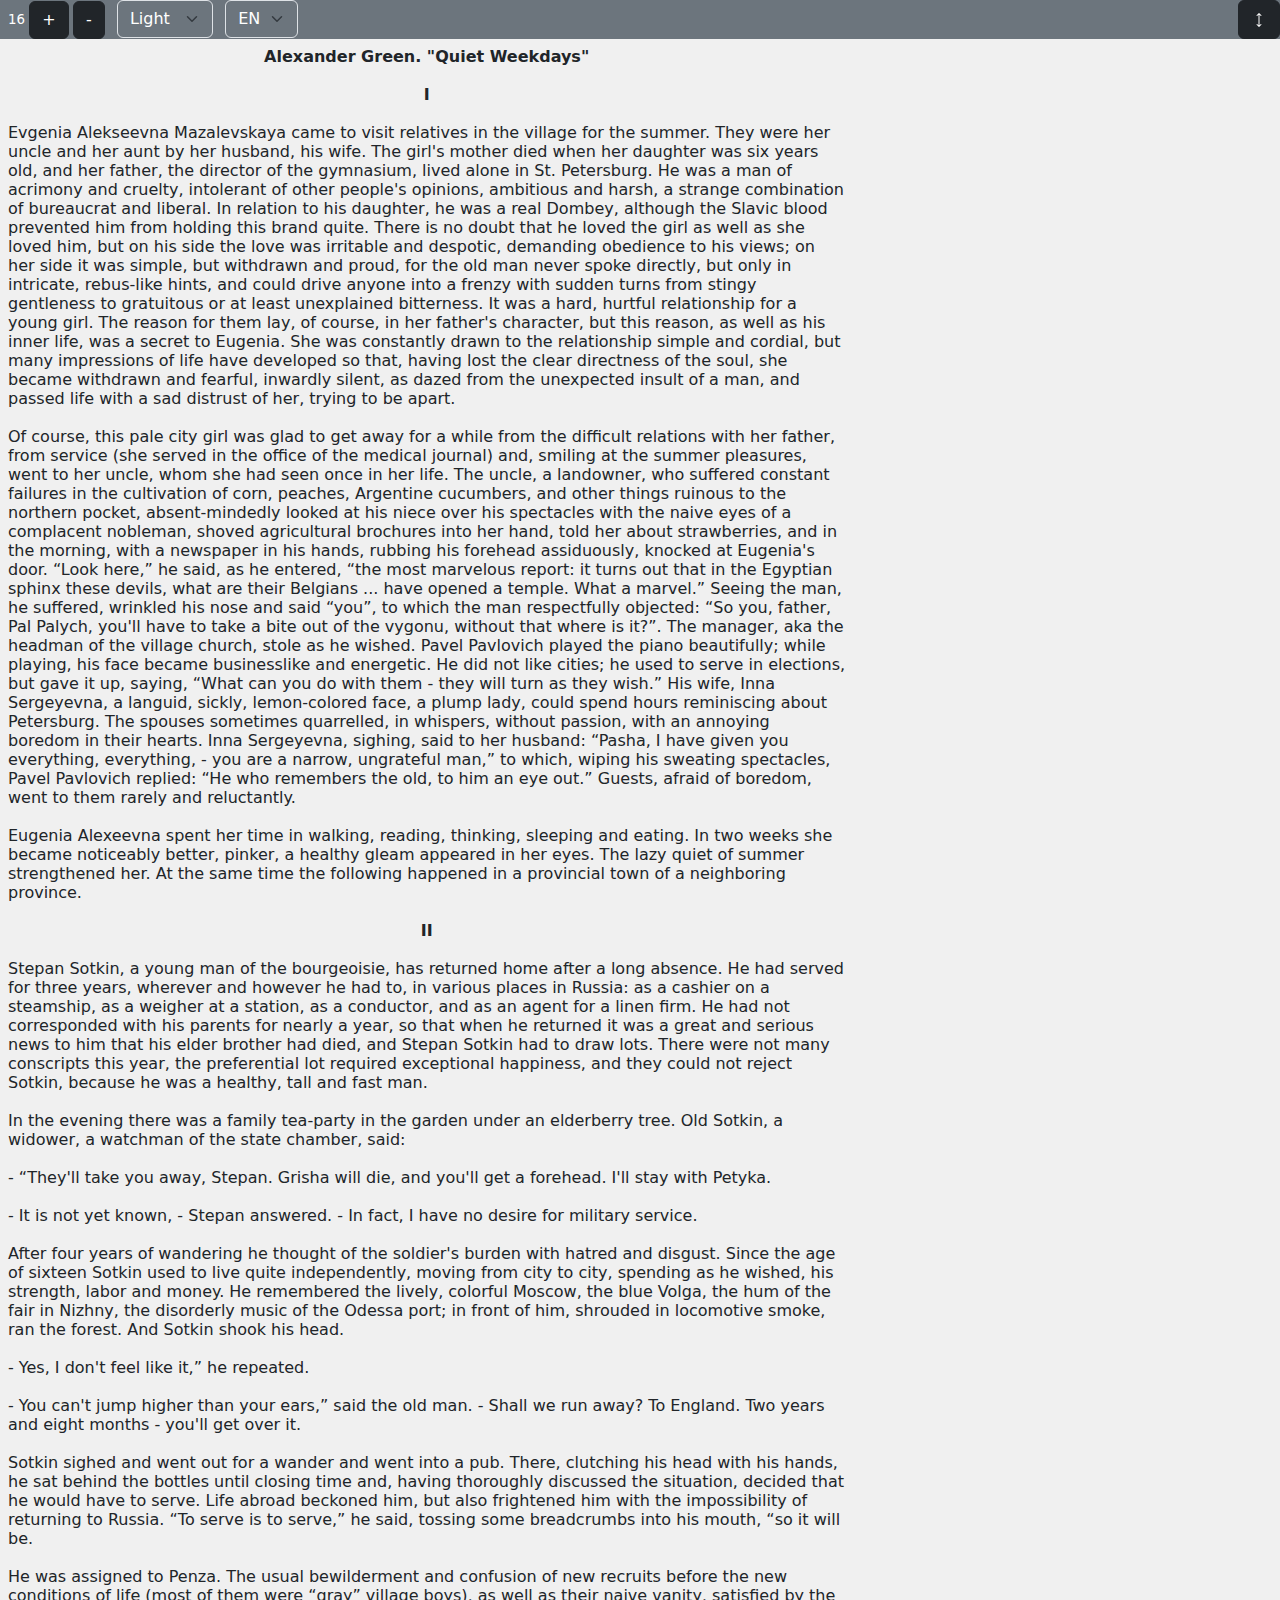
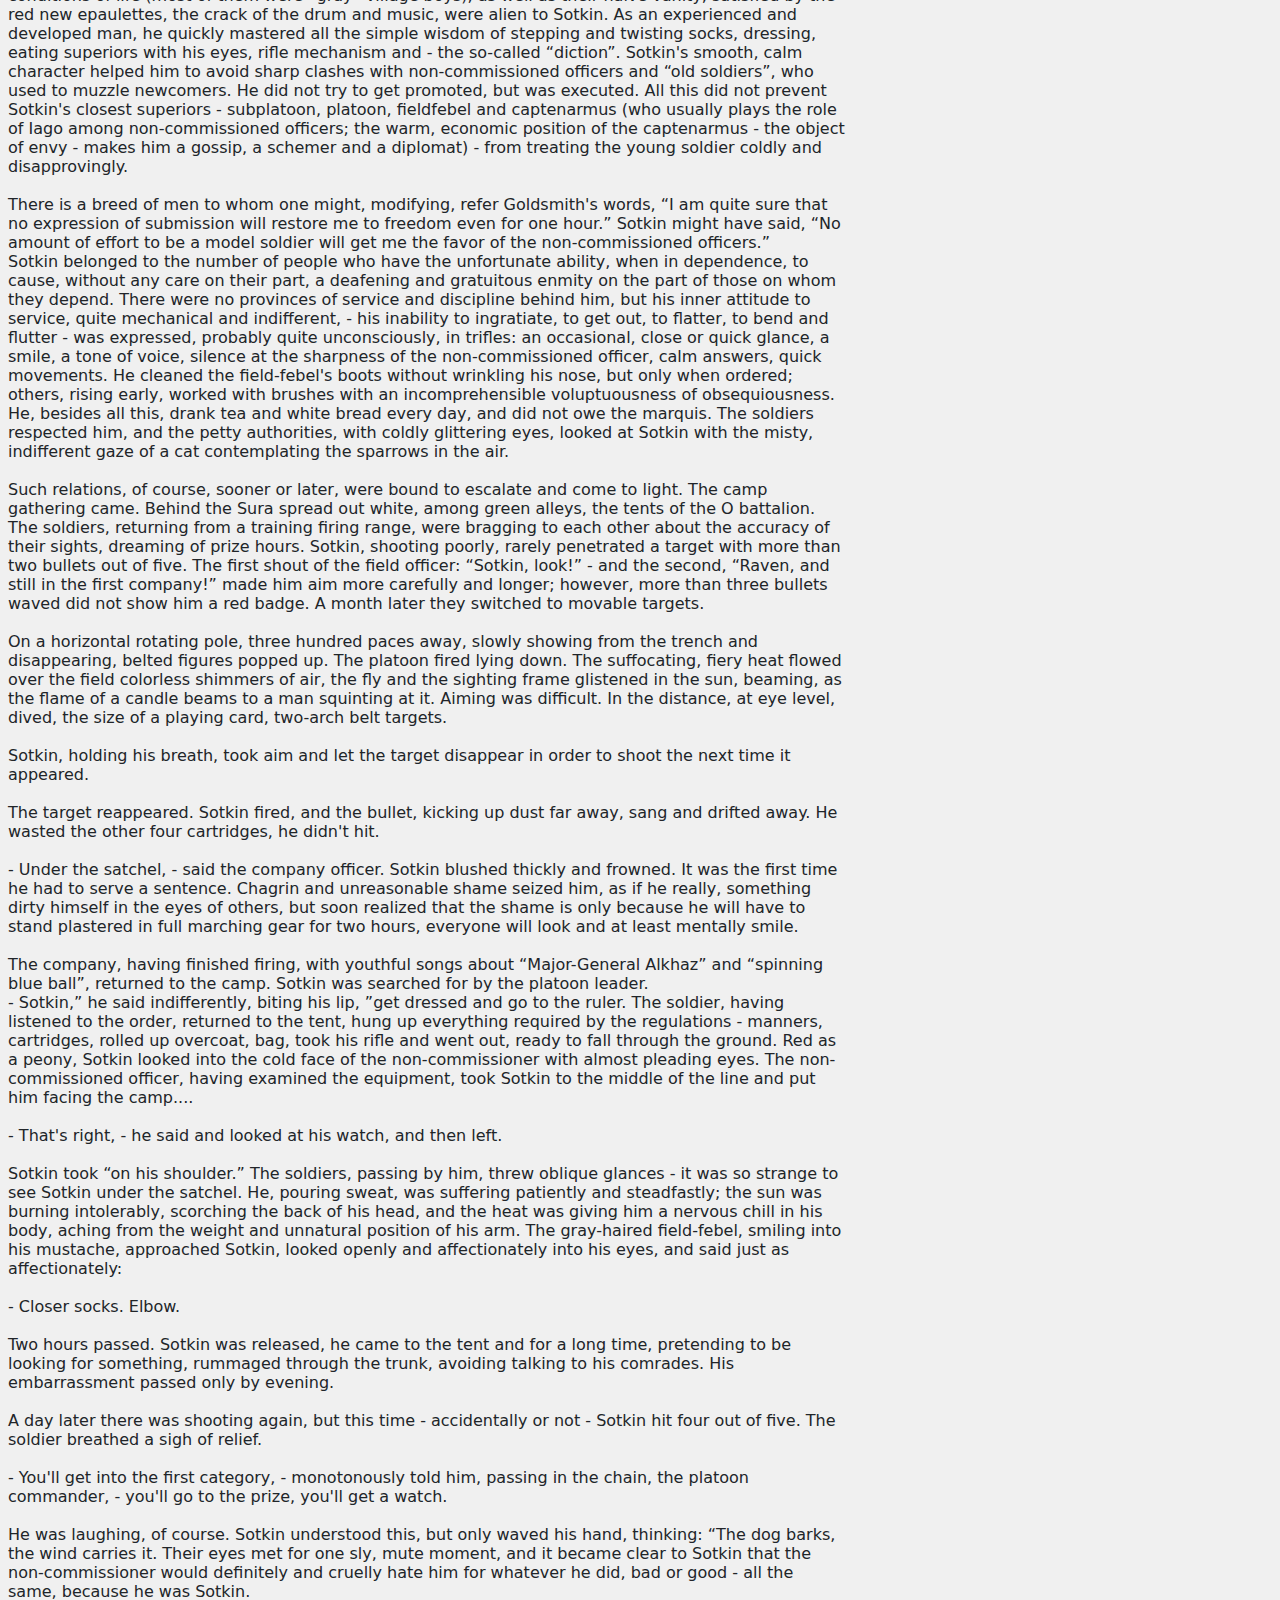
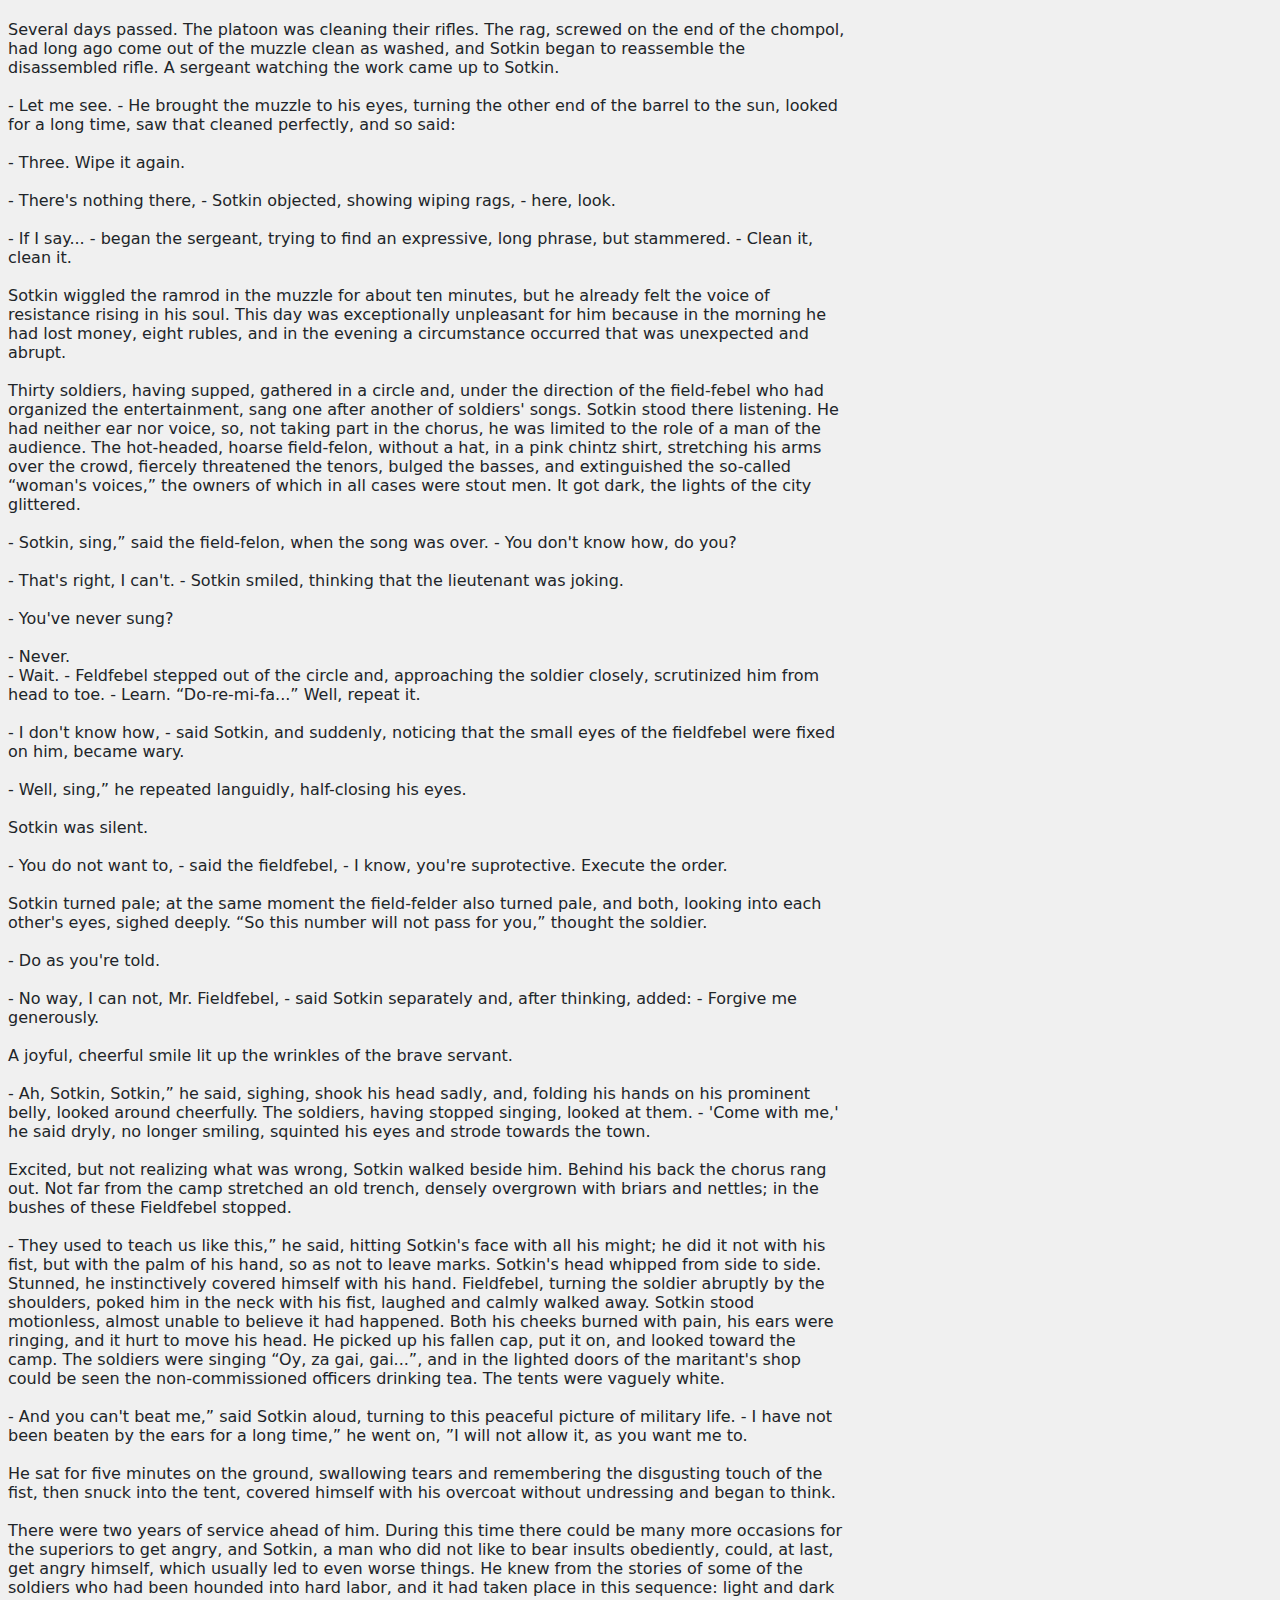
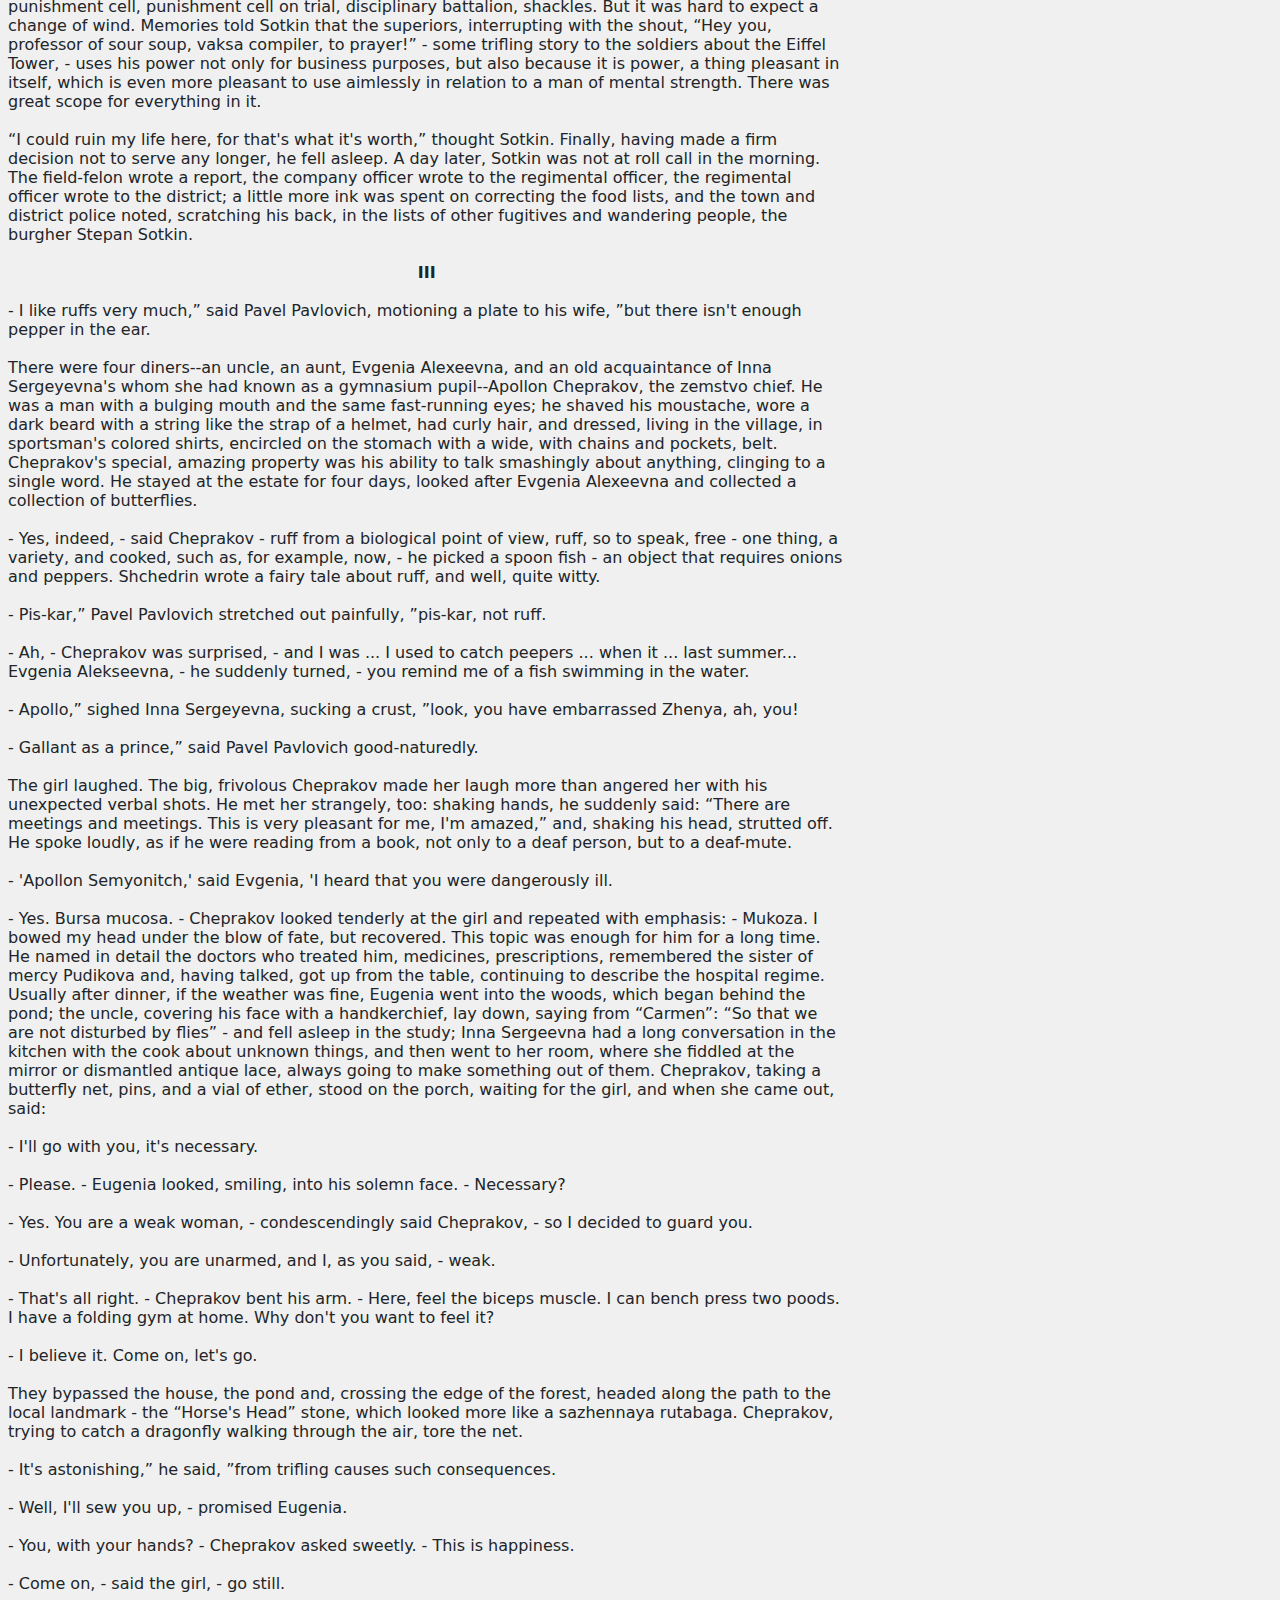
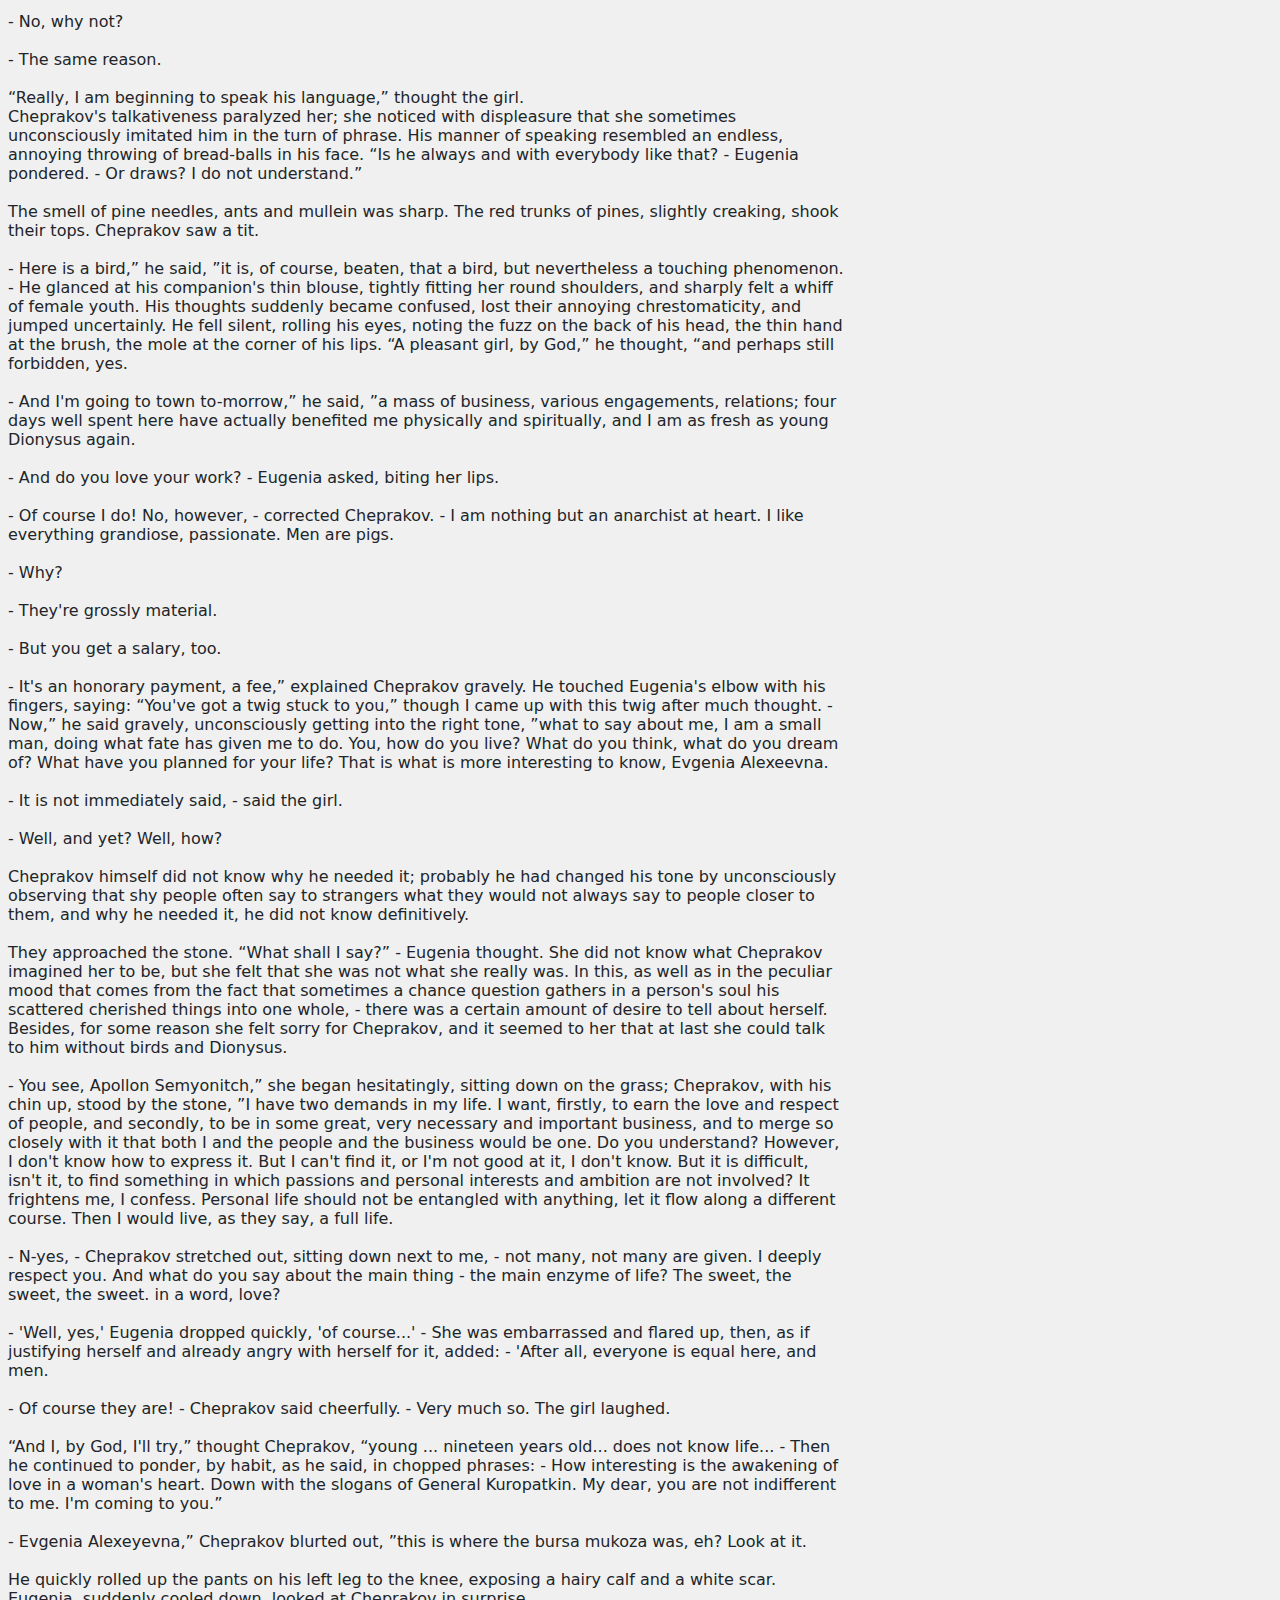
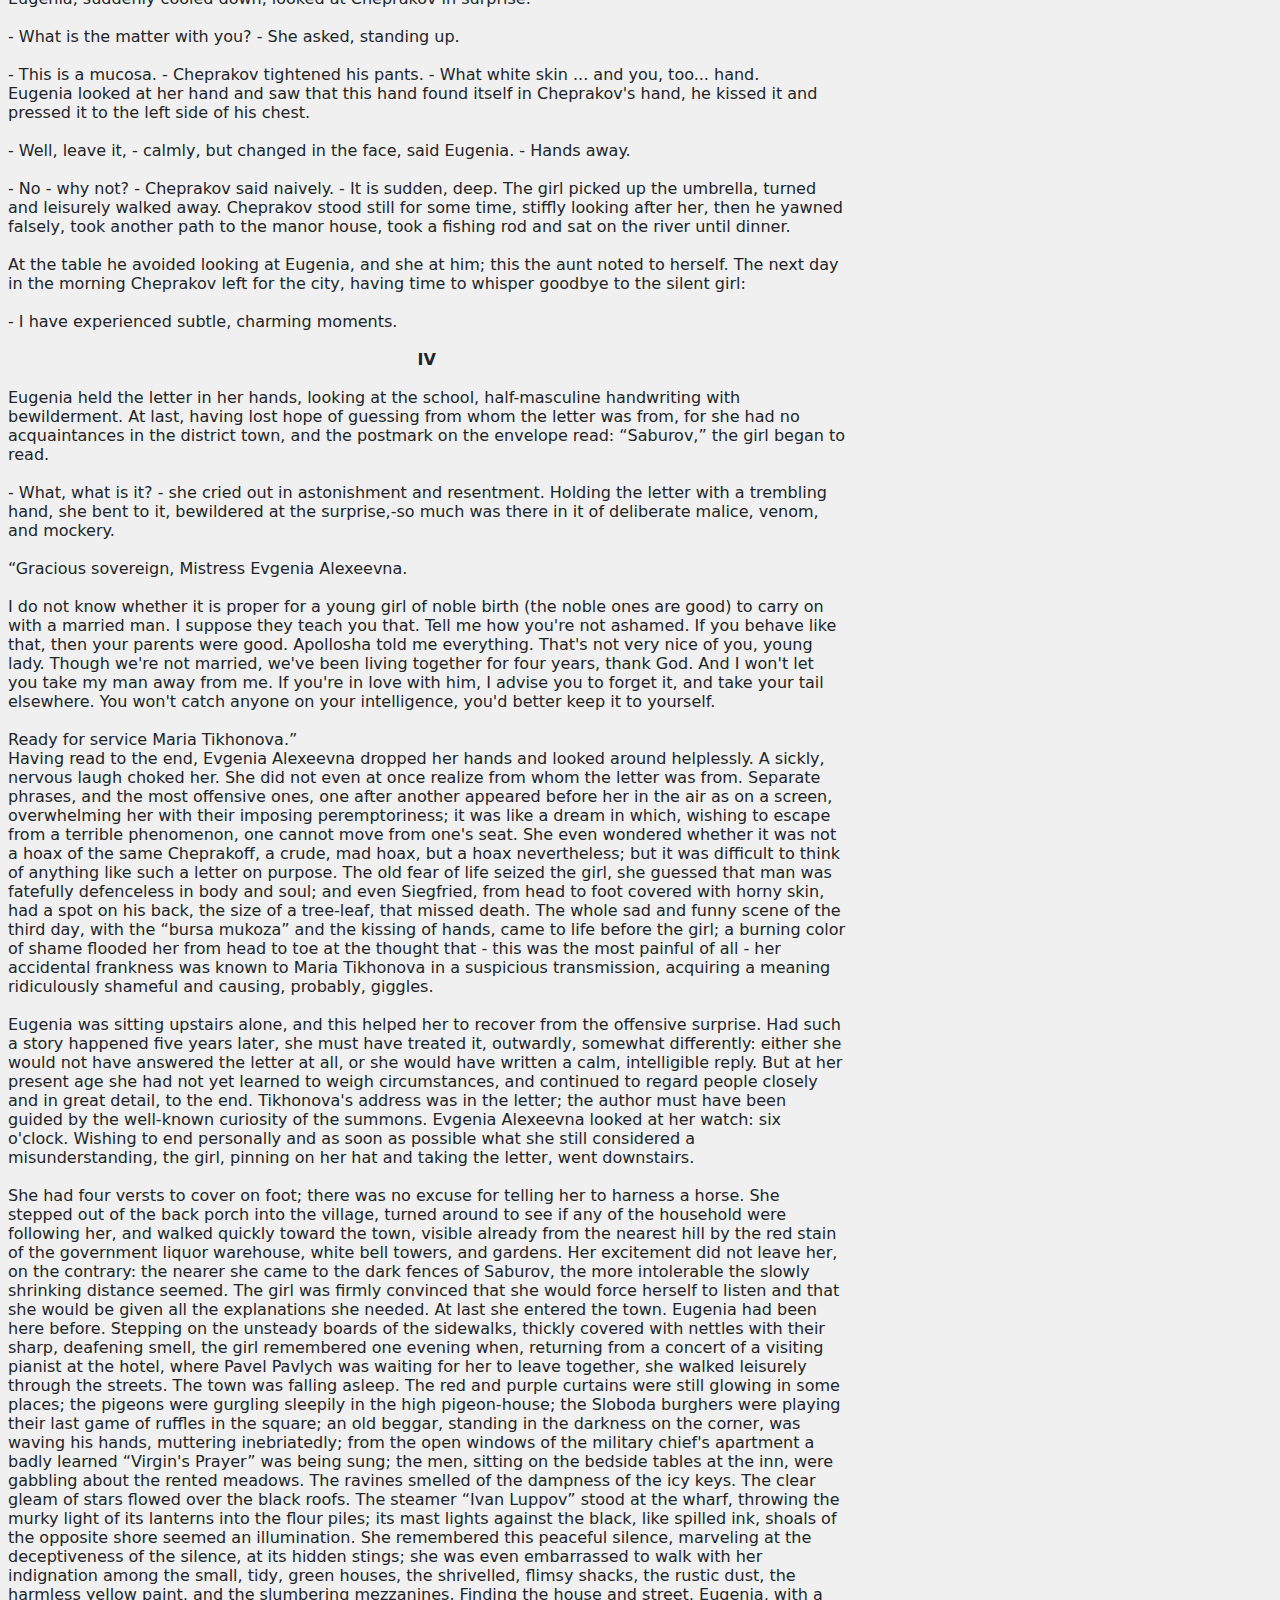
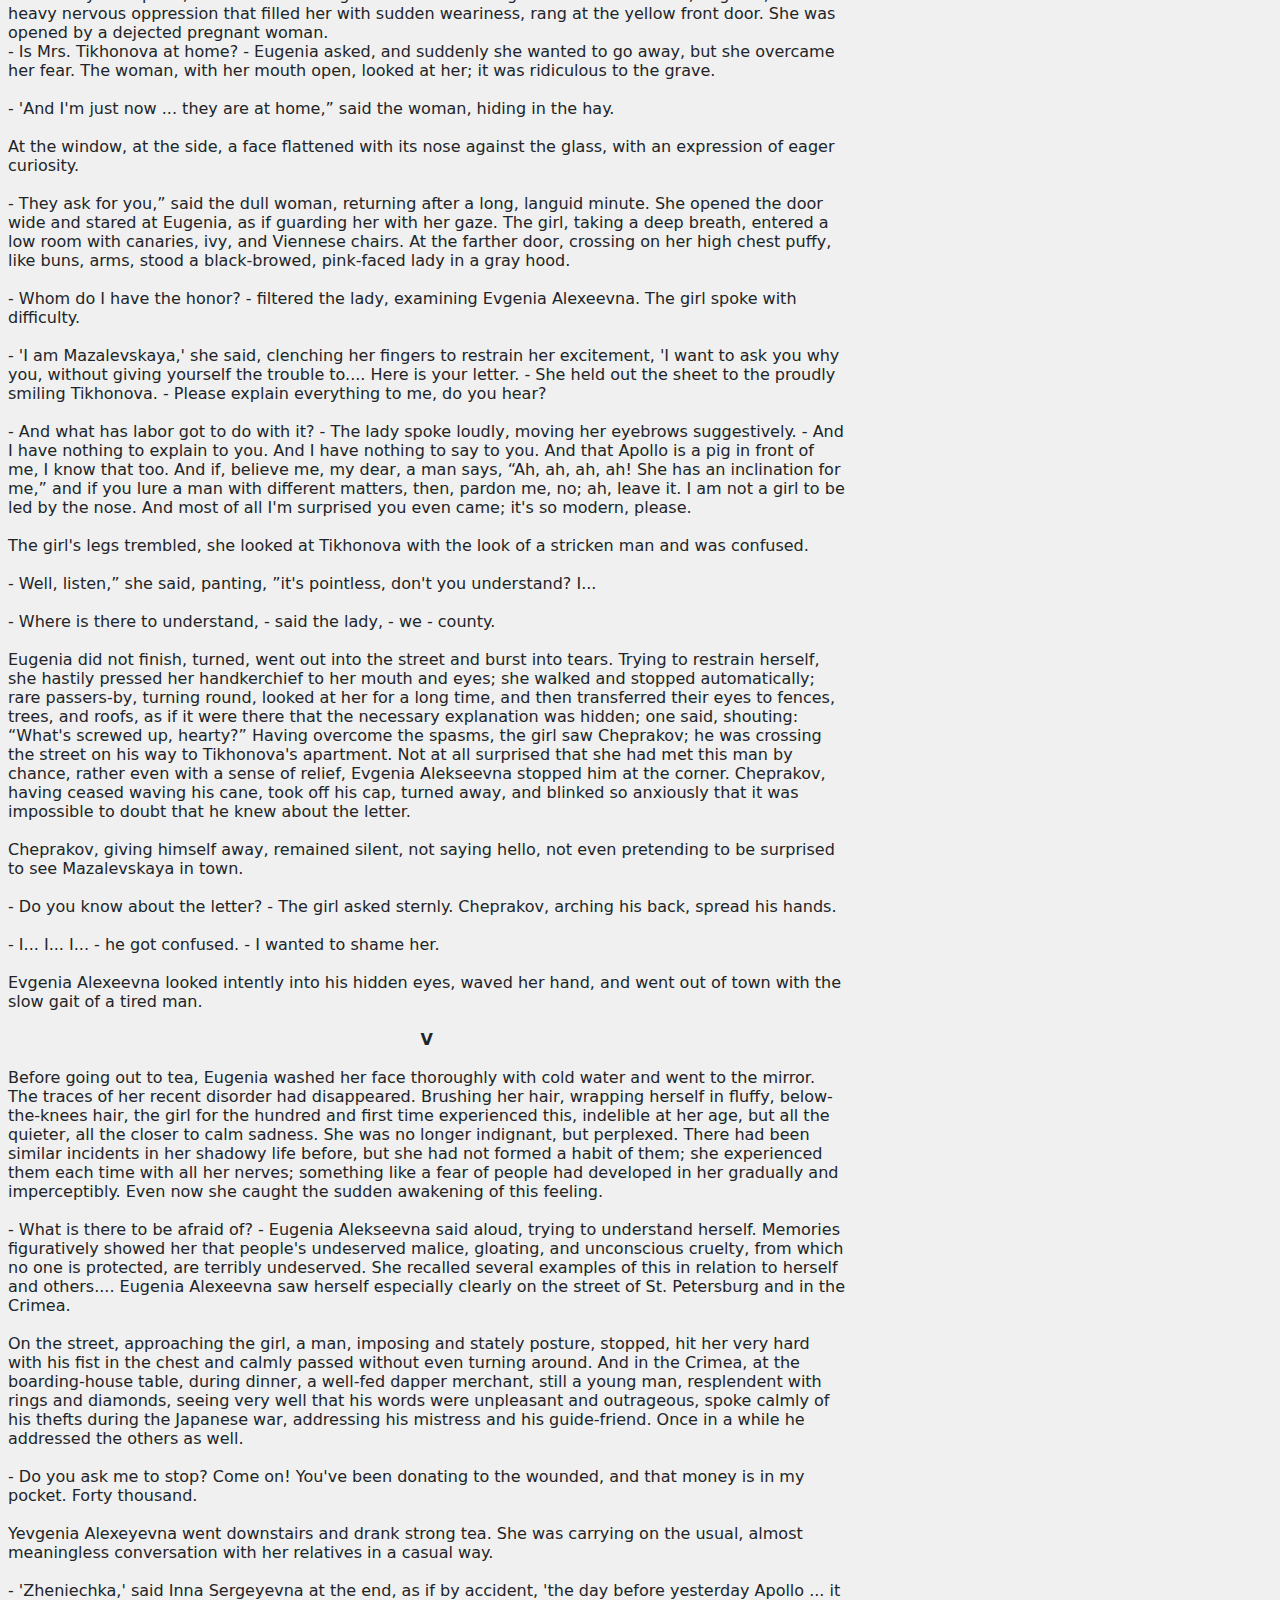
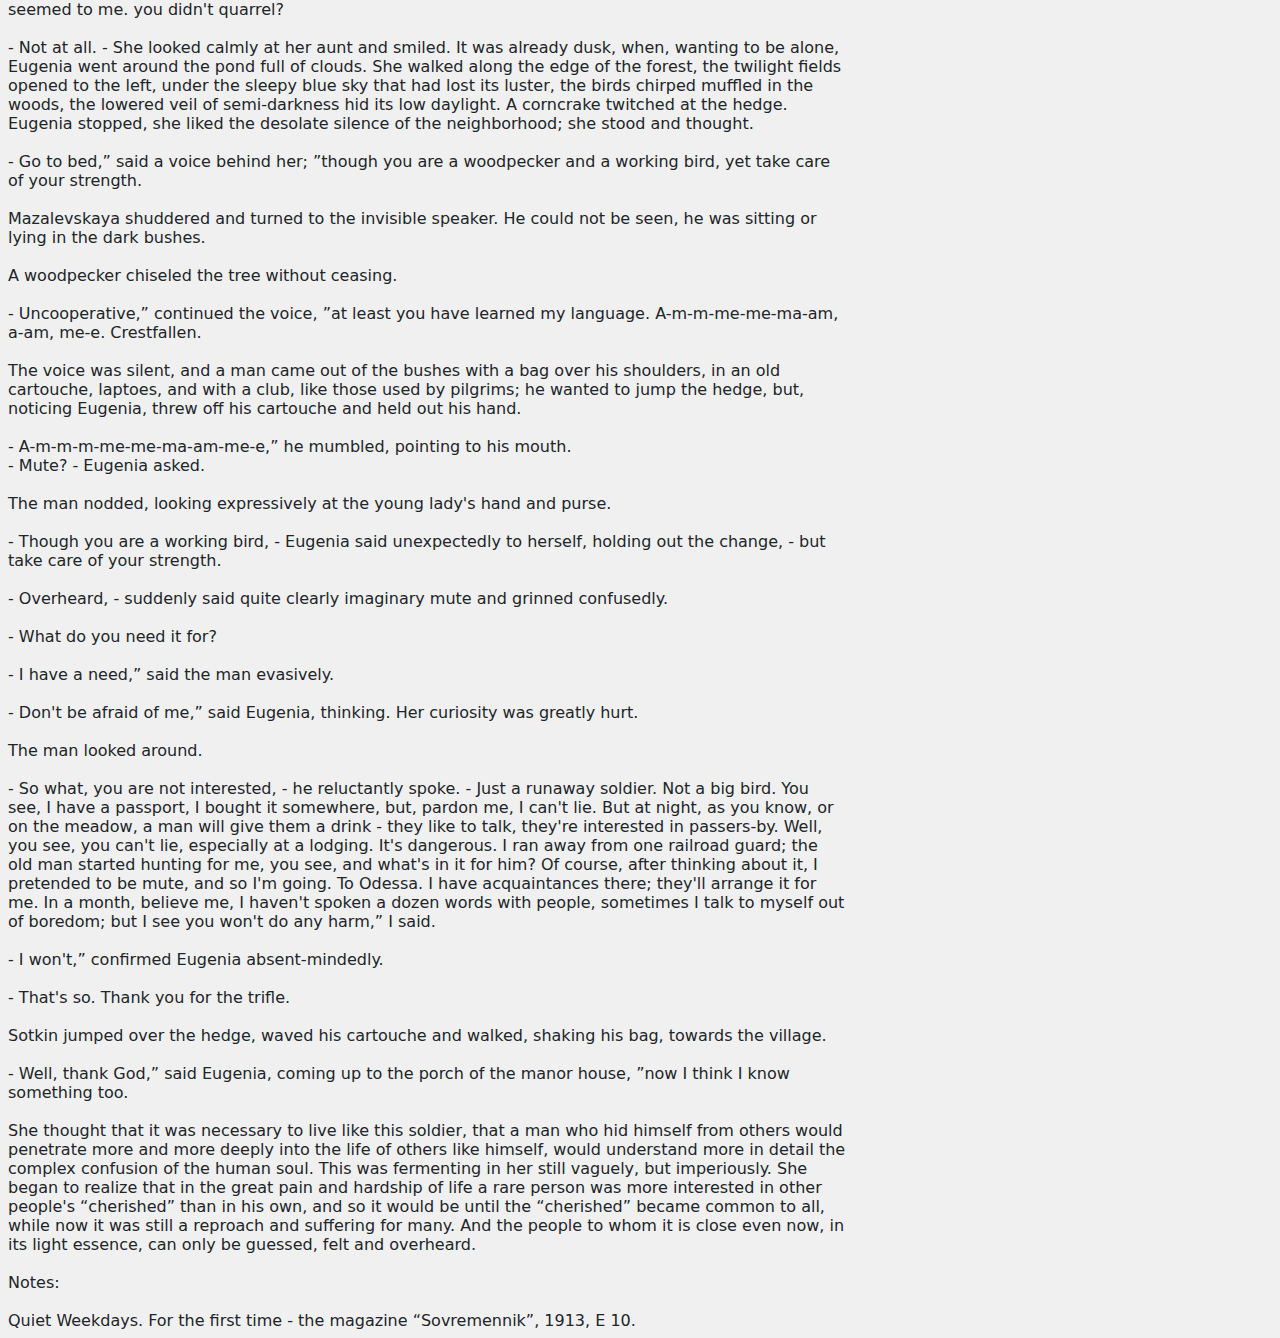
<file: Index.html>
<!DOCTYPE html>
<html lang="en">
<head>
    <meta charset="UTF-8">
    <meta name="viewport" content="width=device-width, initial-scale=1.0">
    <title>Document</title>
    <link rel="stylesheet" href="css/bootstrap.min.css">
    <link rel="stylesheet" href="css/styles.css">
    
</head>
<body>

<nav id="NavBar" class="ps-2 d-block bg-secondary sticky-top text-white d-flex">
<div>
        <span id="fontSizeDisplay">Font: 12</span>
        <button id="increaseSize" class="btn btn-dark shadow-none">+</button>
        <button id="decreaseSize" class="btn btn-dark shadow-none">-</button>
        <select id="backgroundSelector" class="form-select w-auto d-inline text-white bg-secondary ms-2" @bind="@Background">
                <option value="">Light</option>
                <option value="backgroundPaper">Paper</option>
                <option value="backgroundDark">Dark</option>
        </select>

        <select class="form-select w-auto d-inline text-white bg-secondary ms-2" @bind="@Language" @bind:after="LanguageSelect">
                <option value="EN">
                        EN
                </option>
                <option value="RU">
                        Ru
                </option>
        </select>
</div>
<button id="HiddenNavBarButton" class="btn btn-dark ms-auto shadow-none">
        <svg xmlns="http://www.w3.org/2000/svg" width="16" height="16" fill="currentColor" class="bi bi-arrows-vertical" viewBox="0 0 16 16">
                <path d="M8.354 14.854a.5.5 0 0 1-.708 0l-2-2a.5.5 0 0 1 .708-.708L7.5 13.293V2.707L6.354 3.854a.5.5 0 1 1-.708-.708l2-2a.5.5 0 0 1 .708 0l2 2a.5.5 0 0 1-.708.708L8.5 2.707v10.586l1.146-1.147a.5.5 0 0 1 .708.708z" />
        </svg>
</button>


</nav>

<button id="ShowNavBarButton" class="d-block btn btn-secondary w-100 sticky-top rounded-0 d-none"></button>

<div id="contentContainer" class="content-container backgroundLight" style="font-size: 16px">

     

<div class="p-2 col-lg-8 col-md-10" style='word-wrap:break-word'>

    <div class=WordSection1>

        <p class="MsoNormal text-center fw-bold" style='margin-bottom:0cm;line-height:normal'><span
                lang=EN-US>Alexander Green. "Quiet Weekdays"</span></p>

        <p class=MsoNormal style='margin-bottom:0cm;line-height:normal'><span
                lang=EN-US>&nbsp;</span></p>

        <p class="MsoNormal text-center" style='margin-bottom:0cm;line-height:normal'><b><span
                lang=EN-US>I</span></b></p>

        <p class=MsoNormal style='margin-bottom:0cm;line-height:normal'><span
                lang=EN-US>&nbsp;</span></p>

        <p class=MsoNormal style='margin-bottom:0cm;line-height:normal'><span
                lang=EN-US>Evgenia Alekseevna Mazalevskaya came to visit relatives in the
village for the summer. They were her uncle and her aunt by her husband, his
wife. The girl's mother died when her daughter was six years old, and her
father, the director of the gymnasium, lived alone in St. Petersburg. He was a
man of acrimony and cruelty, intolerant of other people's opinions, ambitious
and harsh, a strange combination of bureaucrat and liberal. In relation to his
daughter, he was a real Dombey, although the Slavic blood prevented him from
holding this brand quite. There is no doubt that he loved the girl as well as
she loved him, but on his side the love was irritable and despotic, demanding
obedience to his views; on her side it was simple, but withdrawn and proud, for
the old man never spoke directly, but only in intricate, rebus-like hints, and
could drive anyone into a frenzy with sudden turns from stingy gentleness to
gratuitous or at least unexplained bitterness. It was a hard, hurtful
relationship for a young girl. The reason for them lay, of course, in her
father's character, but this reason, as well as his inner life, was a secret to
Eugenia. She was constantly drawn to the relationship simple and cordial, but
many impressions of life have developed so that, having lost the clear
directness of the soul, she became withdrawn and fearful, inwardly silent, as
dazed from the unexpected insult of a man, and passed life with a sad distrust
of her, trying to be apart.</span></p>

        <p class=MsoNormal style='margin-bottom:0cm;line-height:normal'><span
                lang=EN-US>&nbsp;</span></p>

        <p class=MsoNormal style='margin-bottom:0cm;line-height:normal'><span
                lang=EN-US>Of course, this pale city girl was glad to get away for a while from
the difficult relations with her father, from service (she served in the office
of the medical journal) and, smiling at the summer pleasures, went to her
uncle, whom she had seen once in her life. The uncle, a landowner, who suffered
constant failures in the cultivation of corn, peaches, Argentine cucumbers, and
other things ruinous to the northern pocket, absent-mindedly looked at his
niece over his spectacles with the naive eyes of a complacent nobleman, shoved
agricultural brochures into her hand, told her about strawberries, and in the
morning, with a newspaper in his hands, rubbing his forehead assiduously,
knocked at Eugenia's door. “Look here,” he said, as he entered, “the most
marvelous report: it turns out that in the Egyptian sphinx these devils, what
are their Belgians ... have opened a temple. What a marvel.” Seeing the man, he
suffered, wrinkled his nose and said “you”, to which the man respectfully
objected: “So you, father, Pal Palych, you'll have to take a bite out of the
vygonu, without that where is it?”. The manager, aka the headman of the village
church, stole as he wished. Pavel Pavlovich played the piano beautifully; while
playing, his face became businesslike and energetic. He did not like cities; he
used to serve in elections, but gave it up, saying, “What can you do with them
- they will turn as they wish.” His wife, Inna Sergeyevna, a languid, sickly,
lemon-colored face, a plump lady, could spend hours reminiscing about
Petersburg. The spouses sometimes quarrelled, in whispers, without passion,
with an annoying boredom in their hearts. Inna Sergeyevna, sighing, said to her
husband: “Pasha, I have given you everything, everything, - you are a narrow,
ungrateful man,” to which, wiping his sweating spectacles, Pavel Pavlovich
replied: “He who remembers the old, to him an eye out.” Guests, afraid of
boredom, went to them rarely and reluctantly.</span></p>

        <p class=MsoNormal style='margin-bottom:0cm;line-height:normal'><span
                lang=EN-US>&nbsp;</span></p>

        <p class=MsoNormal style='margin-bottom:0cm;line-height:normal'><span
                lang=EN-US>Eugenia Alexeevna spent her time in walking, reading, thinking,
sleeping and eating. In two weeks she became noticeably better, pinker, a
healthy gleam appeared in her eyes. The lazy quiet of summer strengthened her.
At the same time the following happened in a provincial town of a neighboring
province.</span></p>

        <p class=MsoNormal style='margin-bottom:0cm;line-height:normal'><span
                lang=EN-US>&nbsp;</span></p>

        <p class="MsoNormal text-center" style='margin-bottom:0cm;line-height:normal'><b><span
                lang=EN-US>II</span></b></p>

        <p class=MsoNormal style='margin-bottom:0cm;line-height:normal'><span
                lang=EN-US>&nbsp;</span></p>

        <p class=MsoNormal style='margin-bottom:0cm;line-height:normal'><span
                lang=EN-US>Stepan Sotkin, a young man of the bourgeoisie, has returned home
after a long absence. He had served for three years, wherever and however he
had to, in various places in Russia: as a cashier on a steamship, as a weigher
at a station, as a conductor, and as an agent for a linen firm. He had not
corresponded with his parents for nearly a year, so that when he returned it
was a great and serious news to him that his elder brother had died, and Stepan
Sotkin had to draw lots. There were not many conscripts this year, the
preferential lot required exceptional happiness, and they could not reject
Sotkin, because he was a healthy, tall and fast man.</span></p>

        <p class=MsoNormal style='margin-bottom:0cm;line-height:normal'><span
                lang=EN-US>&nbsp;</span></p>

        <p class=MsoNormal style='margin-bottom:0cm;line-height:normal'><span
                lang=EN-US>In the evening there was a family tea-party in the garden under an
elderberry tree. Old Sotkin, a widower, a watchman of the state chamber, said:</span></p>

        <p class=MsoNormal style='margin-bottom:0cm;line-height:normal'><span
                lang=EN-US>&nbsp;</span></p>

        <p class=MsoNormal style='margin-bottom:0cm;line-height:normal'><span
                lang=EN-US>- “They'll take you away, Stepan. Grisha will die, and you'll get a
forehead. I'll stay with Petyka.</span></p>

        <p class=MsoNormal style='margin-bottom:0cm;line-height:normal'><span
                lang=EN-US>&nbsp;</span></p>

        <p class=MsoNormal style='margin-bottom:0cm;line-height:normal'><span
                lang=EN-US>- It is not yet known, - Stepan answered. - In fact, I have no
desire for military service.</span></p>

        <p class=MsoNormal style='margin-bottom:0cm;line-height:normal'><span
                lang=EN-US>&nbsp;</span></p>

        <p class=MsoNormal style='margin-bottom:0cm;line-height:normal'><span
                lang=EN-US>After four years of wandering he thought of the soldier's burden
with hatred and disgust. Since the age of sixteen Sotkin used to live quite
independently, moving from city to city, spending as he wished, his strength,
labor and money. He remembered the lively, colorful Moscow, the blue Volga, the
hum of the fair in Nizhny, the disorderly music of the Odessa port; in front of
him, shrouded in locomotive smoke, ran the forest. And Sotkin shook his head.</span></p>

        <p class=MsoNormal style='margin-bottom:0cm;line-height:normal'><span
                lang=EN-US>&nbsp;</span></p>

        <p class=MsoNormal style='margin-bottom:0cm;line-height:normal'><span
                lang=EN-US>- Yes, I don't feel like it,” he repeated.</span></p>

        <p class=MsoNormal style='margin-bottom:0cm;line-height:normal'><span
                lang=EN-US>&nbsp;</span></p>

        <p class=MsoNormal style='margin-bottom:0cm;line-height:normal'><span
                lang=EN-US>- You can't jump higher than your ears,” said the old man. - Shall
we run away? To England. Two years and eight months - you'll get over it.</span></p>

        <p class=MsoNormal style='margin-bottom:0cm;line-height:normal'><span
                lang=EN-US>&nbsp;</span></p>

        <p class=MsoNormal style='margin-bottom:0cm;line-height:normal'><span
                lang=EN-US>Sotkin sighed and went out for a wander and went into a pub. There,
clutching his head with his hands, he sat behind the bottles until closing time
and, having thoroughly discussed the situation, decided that he would have to
serve. Life abroad beckoned him, but also frightened him with the impossibility
of returning to Russia. “To serve is to serve,” he said, tossing some
breadcrumbs into his mouth, “so it will be.</span></p>

        <p class=MsoNormal style='margin-bottom:0cm;line-height:normal'><span
                lang=EN-US>&nbsp;</span></p>

        <p class=MsoNormal style='margin-bottom:0cm;line-height:normal'><span
                lang=EN-US>He was assigned to Penza. The usual bewilderment and confusion of
new recruits before the new conditions of life (most of them were “gray”
village boys), as well as their naive vanity, satisfied by the red new
epaulettes, the crack of the drum and music, were alien to Sotkin. As an
experienced and developed man, he quickly mastered all the simple wisdom of
stepping and twisting socks, dressing, eating superiors with his eyes, rifle
mechanism and - the so-called “diction”. Sotkin's smooth, calm character helped
him to avoid sharp clashes with non-commissioned officers and “old soldiers”,
who used to muzzle newcomers. He did not try to get promoted, but was executed.
All this did not prevent Sotkin's closest superiors - subplatoon, platoon,
fieldfebel and captenarmus (who usually plays the role of Iago among
non-commissioned officers; the warm, economic position of the captenarmus - the
object of envy - makes him a gossip, a schemer and a diplomat) - from treating
the young soldier coldly and disapprovingly.</span></p>

        <p class=MsoNormal style='margin-bottom:0cm;line-height:normal'><span
                lang=EN-US>&nbsp;</span></p>

        <p class=MsoNormal style='margin-bottom:0cm;line-height:normal'><span
                lang=EN-US>There is a breed of men to whom one might, modifying, refer
Goldsmith's words, “I am quite sure that no expression of submission will
restore me to freedom even for one hour.” Sotkin might have said, “No amount of
effort to be a model soldier will get me the favor of the non-commissioned
officers.”</span></p>

        <p class=MsoNormal style='margin-bottom:0cm;line-height:normal'><span
                lang=EN-US>Sotkin belonged to the number of people who have the unfortunate
ability, when in dependence, to cause, without any care on their part, a
deafening and gratuitous enmity on the part of those on whom they depend. There
were no provinces of service and discipline behind him, but his inner attitude
to service, quite mechanical and indifferent, - his inability to ingratiate, to
get out, to flatter, to bend and flutter - was expressed, probably quite
unconsciously, in trifles: an occasional, close or quick glance, a smile, a
tone of voice, silence at the sharpness of the non-commissioned officer, calm
answers, quick movements. He cleaned the field-febel's boots without wrinkling
his nose, but only when ordered; others, rising early, worked with brushes with
an incomprehensible voluptuousness of obsequiousness. He, besides all this,
drank tea and white bread every day, and did not owe the marquis. The soldiers
respected him, and the petty authorities, with coldly glittering eyes, looked
at Sotkin with the misty, indifferent gaze of a cat contemplating the sparrows
in the air.</span></p>

        <p class=MsoNormal style='margin-bottom:0cm;line-height:normal'><span
                lang=EN-US>&nbsp;</span></p>

        <p class=MsoNormal style='margin-bottom:0cm;line-height:normal'><span
                lang=EN-US>Such relations, of course, sooner or later, were bound to escalate
and come to light. The camp gathering came. Behind the Sura spread out white,
among green alleys, the tents of the O battalion. The soldiers, returning from
a training firing range, were bragging to each other about the accuracy of
their sights, dreaming of prize hours. Sotkin, shooting poorly, rarely
penetrated a target with more than two bullets out of five. The first shout of
the field officer: “Sotkin, look!” - and the second, “Raven, and still in the
first company!” made him aim more carefully and longer; however, more than
three bullets waved did not show him a red badge. A month later they switched
to movable targets.</span></p>

        <p class=MsoNormal style='margin-bottom:0cm;line-height:normal'><span
                lang=EN-US>&nbsp;</span></p>

        <p class=MsoNormal style='margin-bottom:0cm;line-height:normal'><span
                lang=EN-US>On a horizontal rotating pole, three hundred paces away, slowly showing
from the trench and disappearing, belted figures popped up. The platoon fired
lying down. The suffocating, fiery heat flowed over the field colorless
shimmers of air, the fly and the sighting frame glistened in the sun, beaming,
as the flame of a candle beams to a man squinting at it. Aiming was difficult.
In the distance, at eye level, dived, the size of a playing card, two-arch belt
targets.</span></p>

        <p class=MsoNormal style='margin-bottom:0cm;line-height:normal'><span
                lang=EN-US>&nbsp;</span></p>

        <p class=MsoNormal style='margin-bottom:0cm;line-height:normal'><span
                lang=EN-US>Sotkin, holding his breath, took aim and let the target disappear in
order to shoot the next time it appeared.</span></p>

        <p class=MsoNormal style='margin-bottom:0cm;line-height:normal'><span
                lang=EN-US>&nbsp;</span></p>

        <p class=MsoNormal style='margin-bottom:0cm;line-height:normal'><span
                lang=EN-US>The target reappeared. Sotkin fired, and the bullet, kicking up dust
far away, sang and drifted away. He wasted the other four cartridges, he didn't
hit.</span></p>

        <p class=MsoNormal style='margin-bottom:0cm;line-height:normal'><span
                lang=EN-US>&nbsp;</span></p>

        <p class=MsoNormal style='margin-bottom:0cm;line-height:normal'><span
                lang=EN-US>- Under the satchel, - said the company officer. Sotkin blushed
thickly and frowned. It was the first time he had to serve a sentence. Chagrin
and unreasonable shame seized him, as if he really, something dirty himself in
the eyes of others, but soon realized that the shame is only because he will
have to stand plastered in full marching gear for two hours, everyone will look
and at least mentally smile.</span></p>

        <p class=MsoNormal style='margin-bottom:0cm;line-height:normal'><span
                lang=EN-US>&nbsp;</span></p>

        <p class=MsoNormal style='margin-bottom:0cm;line-height:normal'><span
                lang=EN-US>The company, having finished firing, with youthful songs about
“Major-General Alkhaz” and “spinning blue ball”, returned to the camp. Sotkin
was searched for by the platoon leader.</span></p>

        <p class=MsoNormal style='margin-bottom:0cm;line-height:normal'><span
                lang=EN-US>- Sotkin,” he said indifferently, biting his lip, ”get dressed and
go to the ruler. The soldier, having listened to the order, returned to the
tent, hung up everything required by the regulations - manners, cartridges,
rolled up overcoat, bag, took his rifle and went out, ready to fall through the
ground. Red as a peony, Sotkin looked into the cold face of the
non-commissioner with almost pleading eyes. The non-commissioned officer,
having examined the equipment, took Sotkin to the middle of the line and put
him facing the camp....</span></p>

        <p class=MsoNormal style='margin-bottom:0cm;line-height:normal'><span
                lang=EN-US>&nbsp;</span></p>

        <p class=MsoNormal style='margin-bottom:0cm;line-height:normal'><span
                lang=EN-US>- That's right, - he said and looked at his watch, and then left.</span></p>

        <p class=MsoNormal style='margin-bottom:0cm;line-height:normal'><span
                lang=EN-US>&nbsp;</span></p>

        <p class=MsoNormal style='margin-bottom:0cm;line-height:normal'><span
                lang=EN-US>Sotkin took “on his shoulder.” The soldiers, passing by him, threw
oblique glances - it was so strange to see Sotkin under the satchel. He,
pouring sweat, was suffering patiently and steadfastly; the sun was burning
intolerably, scorching the back of his head, and the heat was giving him a
nervous chill in his body, aching from the weight and unnatural position of his
arm. The gray-haired field-febel, smiling into his mustache, approached Sotkin,
looked openly and affectionately into his eyes, and said just as
affectionately:</span></p>

        <p class=MsoNormal style='margin-bottom:0cm;line-height:normal'><span
                lang=EN-US>&nbsp;</span></p>

        <p class=MsoNormal style='margin-bottom:0cm;line-height:normal'><span
                lang=EN-US>- Closer socks. Elbow.</span></p>

        <p class=MsoNormal style='margin-bottom:0cm;line-height:normal'><span
                lang=EN-US>&nbsp;</span></p>

        <p class=MsoNormal style='margin-bottom:0cm;line-height:normal'><span
                lang=EN-US>Two hours passed. Sotkin was released, he came to the tent and for a
long time, pretending to be looking for something, rummaged through the trunk,
avoiding talking to his comrades. His embarrassment passed only by evening.</span></p>

        <p class=MsoNormal style='margin-bottom:0cm;line-height:normal'><span
                lang=EN-US>&nbsp;</span></p>

        <p class=MsoNormal style='margin-bottom:0cm;line-height:normal'><span
                lang=EN-US>A day later there was shooting again, but this time - accidentally
or not - Sotkin hit four out of five. The soldier breathed a sigh of relief.</span></p>

        <p class=MsoNormal style='margin-bottom:0cm;line-height:normal'><span
                lang=EN-US>&nbsp;</span></p>

        <p class=MsoNormal style='margin-bottom:0cm;line-height:normal'><span
                lang=EN-US>- You'll get into the first category, - monotonously told him,
passing in the chain, the platoon commander, - you'll go to the prize, you'll
get a watch.</span></p>

        <p class=MsoNormal style='margin-bottom:0cm;line-height:normal'><span
                lang=EN-US>&nbsp;</span></p>

        <p class=MsoNormal style='margin-bottom:0cm;line-height:normal'><span
                lang=EN-US>He was laughing, of course. Sotkin understood this, but only waved
his hand, thinking: “The dog barks, the wind carries it. Their eyes met for one
sly, mute moment, and it became clear to Sotkin that the non-commissioner would
definitely and cruelly hate him for whatever he did, bad or good - all the
same, because he was Sotkin.</span></p>

        <p class=MsoNormal style='margin-bottom:0cm;line-height:normal'><span
                lang=EN-US>&nbsp;</span></p>

        <p class=MsoNormal style='margin-bottom:0cm;line-height:normal'><span
                lang=EN-US>Several days passed. The platoon was cleaning their rifles. The rag,
screwed on the end of the chompol, had long ago come out of the muzzle clean as
washed, and Sotkin began to reassemble the disassembled rifle. A sergeant
watching the work came up to Sotkin.</span></p>

        <p class=MsoNormal style='margin-bottom:0cm;line-height:normal'><span
                lang=EN-US>&nbsp;</span></p>

        <p class=MsoNormal style='margin-bottom:0cm;line-height:normal'><span
                lang=EN-US>- Let me see. - He brought the muzzle to his eyes, turning the other
end of the barrel to the sun, looked for a long time, saw that cleaned
perfectly, and so said:</span></p>

        <p class=MsoNormal style='margin-bottom:0cm;line-height:normal'><span
                lang=EN-US>&nbsp;</span></p>

        <p class=MsoNormal style='margin-bottom:0cm;line-height:normal'><span
                lang=EN-US>- Three. Wipe it again.</span></p>

        <p class=MsoNormal style='margin-bottom:0cm;line-height:normal'><span
                lang=EN-US>&nbsp;</span></p>

        <p class=MsoNormal style='margin-bottom:0cm;line-height:normal'><span
                lang=EN-US>- There's nothing there, - Sotkin objected, showing wiping rags, -
here, look.</span></p>

        <p class=MsoNormal style='margin-bottom:0cm;line-height:normal'><span
                lang=EN-US>&nbsp;</span></p>

        <p class=MsoNormal style='margin-bottom:0cm;line-height:normal'><span
                lang=EN-US>- If I say... - began the sergeant, trying to find an expressive,
long phrase, but stammered. - Clean it, clean it.</span></p>

        <p class=MsoNormal style='margin-bottom:0cm;line-height:normal'><span
                lang=EN-US>&nbsp;</span></p>

        <p class=MsoNormal style='margin-bottom:0cm;line-height:normal'><span
                lang=EN-US>Sotkin wiggled the ramrod in the muzzle for about ten minutes, but
he already felt the voice of resistance rising in his soul. This day was
exceptionally unpleasant for him because in the morning he had lost money,
eight rubles, and in the evening a circumstance occurred that was unexpected
and abrupt.</span></p>

        <p class=MsoNormal style='margin-bottom:0cm;line-height:normal'><span
                lang=EN-US>&nbsp;</span></p>

        <p class=MsoNormal style='margin-bottom:0cm;line-height:normal'><span
                lang=EN-US>Thirty soldiers, having supped, gathered in a circle and, under the
direction of the field-febel who had organized the entertainment, sang one
after another of soldiers' songs. Sotkin stood there listening. He had neither
ear nor voice, so, not taking part in the chorus, he was limited to the role of
a man of the audience. The hot-headed, hoarse field-felon, without a hat, in a
pink chintz shirt, stretching his arms over the crowd, fiercely threatened the
tenors, bulged the basses, and extinguished the so-called “woman's voices,” the
owners of which in all cases were stout men. It got dark, the lights of the
city glittered.</span></p>

        <p class=MsoNormal style='margin-bottom:0cm;line-height:normal'><span
                lang=EN-US>&nbsp;</span></p>

        <p class=MsoNormal style='margin-bottom:0cm;line-height:normal'><span
                lang=EN-US>- Sotkin, sing,” said the field-felon, when the song was over. - You
don't know how, do you?</span></p>

        <p class=MsoNormal style='margin-bottom:0cm;line-height:normal'><span
                lang=EN-US>&nbsp;</span></p>

        <p class=MsoNormal style='margin-bottom:0cm;line-height:normal'><span
                lang=EN-US>- That's right, I can't. - Sotkin smiled, thinking that the
lieutenant was joking.</span></p>

        <p class=MsoNormal style='margin-bottom:0cm;line-height:normal'><span
                lang=EN-US>&nbsp;</span></p>

        <p class=MsoNormal style='margin-bottom:0cm;line-height:normal'><span
                lang=EN-US>- You've never sung?</span></p>

        <p class=MsoNormal style='margin-bottom:0cm;line-height:normal'><span
                lang=EN-US>&nbsp;</span></p>

        <p class=MsoNormal style='margin-bottom:0cm;line-height:normal'><span
                lang=EN-US>- Never.</span></p>

        <p class=MsoNormal style='margin-bottom:0cm;line-height:normal'><span
                lang=EN-US>- Wait. - Feldfebel stepped out of the circle and, approaching the
soldier closely, scrutinized him from head to toe. - Learn. “Do-re-mi-fa...”
Well, repeat it.</span></p>

        <p class=MsoNormal style='margin-bottom:0cm;line-height:normal'><span
                lang=EN-US>&nbsp;</span></p>

        <p class=MsoNormal style='margin-bottom:0cm;line-height:normal'><span
                lang=EN-US>- I don't know how, - said Sotkin, and suddenly, noticing that the
small eyes of the fieldfebel were fixed on him, became wary.</span></p>

        <p class=MsoNormal style='margin-bottom:0cm;line-height:normal'><span
                lang=EN-US>&nbsp;</span></p>

        <p class=MsoNormal style='margin-bottom:0cm;line-height:normal'><span
                lang=EN-US>- Well, sing,” he repeated languidly, half-closing his eyes.</span></p>

        <p class=MsoNormal style='margin-bottom:0cm;line-height:normal'><span
                lang=EN-US>&nbsp;</span></p>

        <p class=MsoNormal style='margin-bottom:0cm;line-height:normal'><span
                lang=EN-US>Sotkin was silent.</span></p>

        <p class=MsoNormal style='margin-bottom:0cm;line-height:normal'><span
                lang=EN-US>&nbsp;</span></p>

        <p class=MsoNormal style='margin-bottom:0cm;line-height:normal'><span
                lang=EN-US>- You do not want to, - said the fieldfebel, - I know, you're
suprotective. Execute the order.</span></p>

        <p class=MsoNormal style='margin-bottom:0cm;line-height:normal'><span
                lang=EN-US>&nbsp;</span></p>

        <p class=MsoNormal style='margin-bottom:0cm;line-height:normal'><span
                lang=EN-US>Sotkin turned pale; at the same moment the field-felder also turned
pale, and both, looking into each other's eyes, sighed deeply. “So this number
will not pass for you,” thought the soldier.</span></p>

        <p class=MsoNormal style='margin-bottom:0cm;line-height:normal'><span
                lang=EN-US>&nbsp;</span></p>

        <p class=MsoNormal style='margin-bottom:0cm;line-height:normal'><span
                lang=EN-US>- Do as you're told.</span></p>

        <p class=MsoNormal style='margin-bottom:0cm;line-height:normal'><span
                lang=EN-US>&nbsp;</span></p>

        <p class=MsoNormal style='margin-bottom:0cm;line-height:normal'><span
                lang=EN-US>- No way, I can not, Mr. Fieldfebel, - said Sotkin separately and,
after thinking, added: - Forgive me generously.</span></p>

        <p class=MsoNormal style='margin-bottom:0cm;line-height:normal'><span
                lang=EN-US>&nbsp;</span></p>

        <p class=MsoNormal style='margin-bottom:0cm;line-height:normal'><span
                lang=EN-US>A joyful, cheerful smile lit up the wrinkles of the brave servant.</span></p>

        <p class=MsoNormal style='margin-bottom:0cm;line-height:normal'><span
                lang=EN-US>&nbsp;</span></p>

        <p class=MsoNormal style='margin-bottom:0cm;line-height:normal'><span
                lang=EN-US>- Ah, Sotkin, Sotkin,” he said, sighing, shook his head sadly, and,
folding his hands on his prominent belly, looked around cheerfully. The
soldiers, having stopped singing, looked at them. - 'Come with me,' he said
dryly, no longer smiling, squinted his eyes and strode towards the town.</span></p>

        <p class=MsoNormal style='margin-bottom:0cm;line-height:normal'><span
                lang=EN-US>&nbsp;</span></p>

        <p class=MsoNormal style='margin-bottom:0cm;line-height:normal'><span
                lang=EN-US>Excited, but not realizing what was wrong, Sotkin walked beside him.
Behind his back the chorus rang out. Not far from the camp stretched an old
trench, densely overgrown with briars and nettles; in the bushes of these
Fieldfebel stopped.</span></p>

        <p class=MsoNormal style='margin-bottom:0cm;line-height:normal'><span
                lang=EN-US>&nbsp;</span></p>

        <p class=MsoNormal style='margin-bottom:0cm;line-height:normal'><span
                lang=EN-US>- They used to teach us like this,” he said, hitting Sotkin's face
with all his might; he did it not with his fist, but with the palm of his hand,
so as not to leave marks. Sotkin's head whipped from side to side. Stunned, he
instinctively covered himself with his hand. Fieldfebel, turning the soldier
abruptly by the shoulders, poked him in the neck with his fist, laughed and
calmly walked away. Sotkin stood motionless, almost unable to believe it had
happened. Both his cheeks burned with pain, his ears were ringing, and it hurt
to move his head. He picked up his fallen cap, put it on, and looked toward the
camp. The soldiers were singing “Oy, za gai, gai...”, and in the lighted doors
of the maritant's shop could be seen the non-commissioned officers drinking
tea. The tents were vaguely white.</span></p>

        <p class=MsoNormal style='margin-bottom:0cm;line-height:normal'><span
                lang=EN-US>&nbsp;</span></p>

        <p class=MsoNormal style='margin-bottom:0cm;line-height:normal'><span
                lang=EN-US>- And you can't beat me,” said Sotkin aloud, turning to this
peaceful picture of military life. - I have not been beaten by the ears for a
long time,” he went on, ”I will not allow it, as you want me to.</span></p>

        <p class=MsoNormal style='margin-bottom:0cm;line-height:normal'><span
                lang=EN-US>&nbsp;</span></p>

        <p class=MsoNormal style='margin-bottom:0cm;line-height:normal'><span
                lang=EN-US>He sat for five minutes on the ground, swallowing tears and remembering
the disgusting touch of the fist, then snuck into the tent, covered himself
with his overcoat without undressing and began to think.</span></p>

        <p class=MsoNormal style='margin-bottom:0cm;line-height:normal'><span
                lang=EN-US>&nbsp;</span></p>

        <p class=MsoNormal style='margin-bottom:0cm;line-height:normal'><span
                lang=EN-US>There were two years of service ahead of him. During this time there
could be many more occasions for the superiors to get angry, and Sotkin, a man
who did not like to bear insults obediently, could, at last, get angry himself,
which usually led to even worse things. He knew from the stories of some of the
soldiers who had been hounded into hard labor, and it had taken place in this
sequence: light and dark punishment cell, punishment cell on trial,
disciplinary battalion, shackles. But it was hard to expect a change of wind.
Memories told Sotkin that the superiors, interrupting with the shout, “Hey you,
professor of sour soup, vaksa compiler, to prayer!” - some trifling story to
the soldiers about the Eiffel Tower, - uses his power not only for business
purposes, but also because it is power, a thing pleasant in itself, which is
even more pleasant to use aimlessly in relation to a man of mental strength.
There was great scope for everything in it.</span></p>

        <p class=MsoNormal style='margin-bottom:0cm;line-height:normal'><span
                lang=EN-US>&nbsp;</span></p>

        <p class=MsoNormal style='margin-bottom:0cm;line-height:normal'><span
                lang=EN-US>“I could ruin my life here, for that's what it's worth,” thought
Sotkin. Finally, having made a firm decision not to serve any longer, he fell
asleep. A day later, Sotkin was not at roll call in the morning. The
field-felon wrote a report, the company officer wrote to the regimental
officer, the regimental officer wrote to the district; a little more ink was
spent on correcting the food lists, and the town and district police noted,
scratching his back, in the lists of other fugitives and wandering people, the
burgher Stepan Sotkin.</span></p>

        <p class=MsoNormal style='margin-bottom:0cm;line-height:normal'><span
                lang=EN-US>&nbsp;</span></p>

        <p class="MsoNormal text-center" style='margin-bottom:0cm;line-height:normal'><b><span
                lang=EN-US>III</span></b></p>

        <p class=MsoNormal style='margin-bottom:0cm;line-height:normal'><span
                lang=EN-US>&nbsp;</span></p>

        <p class=MsoNormal style='margin-bottom:0cm;line-height:normal'><span
                lang=EN-US>- I like ruffs very much,” said Pavel Pavlovich, motioning a plate
to his wife, ”but there isn't enough pepper in the ear.</span></p>

        <p class=MsoNormal style='margin-bottom:0cm;line-height:normal'><span
                lang=EN-US>&nbsp;</span></p>

        <p class=MsoNormal style='margin-bottom:0cm;line-height:normal'><span
                lang=EN-US>There were four diners--an uncle, an aunt, Evgenia Alexeevna, and an
old acquaintance of Inna Sergeyevna's whom she had known as a gymnasium
pupil--Apollon Cheprakov, the zemstvo chief. He was a man with a bulging mouth
and the same fast-running eyes; he shaved his moustache, wore a dark beard with
a string like the strap of a helmet, had curly hair, and dressed, living in the
village, in sportsman's colored shirts, encircled on the stomach with a wide,
with chains and pockets, belt. Cheprakov's special, amazing property was his
ability to talk smashingly about anything, clinging to a single word. He stayed
at the estate for four days, looked after Evgenia Alexeevna and collected a
collection of butterflies.</span></p>

        <p class=MsoNormal style='margin-bottom:0cm;line-height:normal'><span
                lang=EN-US>&nbsp;</span></p>

        <p class=MsoNormal style='margin-bottom:0cm;line-height:normal'><span
                lang=EN-US>- Yes, indeed, - said Cheprakov - ruff from a biological point of
view, ruff, so to speak, free - one thing, a variety, and cooked, such as, for
example, now, - he picked a spoon fish - an object that requires onions and
peppers. Shchedrin wrote a fairy tale about ruff, and well, quite witty.</span></p>

        <p class=MsoNormal style='margin-bottom:0cm;line-height:normal'><span
                lang=EN-US>&nbsp;</span></p>

        <p class=MsoNormal style='margin-bottom:0cm;line-height:normal'><span
                lang=EN-US>- Pis-kar,” Pavel Pavlovich stretched out painfully, ”pis-kar, not
ruff.</span></p>

        <p class=MsoNormal style='margin-bottom:0cm;line-height:normal'><span
                lang=EN-US>&nbsp;</span></p>

        <p class=MsoNormal style='margin-bottom:0cm;line-height:normal'><span
                lang=EN-US>- Ah, - Cheprakov was surprised, - and I was ... I used to catch
peepers ... when it ... last summer... Evgenia Alekseevna, - he suddenly
turned, - you remind me of a fish swimming in the water.</span></p>

        <p class=MsoNormal style='margin-bottom:0cm;line-height:normal'><span
                lang=EN-US>&nbsp;</span></p>

        <p class=MsoNormal style='margin-bottom:0cm;line-height:normal'><span
                lang=EN-US>- Apollo,” sighed Inna Sergeyevna, sucking a crust, ”look, you have
embarrassed Zhenya, ah, you!</span></p>

        <p class=MsoNormal style='margin-bottom:0cm;line-height:normal'><span
                lang=EN-US>&nbsp;</span></p>

        <p class=MsoNormal style='margin-bottom:0cm;line-height:normal'><span
                lang=EN-US>- Gallant as a prince,” said Pavel Pavlovich good-naturedly.</span></p>

        <p class=MsoNormal style='margin-bottom:0cm;line-height:normal'><span
                lang=EN-US>&nbsp;</span></p>

        <p class=MsoNormal style='margin-bottom:0cm;line-height:normal'><span
                lang=EN-US>The girl laughed. The big, frivolous Cheprakov made her laugh more
than angered her with his unexpected verbal shots. He met her strangely, too:
shaking hands, he suddenly said: “There are meetings and meetings. This is very
pleasant for me, I'm amazed,” and, shaking his head, strutted off. He spoke
loudly, as if he were reading from a book, not only to a deaf person, but to a
deaf-mute.</span></p>

        <p class=MsoNormal style='margin-bottom:0cm;line-height:normal'><span
                lang=EN-US>&nbsp;</span></p>

        <p class=MsoNormal style='margin-bottom:0cm;line-height:normal'><span
                lang=EN-US>- 'Apollon Semyonitch,' said Evgenia, 'I heard that you were
dangerously ill.</span></p>

        <p class=MsoNormal style='margin-bottom:0cm;line-height:normal'><span
                lang=EN-US>&nbsp;</span></p>

        <p class=MsoNormal style='margin-bottom:0cm;line-height:normal'><span
                lang=EN-US>- Yes. Bursa mucosa. - Cheprakov looked tenderly at the girl and
repeated with emphasis: - Mukoza. I bowed my head under the blow of fate, but
recovered. This topic was enough for him for a long time. He named in detail
the doctors who treated him, medicines, prescriptions, remembered the sister of
mercy Pudikova and, having talked, got up from the table, continuing to
describe the hospital regime. Usually after dinner, if the weather was fine, Eugenia
went into the woods, which began behind the pond; the uncle, covering his face
with a handkerchief, lay down, saying from “Carmen”: “So that we are not
disturbed by flies” - and fell asleep in the study; Inna Sergeevna had a long
conversation in the kitchen with the cook about unknown things, and then went
to her room, where she fiddled at the mirror or dismantled antique lace, always
going to make something out of them. Cheprakov, taking a butterfly net, pins,
and a vial of ether, stood on the porch, waiting for the girl, and when she
came out, said:</span></p>

        <p class=MsoNormal style='margin-bottom:0cm;line-height:normal'><span
                lang=EN-US>&nbsp;</span></p>

        <p class=MsoNormal style='margin-bottom:0cm;line-height:normal'><span
                lang=EN-US>- I'll go with you, it's necessary.</span></p>

        <p class=MsoNormal style='margin-bottom:0cm;line-height:normal'><span
                lang=EN-US>&nbsp;</span></p>

        <p class=MsoNormal style='margin-bottom:0cm;line-height:normal'><span
                lang=EN-US>- Please. - Eugenia looked, smiling, into his solemn face. -
Necessary?</span></p>

        <p class=MsoNormal style='margin-bottom:0cm;line-height:normal'><span
                lang=EN-US>&nbsp;</span></p>

        <p class=MsoNormal style='margin-bottom:0cm;line-height:normal'><span
                lang=EN-US>- Yes. You are a weak woman, - condescendingly said Cheprakov, - so
I decided to guard you.</span></p>

        <p class=MsoNormal style='margin-bottom:0cm;line-height:normal'><span
                lang=EN-US>&nbsp;</span></p>

        <p class=MsoNormal style='margin-bottom:0cm;line-height:normal'><span
                lang=EN-US>- Unfortunately, you are unarmed, and I, as you said, - weak.</span></p>

        <p class=MsoNormal style='margin-bottom:0cm;line-height:normal'><span
                lang=EN-US>&nbsp;</span></p>

        <p class=MsoNormal style='margin-bottom:0cm;line-height:normal'><span
                lang=EN-US>- That's all right. - Cheprakov bent his arm. - Here, feel the
biceps muscle. I can bench press two poods. I have a folding gym at home. Why
don't you want to feel it?</span></p>

        <p class=MsoNormal style='margin-bottom:0cm;line-height:normal'><span
                lang=EN-US>&nbsp;</span></p>

        <p class=MsoNormal style='margin-bottom:0cm;line-height:normal'><span
                lang=EN-US>- I believe it. Come on, let's go.</span></p>

        <p class=MsoNormal style='margin-bottom:0cm;line-height:normal'><span
                lang=EN-US>&nbsp;</span></p>

        <p class=MsoNormal style='margin-bottom:0cm;line-height:normal'><span
                lang=EN-US>They bypassed the house, the pond and, crossing the edge of the
forest, headed along the path to the local landmark - the “Horse's Head” stone,
which looked more like a sazhennaya rutabaga. Cheprakov, trying to catch a
dragonfly walking through the air, tore the net.</span></p>

        <p class=MsoNormal style='margin-bottom:0cm;line-height:normal'><span
                lang=EN-US>&nbsp;</span></p>

        <p class=MsoNormal style='margin-bottom:0cm;line-height:normal'><span
                lang=EN-US>- It's astonishing,” he said, ”from trifling causes such
consequences.</span></p>

        <p class=MsoNormal style='margin-bottom:0cm;line-height:normal'><span
                lang=EN-US>&nbsp;</span></p>

        <p class=MsoNormal style='margin-bottom:0cm;line-height:normal'><span
                lang=EN-US>- Well, I'll sew you up, - promised Eugenia.</span></p>

        <p class=MsoNormal style='margin-bottom:0cm;line-height:normal'><span
                lang=EN-US>&nbsp;</span></p>

        <p class=MsoNormal style='margin-bottom:0cm;line-height:normal'><span
                lang=EN-US>- You, with your hands? - Cheprakov asked sweetly. - This is
happiness.</span></p>

        <p class=MsoNormal style='margin-bottom:0cm;line-height:normal'><span
                lang=EN-US>&nbsp;</span></p>

        <p class=MsoNormal style='margin-bottom:0cm;line-height:normal'><span
                lang=EN-US>- Come on, - said the girl, - go still.</span></p>

        <p class=MsoNormal style='margin-bottom:0cm;line-height:normal'><span
                lang=EN-US>&nbsp;</span></p>

        <p class=MsoNormal style='margin-bottom:0cm;line-height:normal'><span
                lang=EN-US>- No, why not?</span></p>

        <p class=MsoNormal style='margin-bottom:0cm;line-height:normal'><span
                lang=EN-US>&nbsp;</span></p>

        <p class=MsoNormal style='margin-bottom:0cm;line-height:normal'><span
                lang=EN-US>- The same reason.</span></p>

        <p class=MsoNormal style='margin-bottom:0cm;line-height:normal'><span
                lang=EN-US>&nbsp;</span></p>

        <p class=MsoNormal style='margin-bottom:0cm;line-height:normal'><span
                lang=EN-US>“Really, I am beginning to speak his language,” thought the girl.</span></p>

        <p class=MsoNormal style='margin-bottom:0cm;line-height:normal'><span
                lang=EN-US>Cheprakov's talkativeness paralyzed her; she noticed with
displeasure that she sometimes unconsciously imitated him in the turn of
phrase. His manner of speaking resembled an endless, annoying throwing of
bread-balls in his face. “Is he always and with everybody like that? - Eugenia
pondered. - Or draws? I do not understand.”</span></p>

        <p class=MsoNormal style='margin-bottom:0cm;line-height:normal'><span
                lang=EN-US>&nbsp;</span></p>

        <p class=MsoNormal style='margin-bottom:0cm;line-height:normal'><span
                lang=EN-US>The smell of pine needles, ants and mullein was sharp. The red
trunks of pines, slightly creaking, shook their tops. Cheprakov saw a tit.</span></p>

        <p class=MsoNormal style='margin-bottom:0cm;line-height:normal'><span
                lang=EN-US>&nbsp;</span></p>

        <p class=MsoNormal style='margin-bottom:0cm;line-height:normal'><span
                lang=EN-US>- Here is a bird,” he said, ”it is, of course, beaten, that a bird,
but nevertheless a touching phenomenon. - He glanced at his companion's thin
blouse, tightly fitting her round shoulders, and sharply felt a whiff of female
youth. His thoughts suddenly became confused, lost their annoying
chrestomaticity, and jumped uncertainly. He fell silent, rolling his eyes,
noting the fuzz on the back of his head, the thin hand at the brush, the mole
at the corner of his lips. “A pleasant girl, by God,” he thought, “and perhaps
still forbidden, yes.</span></p>

        <p class=MsoNormal style='margin-bottom:0cm;line-height:normal'><span
                lang=EN-US>&nbsp;</span></p>

        <p class=MsoNormal style='margin-bottom:0cm;line-height:normal'><span
                lang=EN-US>- And I'm going to town to-morrow,” he said, ”a mass of business,
various engagements, relations; four days well spent here have actually
benefited me physically and spiritually, and I am as fresh as young Dionysus
again.</span></p>

        <p class=MsoNormal style='margin-bottom:0cm;line-height:normal'><span
                lang=EN-US>&nbsp;</span></p>

        <p class=MsoNormal style='margin-bottom:0cm;line-height:normal'><span
                lang=EN-US>- And do you love your work? - Eugenia asked, biting her lips.</span></p>

        <p class=MsoNormal style='margin-bottom:0cm;line-height:normal'><span
                lang=EN-US>&nbsp;</span></p>

        <p class=MsoNormal style='margin-bottom:0cm;line-height:normal'><span
                lang=EN-US>- Of course I do! No, however, - corrected Cheprakov. - I am nothing
but an anarchist at heart. I like everything grandiose, passionate. Men are
pigs.</span></p>

        <p class=MsoNormal style='margin-bottom:0cm;line-height:normal'><span
                lang=EN-US>&nbsp;</span></p>

        <p class=MsoNormal style='margin-bottom:0cm;line-height:normal'><span
                lang=EN-US>- Why?</span></p>

        <p class=MsoNormal style='margin-bottom:0cm;line-height:normal'><span
                lang=EN-US>&nbsp;</span></p>

        <p class=MsoNormal style='margin-bottom:0cm;line-height:normal'><span
                lang=EN-US>- They're grossly material.</span></p>

        <p class=MsoNormal style='margin-bottom:0cm;line-height:normal'><span
                lang=EN-US>&nbsp;</span></p>

        <p class=MsoNormal style='margin-bottom:0cm;line-height:normal'><span
                lang=EN-US>- But you get a salary, too.</span></p>

        <p class=MsoNormal style='margin-bottom:0cm;line-height:normal'><span
                lang=EN-US>&nbsp;</span></p>

        <p class=MsoNormal style='margin-bottom:0cm;line-height:normal'><span
                lang=EN-US>- It's an honorary payment, a fee,” explained Cheprakov gravely. He
touched Eugenia's elbow with his fingers, saying: “You've got a twig stuck to
you,” though I came up with this twig after much thought. - Now,” he said
gravely, unconsciously getting into the right tone, ”what to say about me, I am
a small man, doing what fate has given me to do. You, how do you live? What do
you think, what do you dream of? What have you planned for your life? That is
what is more interesting to know, Evgenia Alexeevna.</span></p>

        <p class=MsoNormal style='margin-bottom:0cm;line-height:normal'><span
                lang=EN-US>&nbsp;</span></p>

        <p class=MsoNormal style='margin-bottom:0cm;line-height:normal'><span
                lang=EN-US>- It is not immediately said, - said the girl.</span></p>

        <p class=MsoNormal style='margin-bottom:0cm;line-height:normal'><span
                lang=EN-US>&nbsp;</span></p>

        <p class=MsoNormal style='margin-bottom:0cm;line-height:normal'><span
                lang=EN-US>- Well, and yet? Well, how?</span></p>

        <p class=MsoNormal style='margin-bottom:0cm;line-height:normal'><span
                lang=EN-US>&nbsp;</span></p>

        <p class=MsoNormal style='margin-bottom:0cm;line-height:normal'><span
                lang=EN-US>Cheprakov himself did not know why he needed it; probably he had
changed his tone by unconsciously observing that shy people often say to
strangers what they would not always say to people closer to them, and why he
needed it, he did not know definitively.</span></p>

        <p class=MsoNormal style='margin-bottom:0cm;line-height:normal'><span
                lang=EN-US>&nbsp;</span></p>

        <p class=MsoNormal style='margin-bottom:0cm;line-height:normal'><span
                lang=EN-US>They approached the stone. “What shall I say?” - Eugenia thought.
She did not know what Cheprakov imagined her to be, but she felt that she was
not what she really was. In this, as well as in the peculiar mood that comes
from the fact that sometimes a chance question gathers in a person's soul his
scattered cherished things into one whole, - there was a certain amount of
desire to tell about herself. Besides, for some reason she felt sorry for
Cheprakov, and it seemed to her that at last she could talk to him without
birds and Dionysus.</span></p>

        <p class=MsoNormal style='margin-bottom:0cm;line-height:normal'><span
                lang=EN-US>&nbsp;</span></p>

        <p class=MsoNormal style='margin-bottom:0cm;line-height:normal'><span
                lang=EN-US>- You see, Apollon Semyonitch,” she began hesitatingly, sitting down
on the grass; Cheprakov, with his chin up, stood by the stone, ”I have two demands
in my life. I want, firstly, to earn the love and respect of people, and
secondly, to be in some great, very necessary and important business, and to
merge so closely with it that both I and the people and the business would be
one. Do you understand? However, I don't know how to express it. But I can't
find it, or I'm not good at it, I don't know. But it is difficult, isn't it, to
find something in which passions and personal interests and ambition are not
involved? It frightens me, I confess. Personal life should not be entangled
with anything, let it flow along a different course. Then I would live, as they
say, a full life.</span></p>

        <p class=MsoNormal style='margin-bottom:0cm;line-height:normal'><span
                lang=EN-US>&nbsp;</span></p>

        <p class=MsoNormal style='margin-bottom:0cm;line-height:normal'><span
                lang=EN-US>- N-yes, - Cheprakov stretched out, sitting down next to me, - not
many, not many are given. I deeply respect you. And what do you say about the
main thing - the main enzyme of life? The sweet, the sweet, the sweet. in a
word, love?</span></p>

        <p class=MsoNormal style='margin-bottom:0cm;line-height:normal'><span
                lang=EN-US>&nbsp;</span></p>

        <p class=MsoNormal style='margin-bottom:0cm;line-height:normal'><span
                lang=EN-US>- 'Well, yes,' Eugenia dropped quickly, 'of course...' - She was
embarrassed and flared up, then, as if justifying herself and already angry
with herself for it, added: - 'After all, everyone is equal here, and men.</span></p>

        <p class=MsoNormal style='margin-bottom:0cm;line-height:normal'><span
                lang=EN-US>&nbsp;</span></p>

        <p class=MsoNormal style='margin-bottom:0cm;line-height:normal'><span
                lang=EN-US>- Of course they are! - Cheprakov said cheerfully. - Very much so.
The girl laughed.</span></p>

        <p class=MsoNormal style='margin-bottom:0cm;line-height:normal'><span
                lang=EN-US>&nbsp;</span></p>

        <p class=MsoNormal style='margin-bottom:0cm;line-height:normal'><span
                lang=EN-US>“And I, by God, I'll try,” thought Cheprakov, “young ... nineteen
years old... does not know life... - Then he continued to ponder, by habit, as
he said, in chopped phrases: - How interesting is the awakening of love in a
woman's heart. Down with the slogans of General Kuropatkin. My dear, you are
not indifferent to me. I'm coming to you.”</span></p>

        <p class=MsoNormal style='margin-bottom:0cm;line-height:normal'><span
                lang=EN-US>&nbsp;</span></p>

        <p class=MsoNormal style='margin-bottom:0cm;line-height:normal'><span
                lang=EN-US>- Evgenia Alexeyevna,” Cheprakov blurted out, ”this is where the
bursa mukoza was, eh? Look at it.</span></p>

        <p class=MsoNormal style='margin-bottom:0cm;line-height:normal'><span
                lang=EN-US>&nbsp;</span></p>

        <p class=MsoNormal style='margin-bottom:0cm;line-height:normal'><span
                lang=EN-US>He quickly rolled up the pants on his left leg to the knee, exposing
a hairy calf and a white scar. Eugenia, suddenly cooled down, looked at
Cheprakov in surprise.</span></p>

        <p class=MsoNormal style='margin-bottom:0cm;line-height:normal'><span
                lang=EN-US>&nbsp;</span></p>

        <p class=MsoNormal style='margin-bottom:0cm;line-height:normal'><span
                lang=EN-US>- What is the matter with you? - She asked, standing up.</span></p>

        <p class=MsoNormal style='margin-bottom:0cm;line-height:normal'><span
                lang=EN-US>&nbsp;</span></p>

        <p class=MsoNormal style='margin-bottom:0cm;line-height:normal'><span
                lang=EN-US>- This is a mucosa. - Cheprakov tightened his pants. - What white
skin ... and you, too... hand.</span></p>

        <p class=MsoNormal style='margin-bottom:0cm;line-height:normal'><span
                lang=EN-US>Eugenia looked at her hand and saw that this hand found itself in
Cheprakov's hand, he kissed it and pressed it to the left side of his chest.</span></p>

        <p class=MsoNormal style='margin-bottom:0cm;line-height:normal'><span
                lang=EN-US>&nbsp;</span></p>

        <p class=MsoNormal style='margin-bottom:0cm;line-height:normal'><span
                lang=EN-US>- Well, leave it, - calmly, but changed in the face, said Eugenia. -
Hands away.</span></p>

        <p class=MsoNormal style='margin-bottom:0cm;line-height:normal'><span
                lang=EN-US>&nbsp;</span></p>

        <p class=MsoNormal style='margin-bottom:0cm;line-height:normal'><span
                lang=EN-US>- No - why not? - Cheprakov said naively. - It is sudden, deep. The
girl picked up the umbrella, turned and leisurely walked away. Cheprakov stood
still for some time, stiffly looking after her, then he yawned falsely, took
another path to the manor house, took a fishing rod and sat on the river until
dinner.</span></p>

        <p class=MsoNormal style='margin-bottom:0cm;line-height:normal'><span
                lang=EN-US>&nbsp;</span></p>

        <p class=MsoNormal style='margin-bottom:0cm;line-height:normal'><span
                lang=EN-US>At the table he avoided looking at Eugenia, and she at him; this the
aunt noted to herself. The next day in the morning Cheprakov left for the city,
having time to whisper goodbye to the silent girl:</span></p>

        <p class=MsoNormal style='margin-bottom:0cm;line-height:normal'><span
                lang=EN-US>&nbsp;</span></p>

        <p class=MsoNormal style='margin-bottom:0cm;line-height:normal'><span
                lang=EN-US>- I have experienced subtle, charming moments.</span></p>

        <p class=MsoNormal style='margin-bottom:0cm;line-height:normal'><span
                lang=EN-US>&nbsp;</span></p>

        <p class="MsoNormal text-center" style='margin-bottom:0cm;line-height:normal'><b><span
                lang=EN-US>IV</span></b></p>

        <p class=MsoNormal style='margin-bottom:0cm;line-height:normal'><span
                lang=EN-US>&nbsp;</span></p>

        <p class=MsoNormal style='margin-bottom:0cm;line-height:normal'><span
                lang=EN-US>Eugenia held the letter in her hands, looking at the school,
half-masculine handwriting with bewilderment. At last, having lost hope of
guessing from whom the letter was from, for she had no acquaintances in the
district town, and the postmark on the envelope read: “Saburov,” the girl began
to read.</span></p>

        <p class=MsoNormal style='margin-bottom:0cm;line-height:normal'><span
                lang=EN-US>&nbsp;</span></p>

        <p class=MsoNormal style='margin-bottom:0cm;line-height:normal'><span
                lang=EN-US>- What, what is it? - she cried out in astonishment and resentment.
Holding the letter with a trembling hand, she bent to it, bewildered at the
surprise,-so much was there in it of deliberate malice, venom, and mockery.</span></p>

        <p class=MsoNormal style='margin-bottom:0cm;line-height:normal'><span
                lang=EN-US>&nbsp;</span></p>

        <p class=MsoNormal style='margin-bottom:0cm;line-height:normal'><span
                lang=EN-US>“Gracious sovereign, Mistress Evgenia Alexeevna.</span></p>

        <p class=MsoNormal style='margin-bottom:0cm;line-height:normal'><span
                lang=EN-US>&nbsp;</span></p>

        <p class=MsoNormal style='margin-bottom:0cm;line-height:normal'><span
                lang=EN-US>I do not know whether it is proper for a young girl of noble birth
(the noble ones are good) to carry on with a married man. I suppose they teach
you that. Tell me how you're not ashamed. If you behave like that, then your
parents were good. Apollosha told me everything. That's not very nice of you,
young lady. Though we're not married, we've been living together for four
years, thank God. And I won't let you take my man away from me. If you're in love
with him, I advise you to forget it, and take your tail elsewhere. You won't
catch anyone on your intelligence, you'd better keep it to yourself.</span></p>

        <p class=MsoNormal style='margin-bottom:0cm;line-height:normal'><span
                lang=EN-US>&nbsp;</span></p>

        <p class=MsoNormal style='margin-bottom:0cm;line-height:normal'><span
                lang=EN-US>Ready for service Maria Tikhonova.”</span></p>

        <p class=MsoNormal style='margin-bottom:0cm;line-height:normal'><span
                lang=EN-US>Having read to the end, Evgenia Alexeevna dropped her hands and
looked around helplessly. A sickly, nervous laugh choked her. She did not even
at once realize from whom the letter was from. Separate phrases, and the most
offensive ones, one after another appeared before her in the air as on a
screen, overwhelming her with their imposing peremptoriness; it was like a
dream in which, wishing to escape from a terrible phenomenon, one cannot move
from one's seat. She even wondered whether it was not a hoax of the same
Cheprakoff, a crude, mad hoax, but a hoax nevertheless; but it was difficult to
think of anything like such a letter on purpose. The old fear of life seized
the girl, she guessed that man was fatefully defenceless in body and soul; and
even Siegfried, from head to foot covered with horny skin, had a spot on his
back, the size of a tree-leaf, that missed death. The whole sad and funny scene
of the third day, with the “bursa mukoza” and the kissing of hands, came to
life before the girl; a burning color of shame flooded her from head to toe at
the thought that - this was the most painful of all - her accidental frankness
was known to Maria Tikhonova in a suspicious transmission, acquiring a meaning
ridiculously shameful and causing, probably, giggles.</span></p>

        <p class=MsoNormal style='margin-bottom:0cm;line-height:normal'><span
                lang=EN-US>&nbsp;</span></p>

        <p class=MsoNormal style='margin-bottom:0cm;line-height:normal'><span
                lang=EN-US>Eugenia was sitting upstairs alone, and this helped her to recover
from the offensive surprise. Had such a story happened five years later, she
must have treated it, outwardly, somewhat differently: either she would not
have answered the letter at all, or she would have written a calm, intelligible
reply. But at her present age she had not yet learned to weigh circumstances,
and continued to regard people closely and in great detail, to the end.
Tikhonova's address was in the letter; the author must have been guided by the
well-known curiosity of the summons. Evgenia Alexeevna looked at her watch: six
o'clock. Wishing to end personally and as soon as possible what she still
considered a misunderstanding, the girl, pinning on her hat and taking the
letter, went downstairs.</span></p>

        <p class=MsoNormal style='margin-bottom:0cm;line-height:normal'><span
                lang=EN-US>&nbsp;</span></p>

        <p class=MsoNormal style='margin-bottom:0cm;line-height:normal'><span
                lang=EN-US>She had four versts to cover on foot; there was no excuse for
telling her to harness a horse. She stepped out of the back porch into the
village, turned around to see if any of the household were following her, and
walked quickly toward the town, visible already from the nearest hill by the
red stain of the government liquor warehouse, white bell towers, and gardens.
Her excitement did not leave her, on the contrary: the nearer she came to the
dark fences of Saburov, the more intolerable the slowly shrinking distance
seemed. The girl was firmly convinced that she would force herself to listen
and that she would be given all the explanations she needed. At last she
entered the town. Eugenia had been here before. Stepping on the unsteady boards
of the sidewalks, thickly covered with nettles with their sharp, deafening
smell, the girl remembered one evening when, returning from a concert of a
visiting pianist at the hotel, where Pavel Pavlych was waiting for her to leave
together, she walked leisurely through the streets. The town was falling
asleep. The red and purple curtains were still glowing in some places; the
pigeons were gurgling sleepily in the high pigeon-house; the Sloboda burghers
were playing their last game of ruffles in the square; an old beggar, standing
in the darkness on the corner, was waving his hands, muttering inebriatedly;
from the open windows of the military chief's apartment a badly learned
“Virgin's Prayer” was being sung; the men, sitting on the bedside tables at the
inn, were gabbling about the rented meadows. The ravines smelled of the dampness
of the icy keys. The clear gleam of stars flowed over the black roofs. The
steamer “Ivan Luppov” stood at the wharf, throwing the murky light of its
lanterns into the flour piles; its mast lights against the black, like spilled
ink, shoals of the opposite shore seemed an illumination. She remembered this
peaceful silence, marveling at the deceptiveness of the silence, at its hidden
stings; she was even embarrassed to walk with her indignation among the small,
tidy, green houses, the shrivelled, flimsy shacks, the rustic dust, the
harmless yellow paint, and the slumbering mezzanines. Finding the house and
street, Eugenia, with a heavy nervous oppression that filled her with sudden
weariness, rang at the yellow front door. She was opened by a dejected pregnant
woman.</span></p>

        <p class=MsoNormal style='margin-bottom:0cm;line-height:normal'><span
                lang=EN-US>- Is Mrs. Tikhonova at home? - Eugenia asked, and suddenly she
wanted to go away, but she overcame her fear. The woman, with her mouth open,
looked at her; it was ridiculous to the grave.</span></p>

        <p class=MsoNormal style='margin-bottom:0cm;line-height:normal'><span
                lang=EN-US>&nbsp;</span></p>

        <p class=MsoNormal style='margin-bottom:0cm;line-height:normal'><span
                lang=EN-US>- 'And I'm just now ... they are at home,” said the woman, hiding in
the hay.</span></p>

        <p class=MsoNormal style='margin-bottom:0cm;line-height:normal'><span
                lang=EN-US>&nbsp;</span></p>

        <p class=MsoNormal style='margin-bottom:0cm;line-height:normal'><span
                lang=EN-US>At the window, at the side, a face flattened with its nose against
the glass, with an expression of eager curiosity.</span></p>

        <p class=MsoNormal style='margin-bottom:0cm;line-height:normal'><span
                lang=EN-US>&nbsp;</span></p>

        <p class=MsoNormal style='margin-bottom:0cm;line-height:normal'><span
                lang=EN-US>- They ask for you,” said the dull woman, returning after a long,
languid minute. She opened the door wide and stared at Eugenia, as if guarding
her with her gaze. The girl, taking a deep breath, entered a low room with
canaries, ivy, and Viennese chairs. At the farther door, crossing on her high
chest puffy, like buns, arms, stood a black-browed, pink-faced lady in a gray
hood.</span></p>

        <p class=MsoNormal style='margin-bottom:0cm;line-height:normal'><span
                lang=EN-US>&nbsp;</span></p>

        <p class=MsoNormal style='margin-bottom:0cm;line-height:normal'><span
                lang=EN-US>- Whom do I have the honor? - filtered the lady, examining Evgenia
Alexeevna. The girl spoke with difficulty.</span></p>

        <p class=MsoNormal style='margin-bottom:0cm;line-height:normal'><span
                lang=EN-US>&nbsp;</span></p>

        <p class=MsoNormal style='margin-bottom:0cm;line-height:normal'><span
                lang=EN-US>- 'I am Mazalevskaya,' she said, clenching her fingers to restrain
her excitement, 'I want to ask you why you, without giving yourself the trouble
to.... Here is your letter. - She held out the sheet to the proudly smiling
Tikhonova. - Please explain everything to me, do you hear?</span></p>

        <p class=MsoNormal style='margin-bottom:0cm;line-height:normal'><span
                lang=EN-US>&nbsp;</span></p>

        <p class=MsoNormal style='margin-bottom:0cm;line-height:normal'><span
                lang=EN-US>- And what has labor got to do with it? - The lady spoke loudly,
moving her eyebrows suggestively. - And I have nothing to explain to you. And I
have nothing to say to you. And that Apollo is a pig in front of me, I know
that too. And if, believe me, my dear, a man says, “Ah, ah, ah, ah! She has an
inclination for me,” and if you lure a man with different matters, then, pardon
me, no; ah, leave it. I am not a girl to be led by the nose. And most of all
I'm surprised you even came; it's so modern, please.</span></p>

        <p class=MsoNormal style='margin-bottom:0cm;line-height:normal'><span
                lang=EN-US>&nbsp;</span></p>

        <p class=MsoNormal style='margin-bottom:0cm;line-height:normal'><span
                lang=EN-US>The girl's legs trembled, she looked at Tikhonova with the look of a
stricken man and was confused.</span></p>

        <p class=MsoNormal style='margin-bottom:0cm;line-height:normal'><span
                lang=EN-US>&nbsp;</span></p>

        <p class=MsoNormal style='margin-bottom:0cm;line-height:normal'><span
                lang=EN-US>- Well, listen,” she said, panting, ”it's pointless, don't you
understand? I...</span></p>

        <p class=MsoNormal style='margin-bottom:0cm;line-height:normal'><span
                lang=EN-US>&nbsp;</span></p>

        <p class=MsoNormal style='margin-bottom:0cm;line-height:normal'><span
                lang=EN-US>- Where is there to understand, - said the lady, - we - county.</span></p>

        <p class=MsoNormal style='margin-bottom:0cm;line-height:normal'><span
                lang=EN-US>&nbsp;</span></p>

        <p class=MsoNormal style='margin-bottom:0cm;line-height:normal'><span
                lang=EN-US>Eugenia did not finish, turned, went out into the street and burst
into tears. Trying to restrain herself, she hastily pressed her handkerchief to
her mouth and eyes; she walked and stopped automatically; rare passers-by,
turning round, looked at her for a long time, and then transferred their eyes
to fences, trees, and roofs, as if it were there that the necessary explanation
was hidden; one said, shouting: “What's screwed up, hearty?” Having overcome
the spasms, the girl saw Cheprakov; he was crossing the street on his way to
Tikhonova's apartment. Not at all surprised that she had met this man by
chance, rather even with a sense of relief, Evgenia Alekseevna stopped him at
the corner. Cheprakov, having ceased waving his cane, took off his cap, turned
away, and blinked so anxiously that it was impossible to doubt that he knew
about the letter.</span></p>

        <p class=MsoNormal style='margin-bottom:0cm;line-height:normal'><span
                lang=EN-US>&nbsp;</span></p>

        <p class=MsoNormal style='margin-bottom:0cm;line-height:normal'><span
                lang=EN-US>Cheprakov, giving himself away, remained silent, not saying hello,
not even pretending to be surprised to see Mazalevskaya in town.</span></p>

        <p class=MsoNormal style='margin-bottom:0cm;line-height:normal'><span
                lang=EN-US>&nbsp;</span></p>

        <p class=MsoNormal style='margin-bottom:0cm;line-height:normal'><span
                lang=EN-US>- Do you know about the letter? - The girl asked sternly. Cheprakov,
arching his back, spread his hands.</span></p>

        <p class=MsoNormal style='margin-bottom:0cm;line-height:normal'><span
                lang=EN-US>&nbsp;</span></p>

        <p class=MsoNormal style='margin-bottom:0cm;line-height:normal'><span
                lang=EN-US>- I... I... I... - he got confused. - I wanted to shame her.</span></p>

        <p class=MsoNormal style='margin-bottom:0cm;line-height:normal'><span
                lang=EN-US>&nbsp;</span></p>

        <p class=MsoNormal style='margin-bottom:0cm;line-height:normal'><span
                lang=EN-US>Evgenia Alexeevna looked intently into his hidden eyes, waved her
hand, and went out of town with the slow gait of a tired man.</span></p>

        <p class=MsoNormal style='margin-bottom:0cm;line-height:normal'><span
                lang=EN-US>&nbsp;</span></p>

        <p class="MsoNormal text-center" style='margin-bottom:0cm;line-height:normal'><b><span
                lang=EN-US>V</span></b></p>

        <p class=MsoNormal style='margin-bottom:0cm;line-height:normal'><span
                lang=EN-US>&nbsp;</span></p>

        <p class=MsoNormal style='margin-bottom:0cm;line-height:normal'><span
                lang=EN-US>Before going out to tea, Eugenia washed her face thoroughly with
cold water and went to the mirror. The traces of her recent disorder had
disappeared. Brushing her hair, wrapping herself in fluffy, below-the-knees
hair, the girl for the hundred and first time experienced this, indelible at
her age, but all the quieter, all the closer to calm sadness. She was no longer
indignant, but perplexed. There had been similar incidents in her shadowy life
before, but she had not formed a habit of them; she experienced them each time
with all her nerves; something like a fear of people had developed in her
gradually and imperceptibly. Even now she caught the sudden awakening of this
feeling.</span></p>

        <p class=MsoNormal style='margin-bottom:0cm;line-height:normal'><span
                lang=EN-US>&nbsp;</span></p>

        <p class=MsoNormal style='margin-bottom:0cm;line-height:normal'><span
                lang=EN-US>- What is there to be afraid of? - Eugenia Alekseevna said aloud,
trying to understand herself. Memories figuratively showed her that people's
undeserved malice, gloating, and unconscious cruelty, from which no one is
protected, are terribly undeserved. She recalled several examples of this in
relation to herself and others.... Eugenia Alexeevna saw herself especially
clearly on the street of St. Petersburg and in the Crimea.</span></p>

        <p class=MsoNormal style='margin-bottom:0cm;line-height:normal'><span
                lang=EN-US>&nbsp;</span></p>

        <p class=MsoNormal style='margin-bottom:0cm;line-height:normal'><span
                lang=EN-US>On the street, approaching the girl, a man, imposing and stately
posture, stopped, hit her very hard with his fist in the chest and calmly
passed without even turning around. And in the Crimea, at the boarding-house
table, during dinner, a well-fed dapper merchant, still a young man,
resplendent with rings and diamonds, seeing very well that his words were
unpleasant and outrageous, spoke calmly of his thefts during the Japanese war,
addressing his mistress and his guide-friend. Once in a while he addressed the
others as well.</span></p>

        <p class=MsoNormal style='margin-bottom:0cm;line-height:normal'><span
                lang=EN-US>&nbsp;</span></p>

        <p class=MsoNormal style='margin-bottom:0cm;line-height:normal'><span
                lang=EN-US>- Do you ask me to stop? Come on! You've been donating to the
wounded, and that money is in my pocket. Forty thousand.</span></p>

        <p class=MsoNormal style='margin-bottom:0cm;line-height:normal'><span
                lang=EN-US>&nbsp;</span></p>

        <p class=MsoNormal style='margin-bottom:0cm;line-height:normal'><span
                lang=EN-US>Yevgenia Alexeyevna went downstairs and drank strong tea. She was
carrying on the usual, almost meaningless conversation with her relatives in a
casual way.</span></p>

        <p class=MsoNormal style='margin-bottom:0cm;line-height:normal'><span
                lang=EN-US>&nbsp;</span></p>

        <p class=MsoNormal style='margin-bottom:0cm;line-height:normal'><span
                lang=EN-US>- 'Zheniechka,' said Inna Sergeyevna at the end, as if by accident,
'the day before yesterday Apollo ... it seemed to me. you didn't quarrel?</span></p>

        <p class=MsoNormal style='margin-bottom:0cm;line-height:normal'><span
                lang=EN-US>&nbsp;</span></p>

        <p class=MsoNormal style='margin-bottom:0cm;line-height:normal'><span
                lang=EN-US>- Not at all. - She looked calmly at her aunt and smiled. It was
already dusk, when, wanting to be alone, Eugenia went around the pond full of
clouds. She walked along the edge of the forest, the twilight fields opened to
the left, under the sleepy blue sky that had lost its luster, the birds chirped
muffled in the woods, the lowered veil of semi-darkness hid its low daylight. A
corncrake twitched at the hedge. Eugenia stopped, she liked the desolate
silence of the neighborhood; she stood and thought.</span></p>

        <p class=MsoNormal style='margin-bottom:0cm;line-height:normal'><span
                lang=EN-US>&nbsp;</span></p>

        <p class=MsoNormal style='margin-bottom:0cm;line-height:normal'><span
                lang=EN-US>- Go to bed,” said a voice behind her; ”though you are a woodpecker
and a working bird, yet take care of your strength.</span></p>

        <p class=MsoNormal style='margin-bottom:0cm;line-height:normal'><span
                lang=EN-US>&nbsp;</span></p>

        <p class=MsoNormal style='margin-bottom:0cm;line-height:normal'><span
                lang=EN-US>Mazalevskaya shuddered and turned to the invisible speaker. He could
not be seen, he was sitting or lying in the dark bushes.</span></p>

        <p class=MsoNormal style='margin-bottom:0cm;line-height:normal'><span
                lang=EN-US>&nbsp;</span></p>

        <p class=MsoNormal style='margin-bottom:0cm;line-height:normal'><span
                lang=EN-US>A woodpecker chiseled the tree without ceasing.</span></p>

        <p class=MsoNormal style='margin-bottom:0cm;line-height:normal'><span
                lang=EN-US>&nbsp;</span></p>

        <p class=MsoNormal style='margin-bottom:0cm;line-height:normal'><span
                lang=EN-US>- Uncooperative,” continued the voice, ”at least you have learned my
language. A-m-m-me-me-ma-am, a-am, me-e. Crestfallen.</span></p>

        <p class=MsoNormal style='margin-bottom:0cm;line-height:normal'><span
                lang=EN-US>&nbsp;</span></p>

        <p class=MsoNormal style='margin-bottom:0cm;line-height:normal'><span
                lang=EN-US>The voice was silent, and a man came out of the bushes with a bag
over his shoulders, in an old cartouche, laptoes, and with a club, like those
used by pilgrims; he wanted to jump the hedge, but, noticing Eugenia, threw off
his cartouche and held out his hand.</span></p>

        <p class=MsoNormal style='margin-bottom:0cm;line-height:normal'><span
                lang=EN-US>&nbsp;</span></p>

        <p class=MsoNormal style='margin-bottom:0cm;line-height:normal'><span
                lang=EN-US>- A-m-m-m-me-me-ma-am-me-e,” he mumbled, pointing to his mouth.</span></p>

        <p class=MsoNormal style='margin-bottom:0cm;line-height:normal'><span
                lang=EN-US>- Mute? - Eugenia asked.</span></p>

        <p class=MsoNormal style='margin-bottom:0cm;line-height:normal'><span
                lang=EN-US>&nbsp;</span></p>

        <p class=MsoNormal style='margin-bottom:0cm;line-height:normal'><span
                lang=EN-US>The man nodded, looking expressively at the young lady's hand and
purse.</span></p>

        <p class=MsoNormal style='margin-bottom:0cm;line-height:normal'><span
                lang=EN-US>&nbsp;</span></p>

        <p class=MsoNormal style='margin-bottom:0cm;line-height:normal'><span
                lang=EN-US>- Though you are a working bird, - Eugenia said unexpectedly to
herself, holding out the change, - but take care of your strength.</span></p>

        <p class=MsoNormal style='margin-bottom:0cm;line-height:normal'><span
                lang=EN-US>&nbsp;</span></p>

        <p class=MsoNormal style='margin-bottom:0cm;line-height:normal'><span
                lang=EN-US>- Overheard, - suddenly said quite clearly imaginary mute and
grinned confusedly.</span></p>

        <p class=MsoNormal style='margin-bottom:0cm;line-height:normal'><span
                lang=EN-US>&nbsp;</span></p>

        <p class=MsoNormal style='margin-bottom:0cm;line-height:normal'><span
                lang=EN-US>- What do you need it for?</span></p>

        <p class=MsoNormal style='margin-bottom:0cm;line-height:normal'><span
                lang=EN-US>&nbsp;</span></p>

        <p class=MsoNormal style='margin-bottom:0cm;line-height:normal'><span
                lang=EN-US>- I have a need,” said the man evasively.</span></p>

        <p class=MsoNormal style='margin-bottom:0cm;line-height:normal'><span
                lang=EN-US>&nbsp;</span></p>

        <p class=MsoNormal style='margin-bottom:0cm;line-height:normal'><span
                lang=EN-US>- Don't be afraid of me,” said Eugenia, thinking. Her curiosity was
greatly hurt.</span></p>

        <p class=MsoNormal style='margin-bottom:0cm;line-height:normal'><span
                lang=EN-US>&nbsp;</span></p>

        <p class=MsoNormal style='margin-bottom:0cm;line-height:normal'><span
                lang=EN-US>The man looked around.</span></p>

        <p class=MsoNormal style='margin-bottom:0cm;line-height:normal'><span
                lang=EN-US>&nbsp;</span></p>

        <p class=MsoNormal style='margin-bottom:0cm;line-height:normal'><span
                lang=EN-US>- So what, you are not interested, - he reluctantly spoke. - Just a
runaway soldier. Not a big bird. You see, I have a passport, I bought it
somewhere, but, pardon me, I can't lie. But at night, as you know, or on the
meadow, a man will give them a drink - they like to talk, they're interested in
passers-by. Well, you see, you can't lie, especially at a lodging. It's
dangerous. I ran away from one railroad guard; the old man started hunting for
me, you see, and what's in it for him? Of course, after thinking about it, I
pretended to be mute, and so I'm going. To Odessa. I have acquaintances there;
they'll arrange it for me. In a month, believe me, I haven't spoken a dozen
words with people, sometimes I talk to myself out of boredom; but I see you
won't do any harm,” I said.</span></p>

        <p class=MsoNormal style='margin-bottom:0cm;line-height:normal'><span
                lang=EN-US>&nbsp;</span></p>

        <p class=MsoNormal style='margin-bottom:0cm;line-height:normal'><span
                lang=EN-US>- I won't,” confirmed Eugenia absent-mindedly.</span></p>

        <p class=MsoNormal style='margin-bottom:0cm;line-height:normal'><span
                lang=EN-US>&nbsp;</span></p>

        <p class=MsoNormal style='margin-bottom:0cm;line-height:normal'><span
                lang=EN-US>- That's so. Thank you for the trifle.</span></p>

        <p class=MsoNormal style='margin-bottom:0cm;line-height:normal'><span
                lang=EN-US>&nbsp;</span></p>

        <p class=MsoNormal style='margin-bottom:0cm;line-height:normal'><span
                lang=EN-US>Sotkin jumped over the hedge, waved his cartouche and walked,
shaking his bag, towards the village.</span></p>

        <p class=MsoNormal style='margin-bottom:0cm;line-height:normal'><span
                lang=EN-US>&nbsp;</span></p>

        <p class=MsoNormal style='margin-bottom:0cm;line-height:normal'><span
                lang=EN-US>- Well, thank God,” said Eugenia, coming up to the porch of the
manor house, ”now I think I know something too.</span></p>

        <p class=MsoNormal style='margin-bottom:0cm;line-height:normal'><span
                lang=EN-US>&nbsp;</span></p>

        <p class=MsoNormal style='margin-bottom:0cm;line-height:normal'><span
                lang=EN-US>She thought that it was necessary to live like this soldier, that a
man who hid himself from others would penetrate more and more deeply into the
life of others like himself, would understand more in detail the complex
confusion of the human soul. This was fermenting in her still vaguely, but
imperiously. She began to realize that in the great pain and hardship of life a
rare person was more interested in other people's “cherished” than in his own,
and so it would be until the “cherished” became common to all, while now it was
still a reproach and suffering for many. And the people to whom it is close
even now, in its light essence, can only be guessed, felt and overheard.</span></p>

        <p class=MsoNormal style='margin-bottom:0cm;line-height:normal'><span
                lang=EN-US>&nbsp;</span></p>

        <p class=MsoNormal style='margin-bottom:0cm;line-height:normal'><span
                lang=EN-US>Notes:</span></p>

        <p class=MsoNormal style='margin-bottom:0cm;line-height:normal'><span
                lang=EN-US>&nbsp;</span></p>

        <p class=MsoNormal style='margin-bottom:0cm;line-height:normal'><span
                lang=EN-US>Quiet Weekdays. For the first time - the magazine “Sovremennik”,
1913, E 10.</span></p>

    </div>
</div>

</div>
<script src="js/bootstrap.bundle.min.js"></script>
<script src="js/scripts.js"></script>
</body>
</html>
</file>
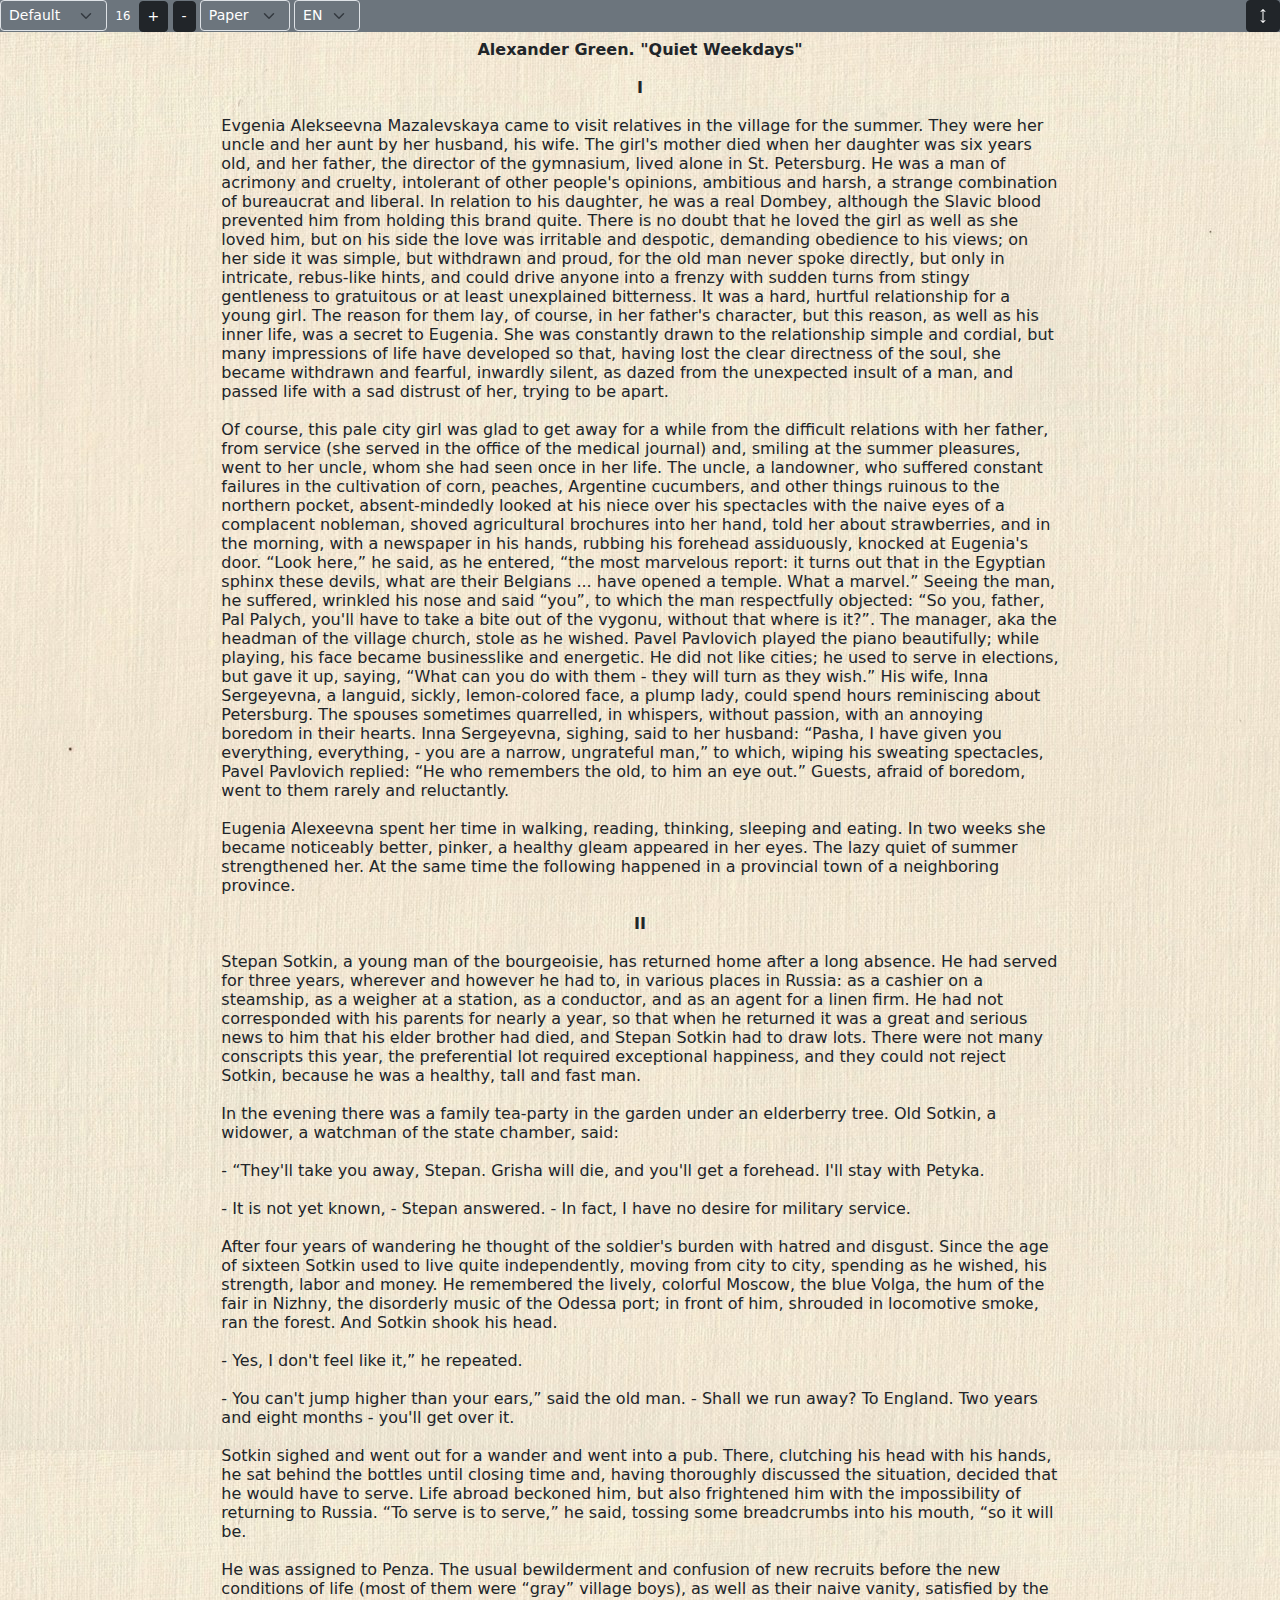
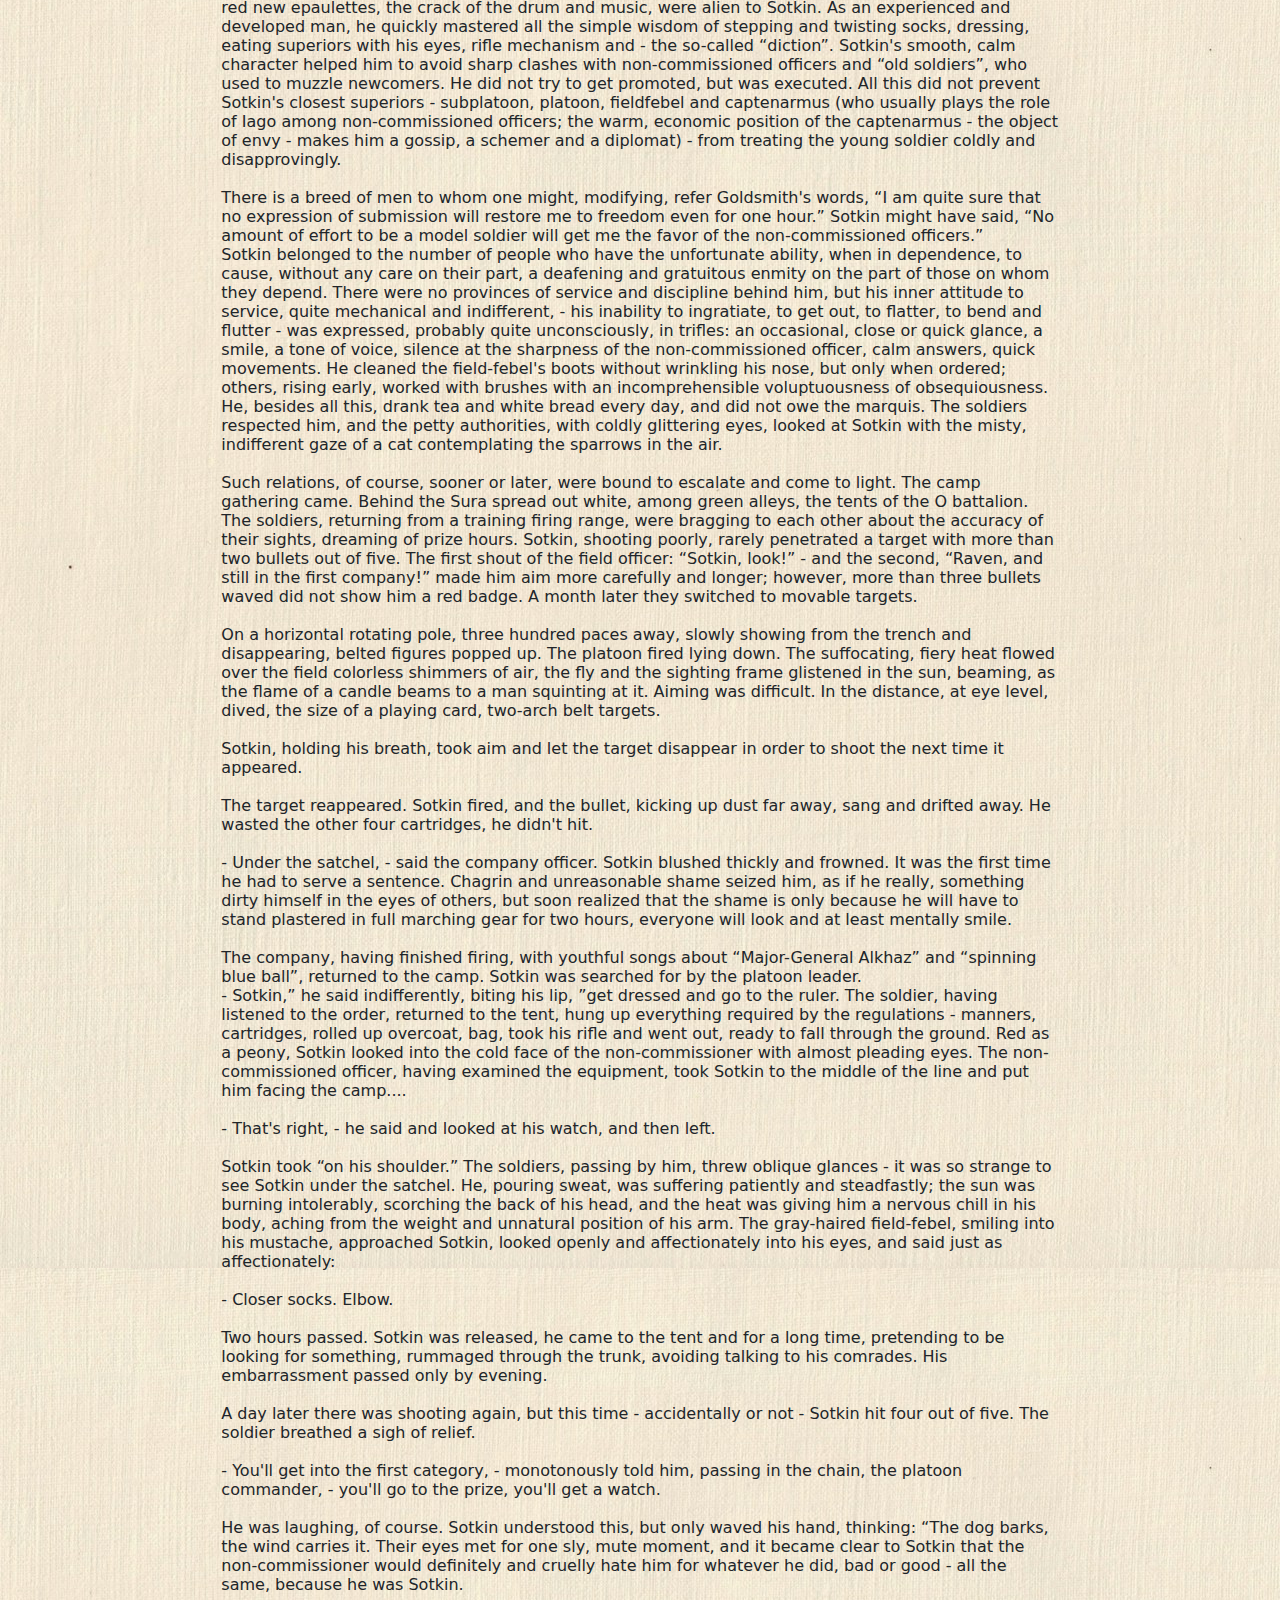
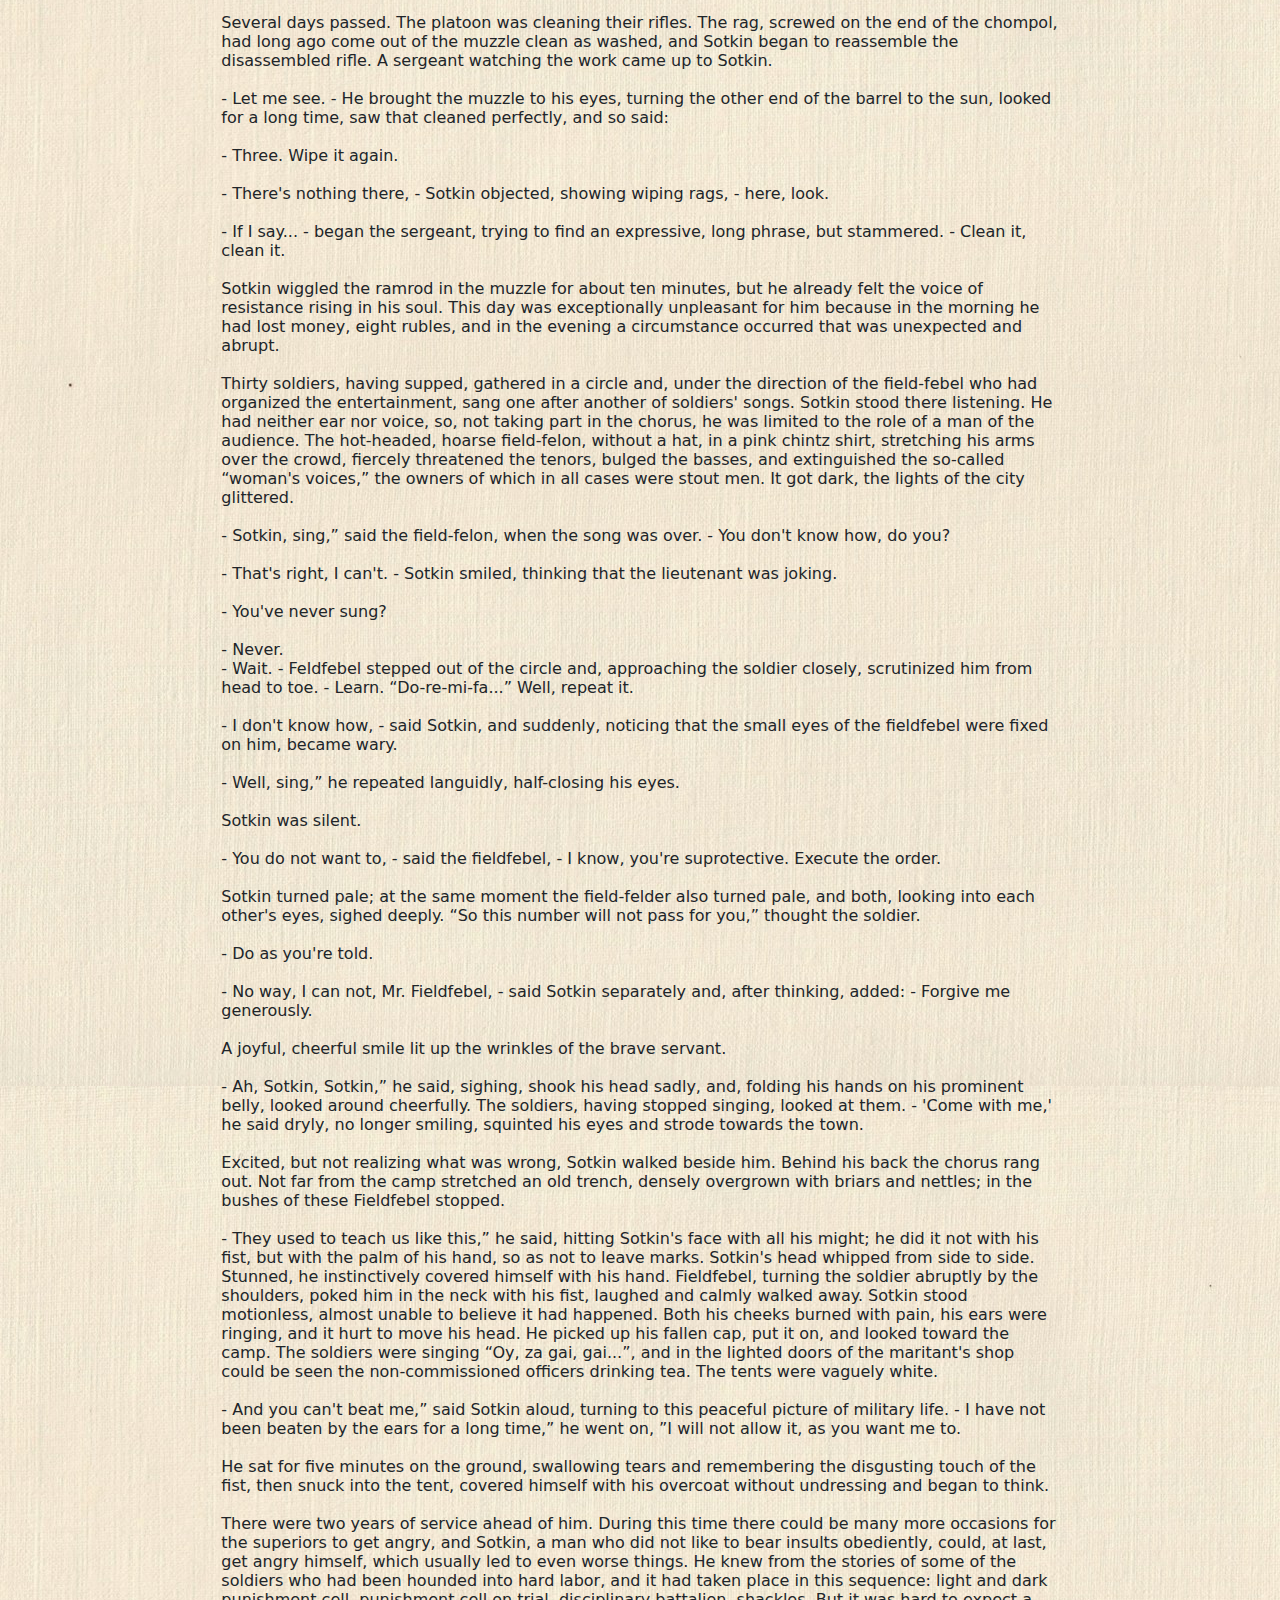
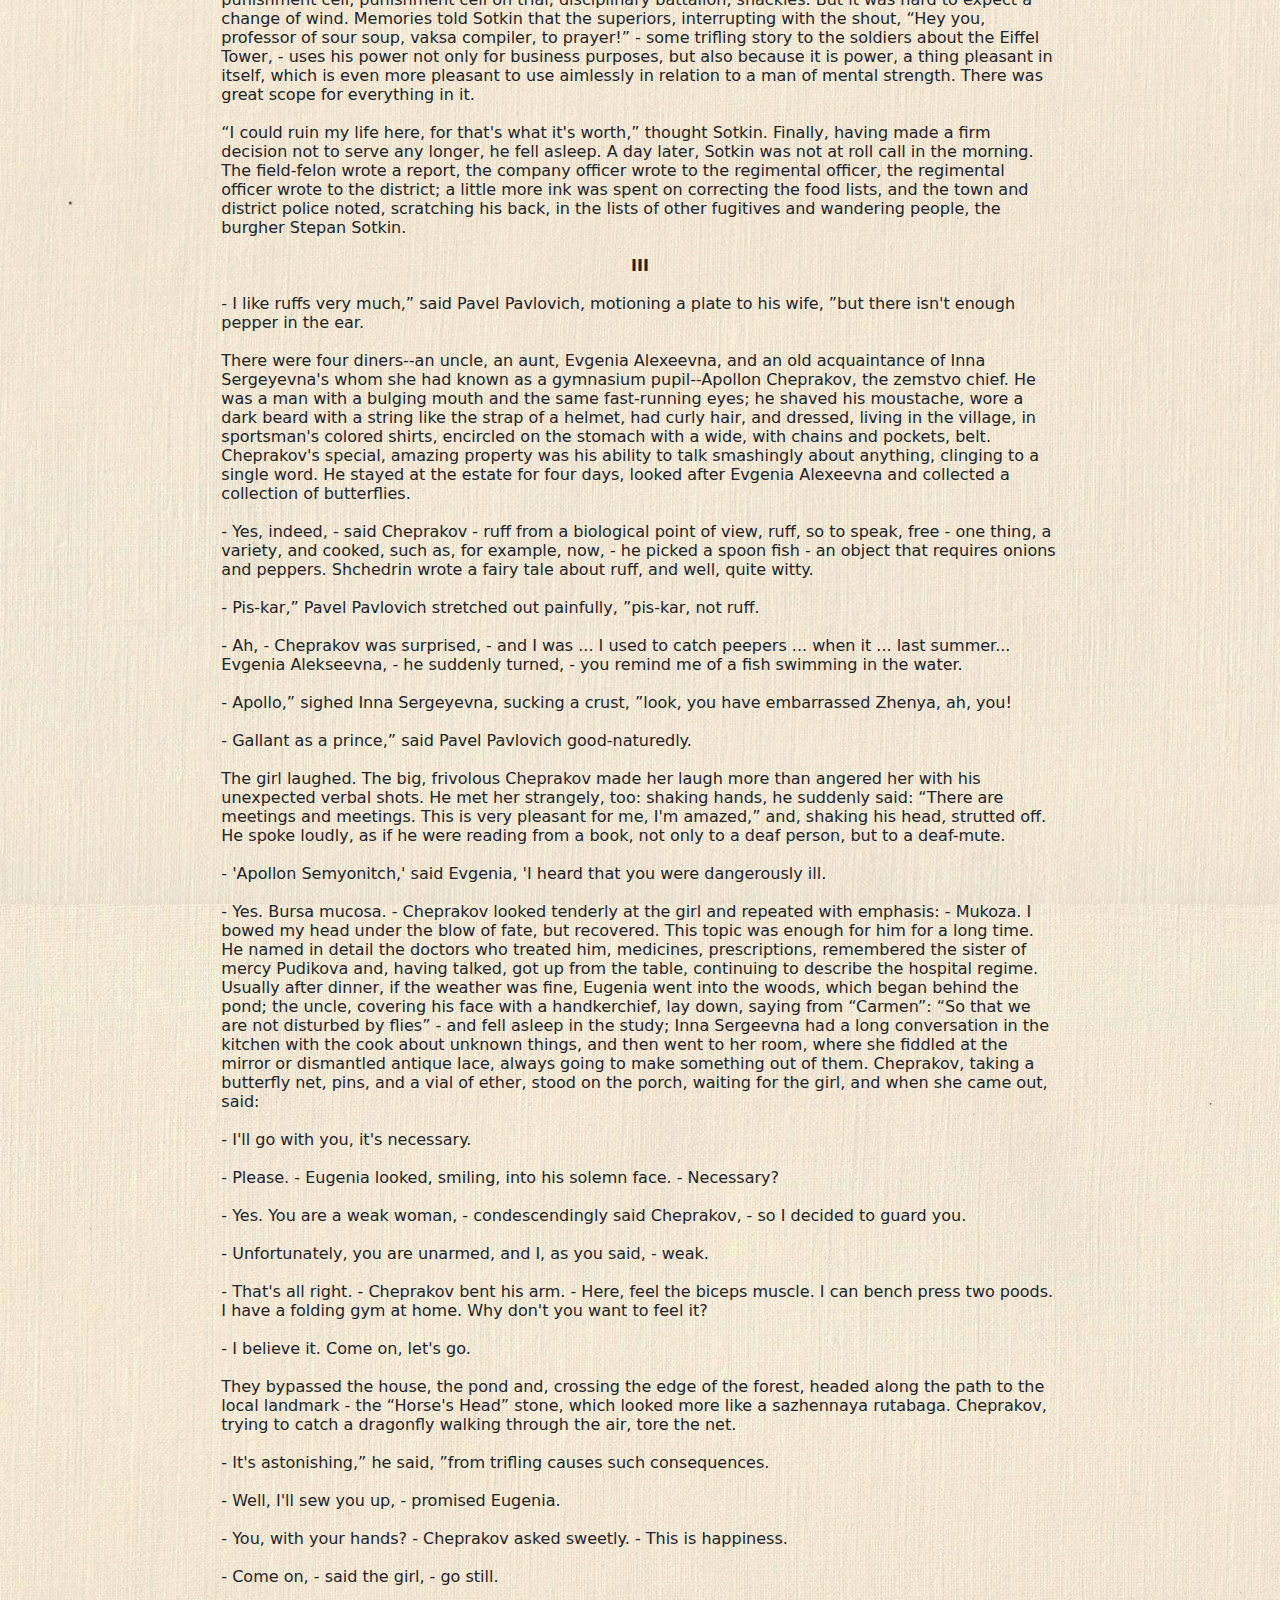
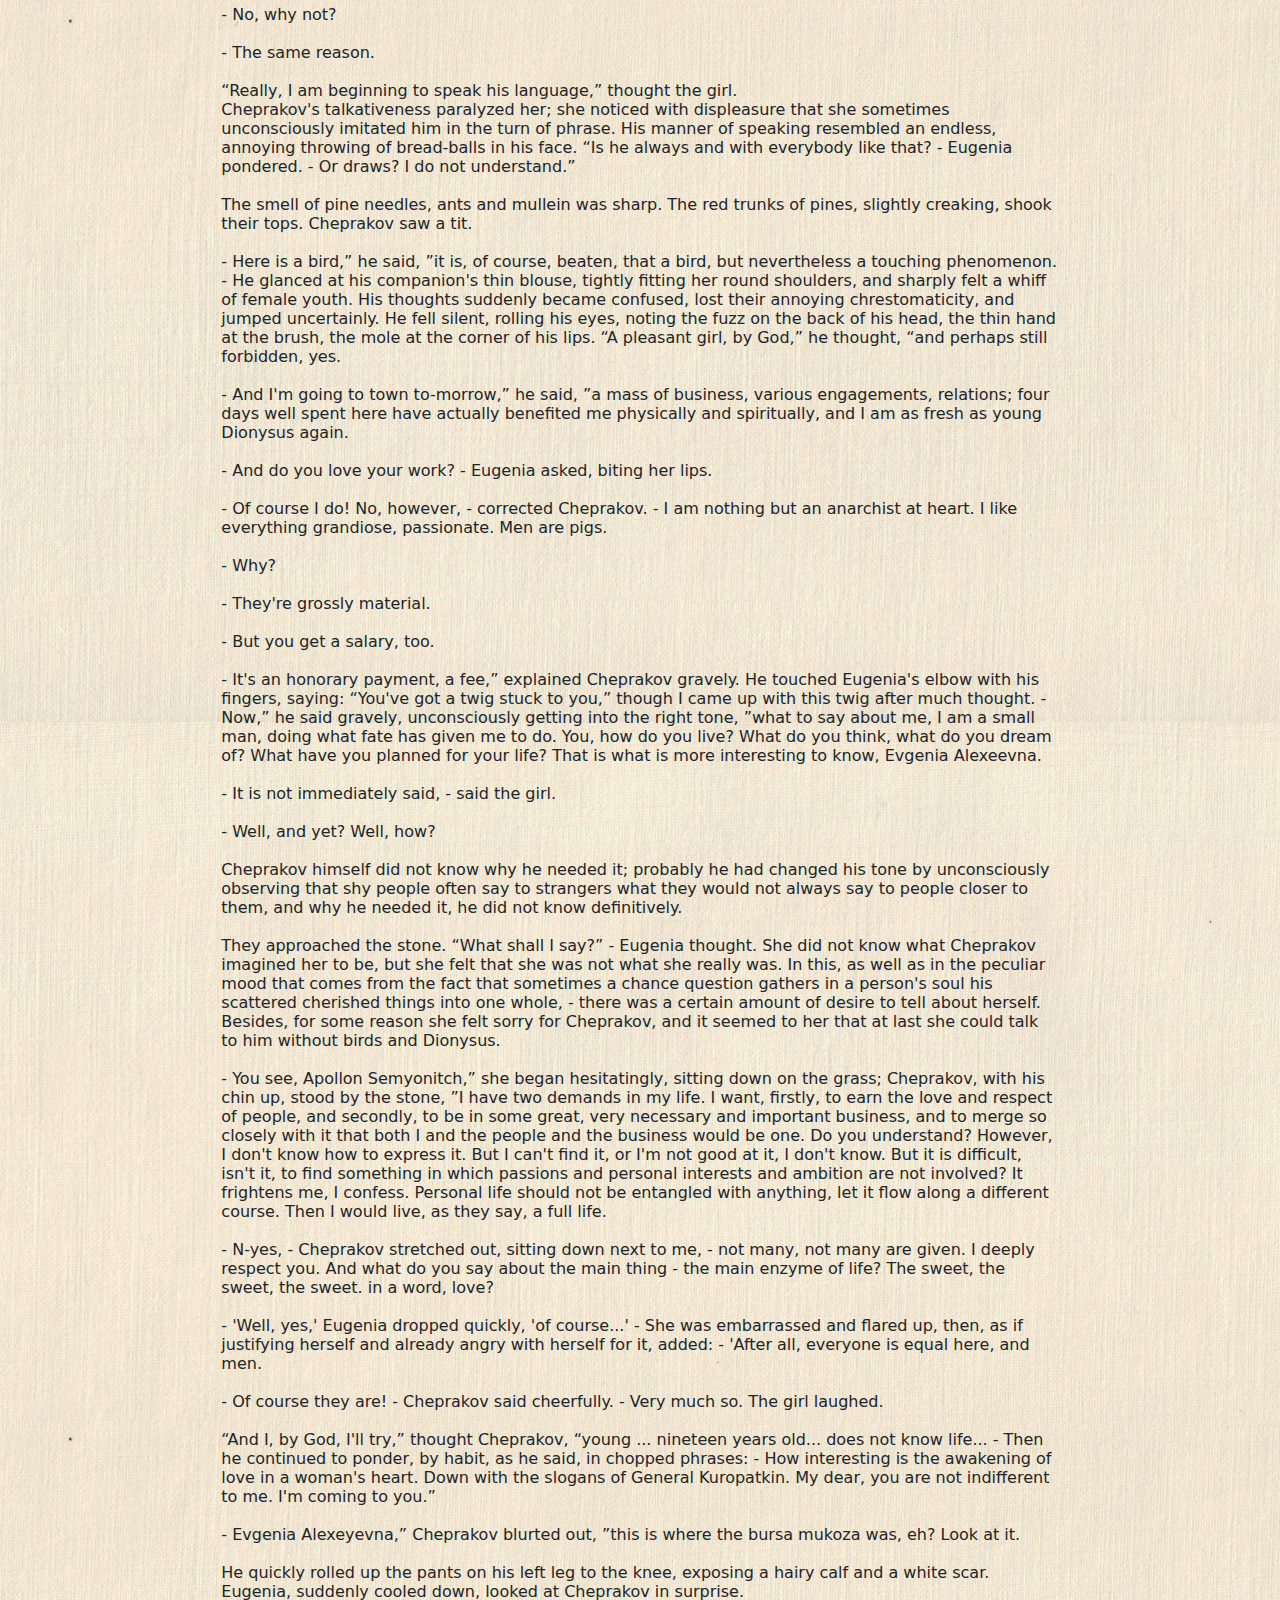
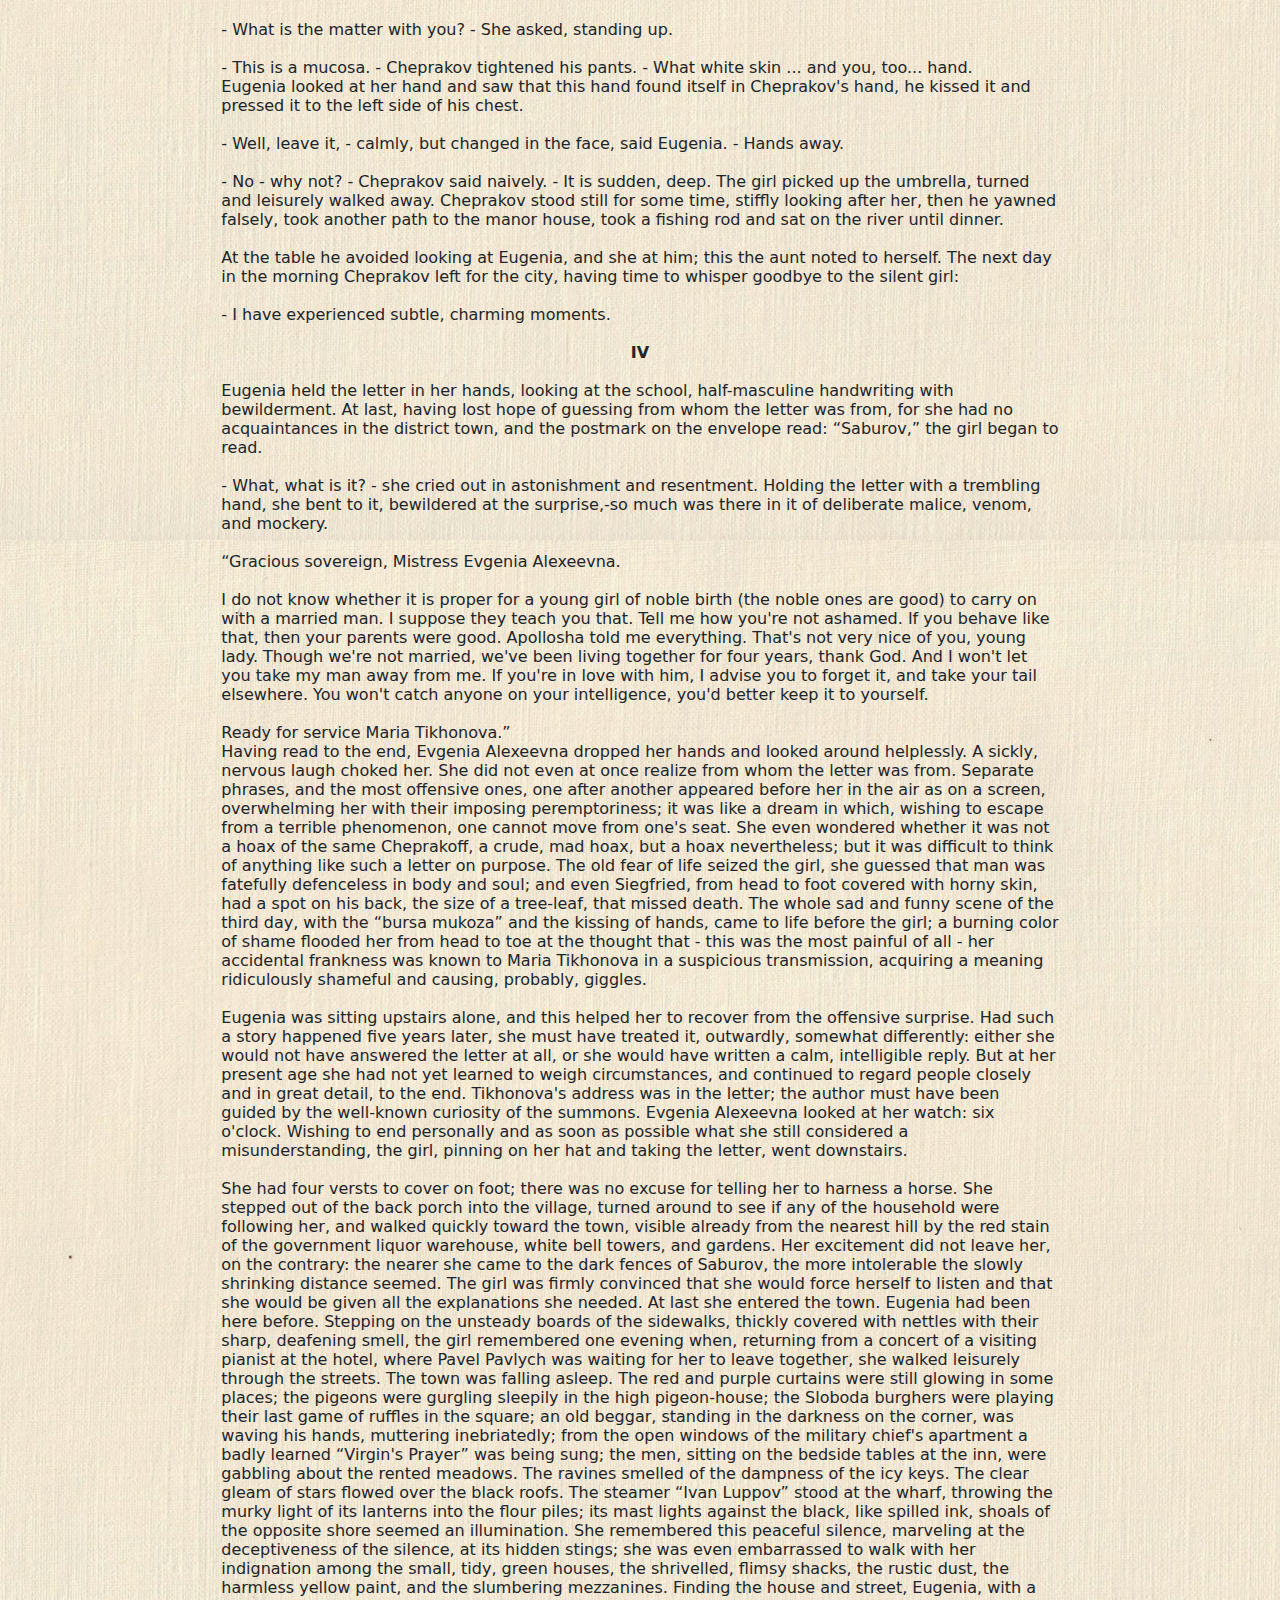
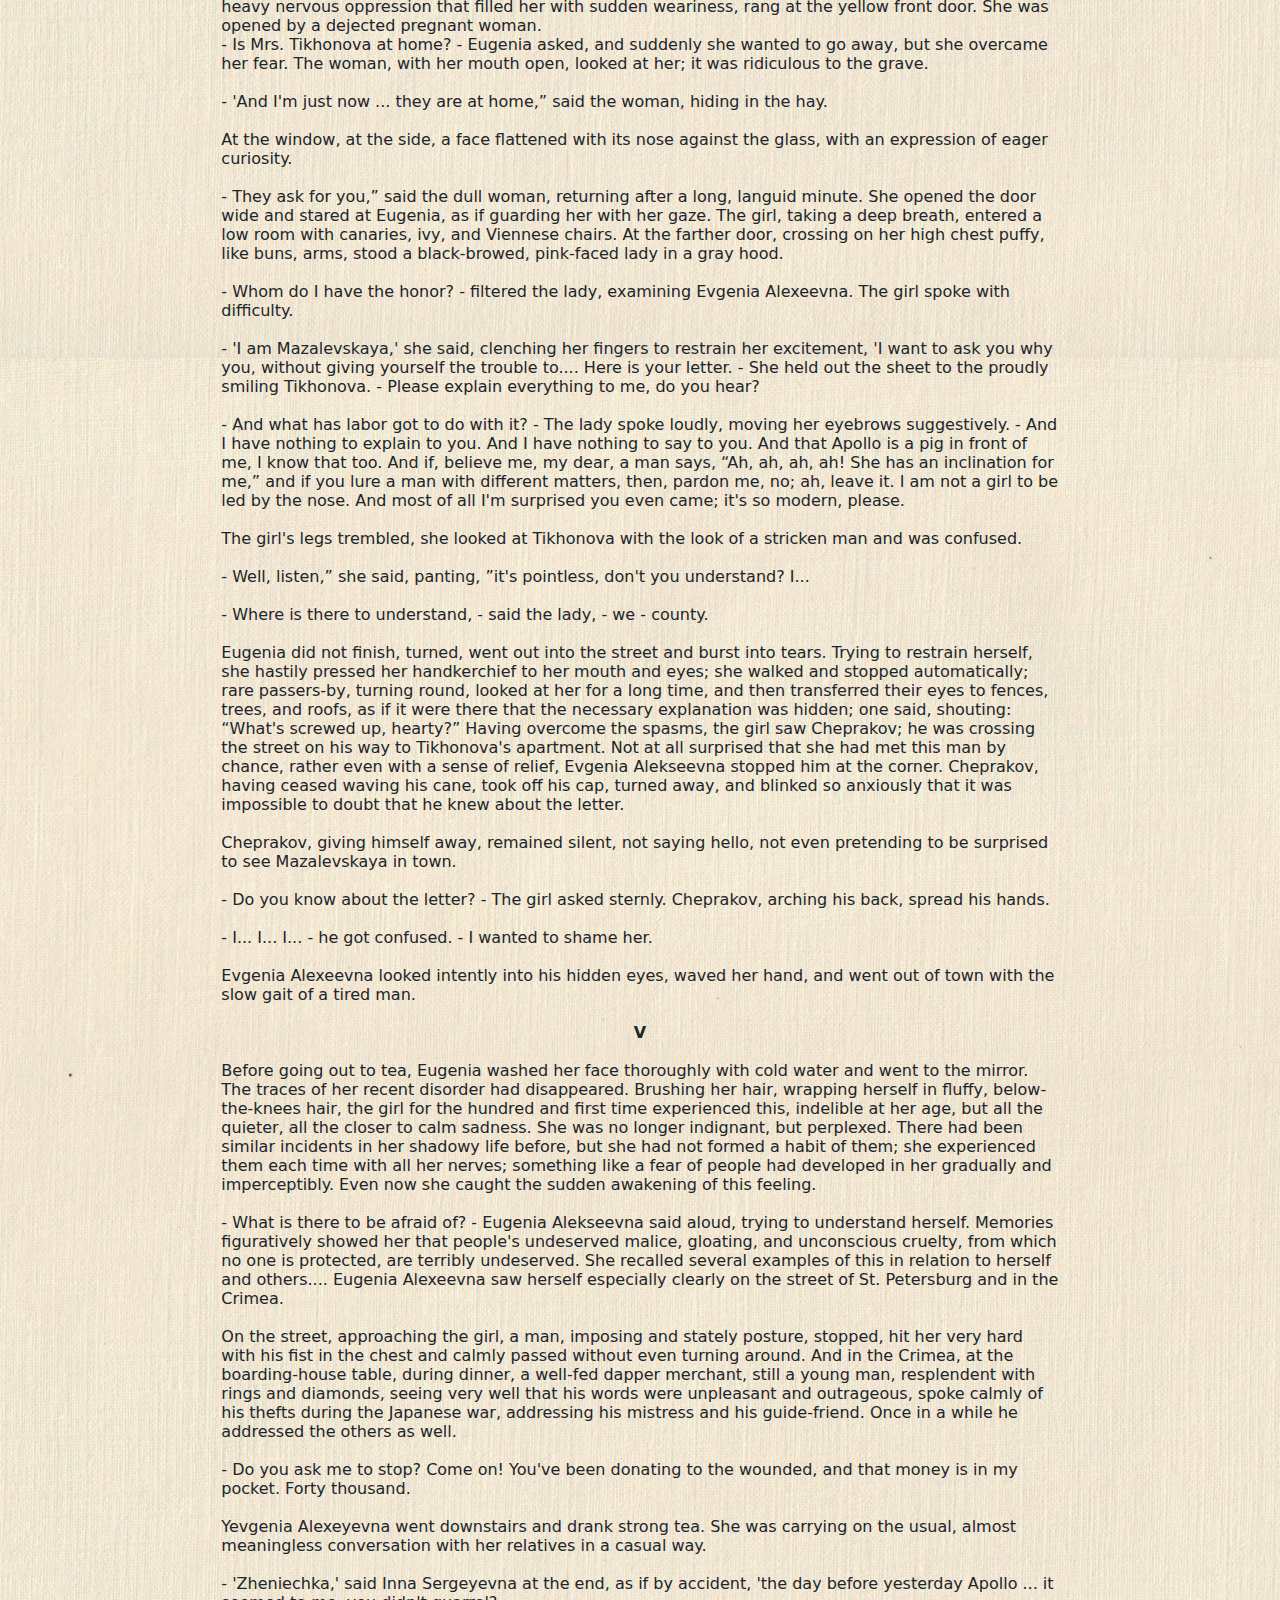
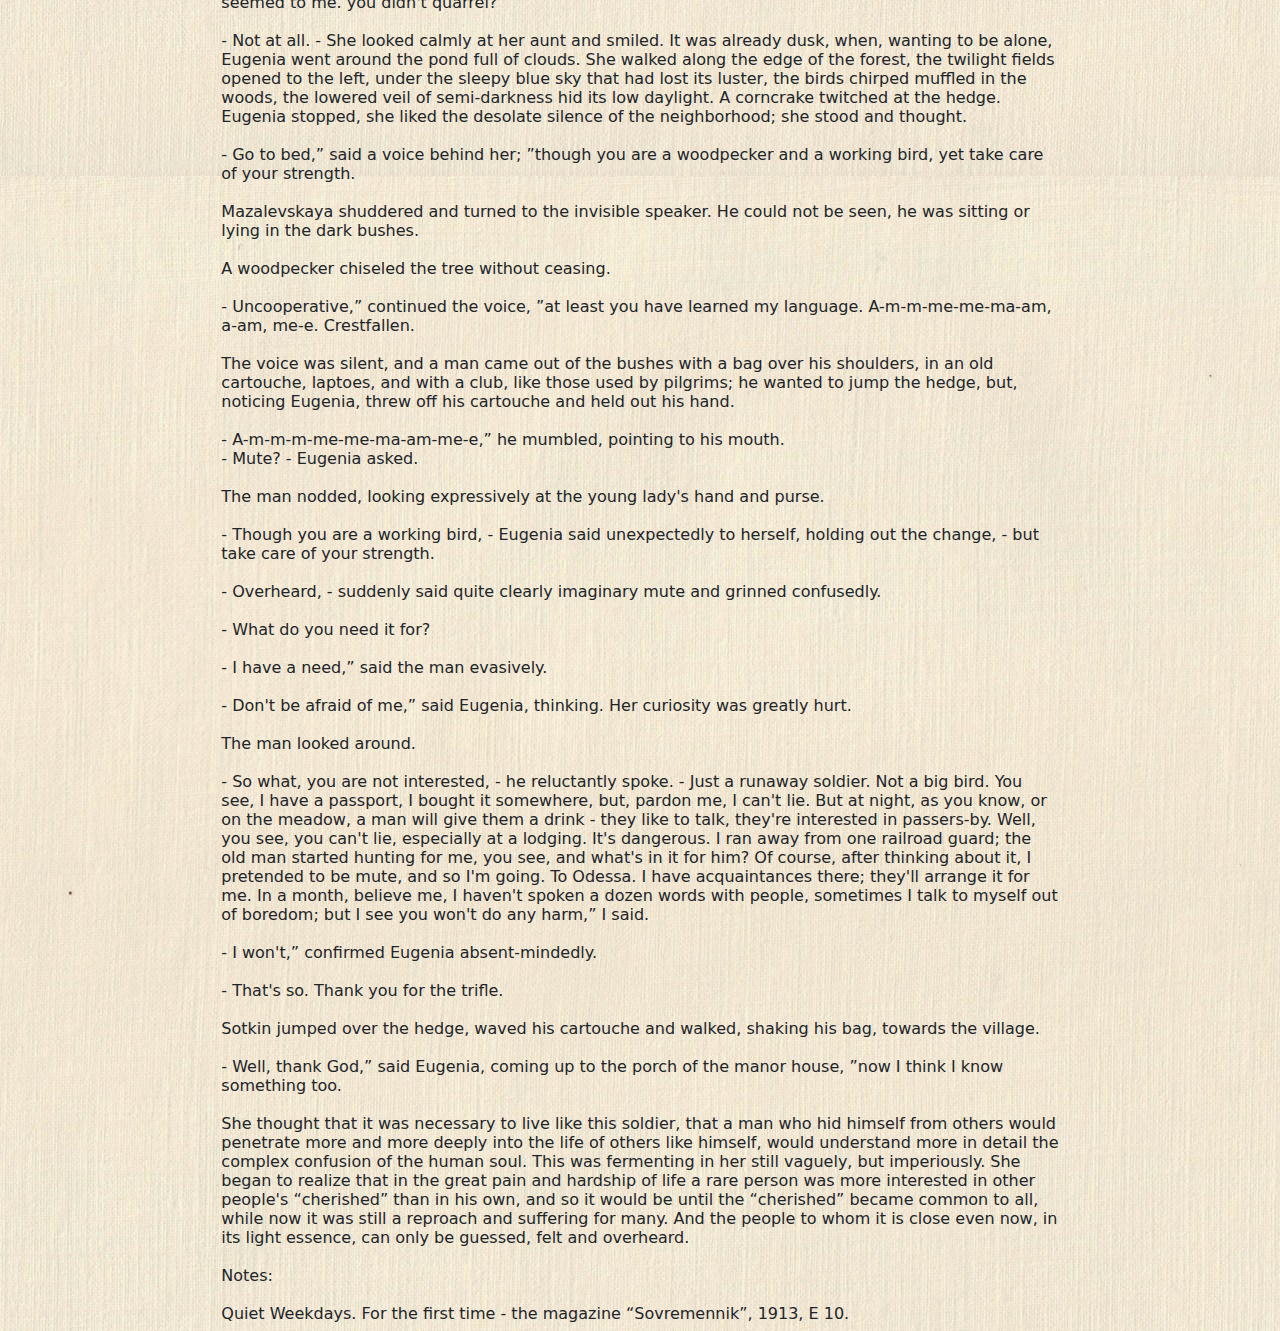
<file: BookEn.html>
<!DOCTYPE html>
<html lang="en">
<head>
    <meta charset="UTF-8">
    <meta name="viewport" content="width=device-width, initial-scale=1.0">
    <title>Quiet Weekdays</title>
    <link rel="stylesheet" href="css/bootstrap.min.css">
    <link rel="stylesheet" href="css/styles.css">
        <link rel="preload" href="css/paper.jpg" as="image">
        <link rel="preload" href="css/arialmt.ttf" as="font" type="font/ttf">
        <link rel="preload" href="css/Verdana.ttf" as="font" type="font/ttf">
        <link rel="preload" href="css/timesnewromanpsmt.ttf" as="font" type="font/ttf">
        <link rel="preload" href="css/consolas.ttf" as="font" type="font/ttf">
        <link rel="preload" href="css/georgia.ttf" as="font" type="font/ttf">
        <link rel="preload" href="css/calibri.ttf" as="font" type="font/ttf">
</head>
<body>

<nav id="NavBar" class="bg-secondary sticky-top text-white d-flex">
<div>
        <select class="form-select form-select-sm bg-secondary d-inline w-25 text-white me-1" id="fontSelector">
                <option value="system-ui">Default</option>
               <option value="Calibri">Calibri</option>
               <option value="Arial">Arial</option>
               <option value="Times New Roman">Times New Roman</option>
               <option value="Georgia">Georgia</option>
               <option value="Consolas">Consolas</option>
               <option value="Verdana">Verdana</option>            
       </select>
        <span id="fontSizeDisplay" class="me-1 small">12</span>
        <button id="increaseSize" class="btn btn-dark shadow-none btn-sm">+</button>
        <button id="decreaseSize" class="btn btn-dark shadow-none btn-sm">-</button>

        <select id="backgroundSelector" class="form-select form-select-sm w-auto d-inline text-white bg-secondary">
                <option value="backgroundOldPaper">Paper</option>
                <option value="">Light</option>
                <option value="backgroundPaper">Yellow</option>
                <option value="backgroundDark">Dark</option>
        </select>

        <select id="languageSelect" class="form-select form-select-sm w-auto d-inline text-white bg-secondary">
                <option value="EN">
                        EN
                </option>
                <option value="RU">
                        RU
                </option>
        </select>
</div>
<button id="HiddenNavBarButton" class="btn btn-dark ms-auto shadow-none btn-sm">
        <svg xmlns="http://www.w3.org/2000/svg" width="16" height="16" fill="currentColor" class="bi bi-arrows-vertical" viewBox="0 0 16 16">
                <path d="M8.354 14.854a.5.5 0 0 1-.708 0l-2-2a.5.5 0 0 1 .708-.708L7.5 13.293V2.707L6.354 3.854a.5.5 0 1 1-.708-.708l2-2a.5.5 0 0 1 .708 0l2 2a.5.5 0 0 1-.708.708L8.5 2.707v10.586l1.146-1.147a.5.5 0 0 1 .708.708z" />
        </svg>
</button>
</nav>

<button id="ShowNavBarButton" class="d-block btn btn-secondary w-100 sticky-top rounded-0 d-none btn-sm"></button>

<div id="contentContainer" class="content-container backgroundOldPaper" style="font-size: 16px">
        
<div class="p-2 col-lg-8 col-md-10 mx-auto" style='word-wrap:break-word'>

    <div class=WordSection1>

        <p class="MsoNormal text-center fw-bold" style='margin-bottom:0cm;line-height:normal'><span
                lang=EN-US>Alexander Green. "Quiet Weekdays"</span></p>

        <p class=MsoNormal style='margin-bottom:0cm;line-height:normal'><span
                lang=EN-US>&nbsp;</span></p>

        <p class="MsoNormal text-center" style='margin-bottom:0cm;line-height:normal'><b><span
                lang=EN-US>I</span></b></p>

        <p class=MsoNormal style='margin-bottom:0cm;line-height:normal'><span
                lang=EN-US>&nbsp;</span></p>

        <p class=MsoNormal style='margin-bottom:0cm;line-height:normal'><span
                lang=EN-US>Evgenia Alekseevna Mazalevskaya came to visit relatives in the
village for the summer. They were her uncle and her aunt by her husband, his
wife. The girl's mother died when her daughter was six years old, and her
father, the director of the gymnasium, lived alone in St. Petersburg. He was a
man of acrimony and cruelty, intolerant of other people's opinions, ambitious
and harsh, a strange combination of bureaucrat and liberal. In relation to his
daughter, he was a real Dombey, although the Slavic blood prevented him from
holding this brand quite. There is no doubt that he loved the girl as well as
she loved him, but on his side the love was irritable and despotic, demanding
obedience to his views; on her side it was simple, but withdrawn and proud, for
the old man never spoke directly, but only in intricate, rebus-like hints, and
could drive anyone into a frenzy with sudden turns from stingy gentleness to
gratuitous or at least unexplained bitterness. It was a hard, hurtful
relationship for a young girl. The reason for them lay, of course, in her
father's character, but this reason, as well as his inner life, was a secret to
Eugenia. She was constantly drawn to the relationship simple and cordial, but
many impressions of life have developed so that, having lost the clear
directness of the soul, she became withdrawn and fearful, inwardly silent, as
dazed from the unexpected insult of a man, and passed life with a sad distrust
of her, trying to be apart.</span></p>

        <p class=MsoNormal style='margin-bottom:0cm;line-height:normal'><span
                lang=EN-US>&nbsp;</span></p>

        <p class=MsoNormal style='margin-bottom:0cm;line-height:normal'><span
                lang=EN-US>Of course, this pale city girl was glad to get away for a while from
the difficult relations with her father, from service (she served in the office
of the medical journal) and, smiling at the summer pleasures, went to her
uncle, whom she had seen once in her life. The uncle, a landowner, who suffered
constant failures in the cultivation of corn, peaches, Argentine cucumbers, and
other things ruinous to the northern pocket, absent-mindedly looked at his
niece over his spectacles with the naive eyes of a complacent nobleman, shoved
agricultural brochures into her hand, told her about strawberries, and in the
morning, with a newspaper in his hands, rubbing his forehead assiduously,
knocked at Eugenia's door. “Look here,” he said, as he entered, “the most
marvelous report: it turns out that in the Egyptian sphinx these devils, what
are their Belgians ... have opened a temple. What a marvel.” Seeing the man, he
suffered, wrinkled his nose and said “you”, to which the man respectfully
objected: “So you, father, Pal Palych, you'll have to take a bite out of the
vygonu, without that where is it?”. The manager, aka the headman of the village
church, stole as he wished. Pavel Pavlovich played the piano beautifully; while
playing, his face became businesslike and energetic. He did not like cities; he
used to serve in elections, but gave it up, saying, “What can you do with them
- they will turn as they wish.” His wife, Inna Sergeyevna, a languid, sickly,
lemon-colored face, a plump lady, could spend hours reminiscing about
Petersburg. The spouses sometimes quarrelled, in whispers, without passion,
with an annoying boredom in their hearts. Inna Sergeyevna, sighing, said to her
husband: “Pasha, I have given you everything, everything, - you are a narrow,
ungrateful man,” to which, wiping his sweating spectacles, Pavel Pavlovich
replied: “He who remembers the old, to him an eye out.” Guests, afraid of
boredom, went to them rarely and reluctantly.</span></p>

        <p class=MsoNormal style='margin-bottom:0cm;line-height:normal'><span
                lang=EN-US>&nbsp;</span></p>

        <p class=MsoNormal style='margin-bottom:0cm;line-height:normal'><span
                lang=EN-US>Eugenia Alexeevna spent her time in walking, reading, thinking,
sleeping and eating. In two weeks she became noticeably better, pinker, a
healthy gleam appeared in her eyes. The lazy quiet of summer strengthened her.
At the same time the following happened in a provincial town of a neighboring
province.</span></p>

        <p class=MsoNormal style='margin-bottom:0cm;line-height:normal'><span
                lang=EN-US>&nbsp;</span></p>

        <p class="MsoNormal text-center" style='margin-bottom:0cm;line-height:normal'><b><span
                lang=EN-US>II</span></b></p>

        <p class=MsoNormal style='margin-bottom:0cm;line-height:normal'><span
                lang=EN-US>&nbsp;</span></p>

        <p class=MsoNormal style='margin-bottom:0cm;line-height:normal'><span
                lang=EN-US>Stepan Sotkin, a young man of the bourgeoisie, has returned home
after a long absence. He had served for three years, wherever and however he
had to, in various places in Russia: as a cashier on a steamship, as a weigher
at a station, as a conductor, and as an agent for a linen firm. He had not
corresponded with his parents for nearly a year, so that when he returned it
was a great and serious news to him that his elder brother had died, and Stepan
Sotkin had to draw lots. There were not many conscripts this year, the
preferential lot required exceptional happiness, and they could not reject
Sotkin, because he was a healthy, tall and fast man.</span></p>

        <p class=MsoNormal style='margin-bottom:0cm;line-height:normal'><span
                lang=EN-US>&nbsp;</span></p>

        <p class=MsoNormal style='margin-bottom:0cm;line-height:normal'><span
                lang=EN-US>In the evening there was a family tea-party in the garden under an
elderberry tree. Old Sotkin, a widower, a watchman of the state chamber, said:</span></p>

        <p class=MsoNormal style='margin-bottom:0cm;line-height:normal'><span
                lang=EN-US>&nbsp;</span></p>

        <p class=MsoNormal style='margin-bottom:0cm;line-height:normal'><span
                lang=EN-US>- “They'll take you away, Stepan. Grisha will die, and you'll get a
forehead. I'll stay with Petyka.</span></p>

        <p class=MsoNormal style='margin-bottom:0cm;line-height:normal'><span
                lang=EN-US>&nbsp;</span></p>

        <p class=MsoNormal style='margin-bottom:0cm;line-height:normal'><span
                lang=EN-US>- It is not yet known, - Stepan answered. - In fact, I have no
desire for military service.</span></p>

        <p class=MsoNormal style='margin-bottom:0cm;line-height:normal'><span
                lang=EN-US>&nbsp;</span></p>

        <p class=MsoNormal style='margin-bottom:0cm;line-height:normal'><span
                lang=EN-US>After four years of wandering he thought of the soldier's burden
with hatred and disgust. Since the age of sixteen Sotkin used to live quite
independently, moving from city to city, spending as he wished, his strength,
labor and money. He remembered the lively, colorful Moscow, the blue Volga, the
hum of the fair in Nizhny, the disorderly music of the Odessa port; in front of
him, shrouded in locomotive smoke, ran the forest. And Sotkin shook his head.</span></p>

        <p class=MsoNormal style='margin-bottom:0cm;line-height:normal'><span
                lang=EN-US>&nbsp;</span></p>

        <p class=MsoNormal style='margin-bottom:0cm;line-height:normal'><span
                lang=EN-US>- Yes, I don't feel like it,” he repeated.</span></p>

        <p class=MsoNormal style='margin-bottom:0cm;line-height:normal'><span
                lang=EN-US>&nbsp;</span></p>

        <p class=MsoNormal style='margin-bottom:0cm;line-height:normal'><span
                lang=EN-US>- You can't jump higher than your ears,” said the old man. - Shall
we run away? To England. Two years and eight months - you'll get over it.</span></p>

        <p class=MsoNormal style='margin-bottom:0cm;line-height:normal'><span
                lang=EN-US>&nbsp;</span></p>

        <p class=MsoNormal style='margin-bottom:0cm;line-height:normal'><span
                lang=EN-US>Sotkin sighed and went out for a wander and went into a pub. There,
clutching his head with his hands, he sat behind the bottles until closing time
and, having thoroughly discussed the situation, decided that he would have to
serve. Life abroad beckoned him, but also frightened him with the impossibility
of returning to Russia. “To serve is to serve,” he said, tossing some
breadcrumbs into his mouth, “so it will be.</span></p>

        <p class=MsoNormal style='margin-bottom:0cm;line-height:normal'><span
                lang=EN-US>&nbsp;</span></p>

        <p class=MsoNormal style='margin-bottom:0cm;line-height:normal'><span
                lang=EN-US>He was assigned to Penza. The usual bewilderment and confusion of
new recruits before the new conditions of life (most of them were “gray”
village boys), as well as their naive vanity, satisfied by the red new
epaulettes, the crack of the drum and music, were alien to Sotkin. As an
experienced and developed man, he quickly mastered all the simple wisdom of
stepping and twisting socks, dressing, eating superiors with his eyes, rifle
mechanism and - the so-called “diction”. Sotkin's smooth, calm character helped
him to avoid sharp clashes with non-commissioned officers and “old soldiers”,
who used to muzzle newcomers. He did not try to get promoted, but was executed.
All this did not prevent Sotkin's closest superiors - subplatoon, platoon,
fieldfebel and captenarmus (who usually plays the role of Iago among
non-commissioned officers; the warm, economic position of the captenarmus - the
object of envy - makes him a gossip, a schemer and a diplomat) - from treating
the young soldier coldly and disapprovingly.</span></p>

        <p class=MsoNormal style='margin-bottom:0cm;line-height:normal'><span
                lang=EN-US>&nbsp;</span></p>

        <p class=MsoNormal style='margin-bottom:0cm;line-height:normal'><span
                lang=EN-US>There is a breed of men to whom one might, modifying, refer
Goldsmith's words, “I am quite sure that no expression of submission will
restore me to freedom even for one hour.” Sotkin might have said, “No amount of
effort to be a model soldier will get me the favor of the non-commissioned
officers.”</span></p>

        <p class=MsoNormal style='margin-bottom:0cm;line-height:normal'><span
                lang=EN-US>Sotkin belonged to the number of people who have the unfortunate
ability, when in dependence, to cause, without any care on their part, a
deafening and gratuitous enmity on the part of those on whom they depend. There
were no provinces of service and discipline behind him, but his inner attitude
to service, quite mechanical and indifferent, - his inability to ingratiate, to
get out, to flatter, to bend and flutter - was expressed, probably quite
unconsciously, in trifles: an occasional, close or quick glance, a smile, a
tone of voice, silence at the sharpness of the non-commissioned officer, calm
answers, quick movements. He cleaned the field-febel's boots without wrinkling
his nose, but only when ordered; others, rising early, worked with brushes with
an incomprehensible voluptuousness of obsequiousness. He, besides all this,
drank tea and white bread every day, and did not owe the marquis. The soldiers
respected him, and the petty authorities, with coldly glittering eyes, looked
at Sotkin with the misty, indifferent gaze of a cat contemplating the sparrows
in the air.</span></p>

        <p class=MsoNormal style='margin-bottom:0cm;line-height:normal'><span
                lang=EN-US>&nbsp;</span></p>

        <p class=MsoNormal style='margin-bottom:0cm;line-height:normal'><span
                lang=EN-US>Such relations, of course, sooner or later, were bound to escalate
and come to light. The camp gathering came. Behind the Sura spread out white,
among green alleys, the tents of the O battalion. The soldiers, returning from
a training firing range, were bragging to each other about the accuracy of
their sights, dreaming of prize hours. Sotkin, shooting poorly, rarely
penetrated a target with more than two bullets out of five. The first shout of
the field officer: “Sotkin, look!” - and the second, “Raven, and still in the
first company!” made him aim more carefully and longer; however, more than
three bullets waved did not show him a red badge. A month later they switched
to movable targets.</span></p>

        <p class=MsoNormal style='margin-bottom:0cm;line-height:normal'><span
                lang=EN-US>&nbsp;</span></p>

        <p class=MsoNormal style='margin-bottom:0cm;line-height:normal'><span
                lang=EN-US>On a horizontal rotating pole, three hundred paces away, slowly showing
from the trench and disappearing, belted figures popped up. The platoon fired
lying down. The suffocating, fiery heat flowed over the field colorless
shimmers of air, the fly and the sighting frame glistened in the sun, beaming,
as the flame of a candle beams to a man squinting at it. Aiming was difficult.
In the distance, at eye level, dived, the size of a playing card, two-arch belt
targets.</span></p>

        <p class=MsoNormal style='margin-bottom:0cm;line-height:normal'><span
                lang=EN-US>&nbsp;</span></p>

        <p class=MsoNormal style='margin-bottom:0cm;line-height:normal'><span
                lang=EN-US>Sotkin, holding his breath, took aim and let the target disappear in
order to shoot the next time it appeared.</span></p>

        <p class=MsoNormal style='margin-bottom:0cm;line-height:normal'><span
                lang=EN-US>&nbsp;</span></p>

        <p class=MsoNormal style='margin-bottom:0cm;line-height:normal'><span
                lang=EN-US>The target reappeared. Sotkin fired, and the bullet, kicking up dust
far away, sang and drifted away. He wasted the other four cartridges, he didn't
hit.</span></p>

        <p class=MsoNormal style='margin-bottom:0cm;line-height:normal'><span
                lang=EN-US>&nbsp;</span></p>

        <p class=MsoNormal style='margin-bottom:0cm;line-height:normal'><span
                lang=EN-US>- Under the satchel, - said the company officer. Sotkin blushed
thickly and frowned. It was the first time he had to serve a sentence. Chagrin
and unreasonable shame seized him, as if he really, something dirty himself in
the eyes of others, but soon realized that the shame is only because he will
have to stand plastered in full marching gear for two hours, everyone will look
and at least mentally smile.</span></p>

        <p class=MsoNormal style='margin-bottom:0cm;line-height:normal'><span
                lang=EN-US>&nbsp;</span></p>

        <p class=MsoNormal style='margin-bottom:0cm;line-height:normal'><span
                lang=EN-US>The company, having finished firing, with youthful songs about
“Major-General Alkhaz” and “spinning blue ball”, returned to the camp. Sotkin
was searched for by the platoon leader.</span></p>

        <p class=MsoNormal style='margin-bottom:0cm;line-height:normal'><span
                lang=EN-US>- Sotkin,” he said indifferently, biting his lip, ”get dressed and
go to the ruler. The soldier, having listened to the order, returned to the
tent, hung up everything required by the regulations - manners, cartridges,
rolled up overcoat, bag, took his rifle and went out, ready to fall through the
ground. Red as a peony, Sotkin looked into the cold face of the
non-commissioner with almost pleading eyes. The non-commissioned officer,
having examined the equipment, took Sotkin to the middle of the line and put
him facing the camp....</span></p>

        <p class=MsoNormal style='margin-bottom:0cm;line-height:normal'><span
                lang=EN-US>&nbsp;</span></p>

        <p class=MsoNormal style='margin-bottom:0cm;line-height:normal'><span
                lang=EN-US>- That's right, - he said and looked at his watch, and then left.</span></p>

        <p class=MsoNormal style='margin-bottom:0cm;line-height:normal'><span
                lang=EN-US>&nbsp;</span></p>

        <p class=MsoNormal style='margin-bottom:0cm;line-height:normal'><span
                lang=EN-US>Sotkin took “on his shoulder.” The soldiers, passing by him, threw
oblique glances - it was so strange to see Sotkin under the satchel. He,
pouring sweat, was suffering patiently and steadfastly; the sun was burning
intolerably, scorching the back of his head, and the heat was giving him a
nervous chill in his body, aching from the weight and unnatural position of his
arm. The gray-haired field-febel, smiling into his mustache, approached Sotkin,
looked openly and affectionately into his eyes, and said just as
affectionately:</span></p>

        <p class=MsoNormal style='margin-bottom:0cm;line-height:normal'><span
                lang=EN-US>&nbsp;</span></p>

        <p class=MsoNormal style='margin-bottom:0cm;line-height:normal'><span
                lang=EN-US>- Closer socks. Elbow.</span></p>

        <p class=MsoNormal style='margin-bottom:0cm;line-height:normal'><span
                lang=EN-US>&nbsp;</span></p>

        <p class=MsoNormal style='margin-bottom:0cm;line-height:normal'><span
                lang=EN-US>Two hours passed. Sotkin was released, he came to the tent and for a
long time, pretending to be looking for something, rummaged through the trunk,
avoiding talking to his comrades. His embarrassment passed only by evening.</span></p>

        <p class=MsoNormal style='margin-bottom:0cm;line-height:normal'><span
                lang=EN-US>&nbsp;</span></p>

        <p class=MsoNormal style='margin-bottom:0cm;line-height:normal'><span
                lang=EN-US>A day later there was shooting again, but this time - accidentally
or not - Sotkin hit four out of five. The soldier breathed a sigh of relief.</span></p>

        <p class=MsoNormal style='margin-bottom:0cm;line-height:normal'><span
                lang=EN-US>&nbsp;</span></p>

        <p class=MsoNormal style='margin-bottom:0cm;line-height:normal'><span
                lang=EN-US>- You'll get into the first category, - monotonously told him,
passing in the chain, the platoon commander, - you'll go to the prize, you'll
get a watch.</span></p>

        <p class=MsoNormal style='margin-bottom:0cm;line-height:normal'><span
                lang=EN-US>&nbsp;</span></p>

        <p class=MsoNormal style='margin-bottom:0cm;line-height:normal'><span
                lang=EN-US>He was laughing, of course. Sotkin understood this, but only waved
his hand, thinking: “The dog barks, the wind carries it. Their eyes met for one
sly, mute moment, and it became clear to Sotkin that the non-commissioner would
definitely and cruelly hate him for whatever he did, bad or good - all the
same, because he was Sotkin.</span></p>

        <p class=MsoNormal style='margin-bottom:0cm;line-height:normal'><span
                lang=EN-US>&nbsp;</span></p>

        <p class=MsoNormal style='margin-bottom:0cm;line-height:normal'><span
                lang=EN-US>Several days passed. The platoon was cleaning their rifles. The rag,
screwed on the end of the chompol, had long ago come out of the muzzle clean as
washed, and Sotkin began to reassemble the disassembled rifle. A sergeant
watching the work came up to Sotkin.</span></p>

        <p class=MsoNormal style='margin-bottom:0cm;line-height:normal'><span
                lang=EN-US>&nbsp;</span></p>

        <p class=MsoNormal style='margin-bottom:0cm;line-height:normal'><span
                lang=EN-US>- Let me see. - He brought the muzzle to his eyes, turning the other
end of the barrel to the sun, looked for a long time, saw that cleaned
perfectly, and so said:</span></p>

        <p class=MsoNormal style='margin-bottom:0cm;line-height:normal'><span
                lang=EN-US>&nbsp;</span></p>

        <p class=MsoNormal style='margin-bottom:0cm;line-height:normal'><span
                lang=EN-US>- Three. Wipe it again.</span></p>

        <p class=MsoNormal style='margin-bottom:0cm;line-height:normal'><span
                lang=EN-US>&nbsp;</span></p>

        <p class=MsoNormal style='margin-bottom:0cm;line-height:normal'><span
                lang=EN-US>- There's nothing there, - Sotkin objected, showing wiping rags, -
here, look.</span></p>

        <p class=MsoNormal style='margin-bottom:0cm;line-height:normal'><span
                lang=EN-US>&nbsp;</span></p>

        <p class=MsoNormal style='margin-bottom:0cm;line-height:normal'><span
                lang=EN-US>- If I say... - began the sergeant, trying to find an expressive,
long phrase, but stammered. - Clean it, clean it.</span></p>

        <p class=MsoNormal style='margin-bottom:0cm;line-height:normal'><span
                lang=EN-US>&nbsp;</span></p>

        <p class=MsoNormal style='margin-bottom:0cm;line-height:normal'><span
                lang=EN-US>Sotkin wiggled the ramrod in the muzzle for about ten minutes, but
he already felt the voice of resistance rising in his soul. This day was
exceptionally unpleasant for him because in the morning he had lost money,
eight rubles, and in the evening a circumstance occurred that was unexpected
and abrupt.</span></p>

        <p class=MsoNormal style='margin-bottom:0cm;line-height:normal'><span
                lang=EN-US>&nbsp;</span></p>

        <p class=MsoNormal style='margin-bottom:0cm;line-height:normal'><span
                lang=EN-US>Thirty soldiers, having supped, gathered in a circle and, under the
direction of the field-febel who had organized the entertainment, sang one
after another of soldiers' songs. Sotkin stood there listening. He had neither
ear nor voice, so, not taking part in the chorus, he was limited to the role of
a man of the audience. The hot-headed, hoarse field-felon, without a hat, in a
pink chintz shirt, stretching his arms over the crowd, fiercely threatened the
tenors, bulged the basses, and extinguished the so-called “woman's voices,” the
owners of which in all cases were stout men. It got dark, the lights of the
city glittered.</span></p>

        <p class=MsoNormal style='margin-bottom:0cm;line-height:normal'><span
                lang=EN-US>&nbsp;</span></p>

        <p class=MsoNormal style='margin-bottom:0cm;line-height:normal'><span
                lang=EN-US>- Sotkin, sing,” said the field-felon, when the song was over. - You
don't know how, do you?</span></p>

        <p class=MsoNormal style='margin-bottom:0cm;line-height:normal'><span
                lang=EN-US>&nbsp;</span></p>

        <p class=MsoNormal style='margin-bottom:0cm;line-height:normal'><span
                lang=EN-US>- That's right, I can't. - Sotkin smiled, thinking that the
lieutenant was joking.</span></p>

        <p class=MsoNormal style='margin-bottom:0cm;line-height:normal'><span
                lang=EN-US>&nbsp;</span></p>

        <p class=MsoNormal style='margin-bottom:0cm;line-height:normal'><span
                lang=EN-US>- You've never sung?</span></p>

        <p class=MsoNormal style='margin-bottom:0cm;line-height:normal'><span
                lang=EN-US>&nbsp;</span></p>

        <p class=MsoNormal style='margin-bottom:0cm;line-height:normal'><span
                lang=EN-US>- Never.</span></p>

        <p class=MsoNormal style='margin-bottom:0cm;line-height:normal'><span
                lang=EN-US>- Wait. - Feldfebel stepped out of the circle and, approaching the
soldier closely, scrutinized him from head to toe. - Learn. “Do-re-mi-fa...”
Well, repeat it.</span></p>

        <p class=MsoNormal style='margin-bottom:0cm;line-height:normal'><span
                lang=EN-US>&nbsp;</span></p>

        <p class=MsoNormal style='margin-bottom:0cm;line-height:normal'><span
                lang=EN-US>- I don't know how, - said Sotkin, and suddenly, noticing that the
small eyes of the fieldfebel were fixed on him, became wary.</span></p>

        <p class=MsoNormal style='margin-bottom:0cm;line-height:normal'><span
                lang=EN-US>&nbsp;</span></p>

        <p class=MsoNormal style='margin-bottom:0cm;line-height:normal'><span
                lang=EN-US>- Well, sing,” he repeated languidly, half-closing his eyes.</span></p>

        <p class=MsoNormal style='margin-bottom:0cm;line-height:normal'><span
                lang=EN-US>&nbsp;</span></p>

        <p class=MsoNormal style='margin-bottom:0cm;line-height:normal'><span
                lang=EN-US>Sotkin was silent.</span></p>

        <p class=MsoNormal style='margin-bottom:0cm;line-height:normal'><span
                lang=EN-US>&nbsp;</span></p>

        <p class=MsoNormal style='margin-bottom:0cm;line-height:normal'><span
                lang=EN-US>- You do not want to, - said the fieldfebel, - I know, you're
suprotective. Execute the order.</span></p>

        <p class=MsoNormal style='margin-bottom:0cm;line-height:normal'><span
                lang=EN-US>&nbsp;</span></p>

        <p class=MsoNormal style='margin-bottom:0cm;line-height:normal'><span
                lang=EN-US>Sotkin turned pale; at the same moment the field-felder also turned
pale, and both, looking into each other's eyes, sighed deeply. “So this number
will not pass for you,” thought the soldier.</span></p>

        <p class=MsoNormal style='margin-bottom:0cm;line-height:normal'><span
                lang=EN-US>&nbsp;</span></p>

        <p class=MsoNormal style='margin-bottom:0cm;line-height:normal'><span
                lang=EN-US>- Do as you're told.</span></p>

        <p class=MsoNormal style='margin-bottom:0cm;line-height:normal'><span
                lang=EN-US>&nbsp;</span></p>

        <p class=MsoNormal style='margin-bottom:0cm;line-height:normal'><span
                lang=EN-US>- No way, I can not, Mr. Fieldfebel, - said Sotkin separately and,
after thinking, added: - Forgive me generously.</span></p>

        <p class=MsoNormal style='margin-bottom:0cm;line-height:normal'><span
                lang=EN-US>&nbsp;</span></p>

        <p class=MsoNormal style='margin-bottom:0cm;line-height:normal'><span
                lang=EN-US>A joyful, cheerful smile lit up the wrinkles of the brave servant.</span></p>

        <p class=MsoNormal style='margin-bottom:0cm;line-height:normal'><span
                lang=EN-US>&nbsp;</span></p>

        <p class=MsoNormal style='margin-bottom:0cm;line-height:normal'><span
                lang=EN-US>- Ah, Sotkin, Sotkin,” he said, sighing, shook his head sadly, and,
folding his hands on his prominent belly, looked around cheerfully. The
soldiers, having stopped singing, looked at them. - 'Come with me,' he said
dryly, no longer smiling, squinted his eyes and strode towards the town.</span></p>

        <p class=MsoNormal style='margin-bottom:0cm;line-height:normal'><span
                lang=EN-US>&nbsp;</span></p>

        <p class=MsoNormal style='margin-bottom:0cm;line-height:normal'><span
                lang=EN-US>Excited, but not realizing what was wrong, Sotkin walked beside him.
Behind his back the chorus rang out. Not far from the camp stretched an old
trench, densely overgrown with briars and nettles; in the bushes of these
Fieldfebel stopped.</span></p>

        <p class=MsoNormal style='margin-bottom:0cm;line-height:normal'><span
                lang=EN-US>&nbsp;</span></p>

        <p class=MsoNormal style='margin-bottom:0cm;line-height:normal'><span
                lang=EN-US>- They used to teach us like this,” he said, hitting Sotkin's face
with all his might; he did it not with his fist, but with the palm of his hand,
so as not to leave marks. Sotkin's head whipped from side to side. Stunned, he
instinctively covered himself with his hand. Fieldfebel, turning the soldier
abruptly by the shoulders, poked him in the neck with his fist, laughed and
calmly walked away. Sotkin stood motionless, almost unable to believe it had
happened. Both his cheeks burned with pain, his ears were ringing, and it hurt
to move his head. He picked up his fallen cap, put it on, and looked toward the
camp. The soldiers were singing “Oy, za gai, gai...”, and in the lighted doors
of the maritant's shop could be seen the non-commissioned officers drinking
tea. The tents were vaguely white.</span></p>

        <p class=MsoNormal style='margin-bottom:0cm;line-height:normal'><span
                lang=EN-US>&nbsp;</span></p>

        <p class=MsoNormal style='margin-bottom:0cm;line-height:normal'><span
                lang=EN-US>- And you can't beat me,” said Sotkin aloud, turning to this
peaceful picture of military life. - I have not been beaten by the ears for a
long time,” he went on, ”I will not allow it, as you want me to.</span></p>

        <p class=MsoNormal style='margin-bottom:0cm;line-height:normal'><span
                lang=EN-US>&nbsp;</span></p>

        <p class=MsoNormal style='margin-bottom:0cm;line-height:normal'><span
                lang=EN-US>He sat for five minutes on the ground, swallowing tears and remembering
the disgusting touch of the fist, then snuck into the tent, covered himself
with his overcoat without undressing and began to think.</span></p>

        <p class=MsoNormal style='margin-bottom:0cm;line-height:normal'><span
                lang=EN-US>&nbsp;</span></p>

        <p class=MsoNormal style='margin-bottom:0cm;line-height:normal'><span
                lang=EN-US>There were two years of service ahead of him. During this time there
could be many more occasions for the superiors to get angry, and Sotkin, a man
who did not like to bear insults obediently, could, at last, get angry himself,
which usually led to even worse things. He knew from the stories of some of the
soldiers who had been hounded into hard labor, and it had taken place in this
sequence: light and dark punishment cell, punishment cell on trial,
disciplinary battalion, shackles. But it was hard to expect a change of wind.
Memories told Sotkin that the superiors, interrupting with the shout, “Hey you,
professor of sour soup, vaksa compiler, to prayer!” - some trifling story to
the soldiers about the Eiffel Tower, - uses his power not only for business
purposes, but also because it is power, a thing pleasant in itself, which is
even more pleasant to use aimlessly in relation to a man of mental strength.
There was great scope for everything in it.</span></p>

        <p class=MsoNormal style='margin-bottom:0cm;line-height:normal'><span
                lang=EN-US>&nbsp;</span></p>

        <p class=MsoNormal style='margin-bottom:0cm;line-height:normal'><span
                lang=EN-US>“I could ruin my life here, for that's what it's worth,” thought
Sotkin. Finally, having made a firm decision not to serve any longer, he fell
asleep. A day later, Sotkin was not at roll call in the morning. The
field-felon wrote a report, the company officer wrote to the regimental
officer, the regimental officer wrote to the district; a little more ink was
spent on correcting the food lists, and the town and district police noted,
scratching his back, in the lists of other fugitives and wandering people, the
burgher Stepan Sotkin.</span></p>

        <p class=MsoNormal style='margin-bottom:0cm;line-height:normal'><span
                lang=EN-US>&nbsp;</span></p>

        <p class="MsoNormal text-center" style='margin-bottom:0cm;line-height:normal'><b><span
                lang=EN-US>III</span></b></p>

        <p class=MsoNormal style='margin-bottom:0cm;line-height:normal'><span
                lang=EN-US>&nbsp;</span></p>

        <p class=MsoNormal style='margin-bottom:0cm;line-height:normal'><span
                lang=EN-US>- I like ruffs very much,” said Pavel Pavlovich, motioning a plate
to his wife, ”but there isn't enough pepper in the ear.</span></p>

        <p class=MsoNormal style='margin-bottom:0cm;line-height:normal'><span
                lang=EN-US>&nbsp;</span></p>

        <p class=MsoNormal style='margin-bottom:0cm;line-height:normal'><span
                lang=EN-US>There were four diners--an uncle, an aunt, Evgenia Alexeevna, and an
old acquaintance of Inna Sergeyevna's whom she had known as a gymnasium
pupil--Apollon Cheprakov, the zemstvo chief. He was a man with a bulging mouth
and the same fast-running eyes; he shaved his moustache, wore a dark beard with
a string like the strap of a helmet, had curly hair, and dressed, living in the
village, in sportsman's colored shirts, encircled on the stomach with a wide,
with chains and pockets, belt. Cheprakov's special, amazing property was his
ability to talk smashingly about anything, clinging to a single word. He stayed
at the estate for four days, looked after Evgenia Alexeevna and collected a
collection of butterflies.</span></p>

        <p class=MsoNormal style='margin-bottom:0cm;line-height:normal'><span
                lang=EN-US>&nbsp;</span></p>

        <p class=MsoNormal style='margin-bottom:0cm;line-height:normal'><span
                lang=EN-US>- Yes, indeed, - said Cheprakov - ruff from a biological point of
view, ruff, so to speak, free - one thing, a variety, and cooked, such as, for
example, now, - he picked a spoon fish - an object that requires onions and
peppers. Shchedrin wrote a fairy tale about ruff, and well, quite witty.</span></p>

        <p class=MsoNormal style='margin-bottom:0cm;line-height:normal'><span
                lang=EN-US>&nbsp;</span></p>

        <p class=MsoNormal style='margin-bottom:0cm;line-height:normal'><span
                lang=EN-US>- Pis-kar,” Pavel Pavlovich stretched out painfully, ”pis-kar, not
ruff.</span></p>

        <p class=MsoNormal style='margin-bottom:0cm;line-height:normal'><span
                lang=EN-US>&nbsp;</span></p>

        <p class=MsoNormal style='margin-bottom:0cm;line-height:normal'><span
                lang=EN-US>- Ah, - Cheprakov was surprised, - and I was ... I used to catch
peepers ... when it ... last summer... Evgenia Alekseevna, - he suddenly
turned, - you remind me of a fish swimming in the water.</span></p>

        <p class=MsoNormal style='margin-bottom:0cm;line-height:normal'><span
                lang=EN-US>&nbsp;</span></p>

        <p class=MsoNormal style='margin-bottom:0cm;line-height:normal'><span
                lang=EN-US>- Apollo,” sighed Inna Sergeyevna, sucking a crust, ”look, you have
embarrassed Zhenya, ah, you!</span></p>

        <p class=MsoNormal style='margin-bottom:0cm;line-height:normal'><span
                lang=EN-US>&nbsp;</span></p>

        <p class=MsoNormal style='margin-bottom:0cm;line-height:normal'><span
                lang=EN-US>- Gallant as a prince,” said Pavel Pavlovich good-naturedly.</span></p>

        <p class=MsoNormal style='margin-bottom:0cm;line-height:normal'><span
                lang=EN-US>&nbsp;</span></p>

        <p class=MsoNormal style='margin-bottom:0cm;line-height:normal'><span
                lang=EN-US>The girl laughed. The big, frivolous Cheprakov made her laugh more
than angered her with his unexpected verbal shots. He met her strangely, too:
shaking hands, he suddenly said: “There are meetings and meetings. This is very
pleasant for me, I'm amazed,” and, shaking his head, strutted off. He spoke
loudly, as if he were reading from a book, not only to a deaf person, but to a
deaf-mute.</span></p>

        <p class=MsoNormal style='margin-bottom:0cm;line-height:normal'><span
                lang=EN-US>&nbsp;</span></p>

        <p class=MsoNormal style='margin-bottom:0cm;line-height:normal'><span
                lang=EN-US>- 'Apollon Semyonitch,' said Evgenia, 'I heard that you were
dangerously ill.</span></p>

        <p class=MsoNormal style='margin-bottom:0cm;line-height:normal'><span
                lang=EN-US>&nbsp;</span></p>

        <p class=MsoNormal style='margin-bottom:0cm;line-height:normal'><span
                lang=EN-US>- Yes. Bursa mucosa. - Cheprakov looked tenderly at the girl and
repeated with emphasis: - Mukoza. I bowed my head under the blow of fate, but
recovered. This topic was enough for him for a long time. He named in detail
the doctors who treated him, medicines, prescriptions, remembered the sister of
mercy Pudikova and, having talked, got up from the table, continuing to
describe the hospital regime. Usually after dinner, if the weather was fine, Eugenia
went into the woods, which began behind the pond; the uncle, covering his face
with a handkerchief, lay down, saying from “Carmen”: “So that we are not
disturbed by flies” - and fell asleep in the study; Inna Sergeevna had a long
conversation in the kitchen with the cook about unknown things, and then went
to her room, where she fiddled at the mirror or dismantled antique lace, always
going to make something out of them. Cheprakov, taking a butterfly net, pins,
and a vial of ether, stood on the porch, waiting for the girl, and when she
came out, said:</span></p>

        <p class=MsoNormal style='margin-bottom:0cm;line-height:normal'><span
                lang=EN-US>&nbsp;</span></p>

        <p class=MsoNormal style='margin-bottom:0cm;line-height:normal'><span
                lang=EN-US>- I'll go with you, it's necessary.</span></p>

        <p class=MsoNormal style='margin-bottom:0cm;line-height:normal'><span
                lang=EN-US>&nbsp;</span></p>

        <p class=MsoNormal style='margin-bottom:0cm;line-height:normal'><span
                lang=EN-US>- Please. - Eugenia looked, smiling, into his solemn face. -
Necessary?</span></p>

        <p class=MsoNormal style='margin-bottom:0cm;line-height:normal'><span
                lang=EN-US>&nbsp;</span></p>

        <p class=MsoNormal style='margin-bottom:0cm;line-height:normal'><span
                lang=EN-US>- Yes. You are a weak woman, - condescendingly said Cheprakov, - so
I decided to guard you.</span></p>

        <p class=MsoNormal style='margin-bottom:0cm;line-height:normal'><span
                lang=EN-US>&nbsp;</span></p>

        <p class=MsoNormal style='margin-bottom:0cm;line-height:normal'><span
                lang=EN-US>- Unfortunately, you are unarmed, and I, as you said, - weak.</span></p>

        <p class=MsoNormal style='margin-bottom:0cm;line-height:normal'><span
                lang=EN-US>&nbsp;</span></p>

        <p class=MsoNormal style='margin-bottom:0cm;line-height:normal'><span
                lang=EN-US>- That's all right. - Cheprakov bent his arm. - Here, feel the
biceps muscle. I can bench press two poods. I have a folding gym at home. Why
don't you want to feel it?</span></p>

        <p class=MsoNormal style='margin-bottom:0cm;line-height:normal'><span
                lang=EN-US>&nbsp;</span></p>

        <p class=MsoNormal style='margin-bottom:0cm;line-height:normal'><span
                lang=EN-US>- I believe it. Come on, let's go.</span></p>

        <p class=MsoNormal style='margin-bottom:0cm;line-height:normal'><span
                lang=EN-US>&nbsp;</span></p>

        <p class=MsoNormal style='margin-bottom:0cm;line-height:normal'><span
                lang=EN-US>They bypassed the house, the pond and, crossing the edge of the
forest, headed along the path to the local landmark - the “Horse's Head” stone,
which looked more like a sazhennaya rutabaga. Cheprakov, trying to catch a
dragonfly walking through the air, tore the net.</span></p>

        <p class=MsoNormal style='margin-bottom:0cm;line-height:normal'><span
                lang=EN-US>&nbsp;</span></p>

        <p class=MsoNormal style='margin-bottom:0cm;line-height:normal'><span
                lang=EN-US>- It's astonishing,” he said, ”from trifling causes such
consequences.</span></p>

        <p class=MsoNormal style='margin-bottom:0cm;line-height:normal'><span
                lang=EN-US>&nbsp;</span></p>

        <p class=MsoNormal style='margin-bottom:0cm;line-height:normal'><span
                lang=EN-US>- Well, I'll sew you up, - promised Eugenia.</span></p>

        <p class=MsoNormal style='margin-bottom:0cm;line-height:normal'><span
                lang=EN-US>&nbsp;</span></p>

        <p class=MsoNormal style='margin-bottom:0cm;line-height:normal'><span
                lang=EN-US>- You, with your hands? - Cheprakov asked sweetly. - This is
happiness.</span></p>

        <p class=MsoNormal style='margin-bottom:0cm;line-height:normal'><span
                lang=EN-US>&nbsp;</span></p>

        <p class=MsoNormal style='margin-bottom:0cm;line-height:normal'><span
                lang=EN-US>- Come on, - said the girl, - go still.</span></p>

        <p class=MsoNormal style='margin-bottom:0cm;line-height:normal'><span
                lang=EN-US>&nbsp;</span></p>

        <p class=MsoNormal style='margin-bottom:0cm;line-height:normal'><span
                lang=EN-US>- No, why not?</span></p>

        <p class=MsoNormal style='margin-bottom:0cm;line-height:normal'><span
                lang=EN-US>&nbsp;</span></p>

        <p class=MsoNormal style='margin-bottom:0cm;line-height:normal'><span
                lang=EN-US>- The same reason.</span></p>

        <p class=MsoNormal style='margin-bottom:0cm;line-height:normal'><span
                lang=EN-US>&nbsp;</span></p>

        <p class=MsoNormal style='margin-bottom:0cm;line-height:normal'><span
                lang=EN-US>“Really, I am beginning to speak his language,” thought the girl.</span></p>

        <p class=MsoNormal style='margin-bottom:0cm;line-height:normal'><span
                lang=EN-US>Cheprakov's talkativeness paralyzed her; she noticed with
displeasure that she sometimes unconsciously imitated him in the turn of
phrase. His manner of speaking resembled an endless, annoying throwing of
bread-balls in his face. “Is he always and with everybody like that? - Eugenia
pondered. - Or draws? I do not understand.”</span></p>

        <p class=MsoNormal style='margin-bottom:0cm;line-height:normal'><span
                lang=EN-US>&nbsp;</span></p>

        <p class=MsoNormal style='margin-bottom:0cm;line-height:normal'><span
                lang=EN-US>The smell of pine needles, ants and mullein was sharp. The red
trunks of pines, slightly creaking, shook their tops. Cheprakov saw a tit.</span></p>

        <p class=MsoNormal style='margin-bottom:0cm;line-height:normal'><span
                lang=EN-US>&nbsp;</span></p>

        <p class=MsoNormal style='margin-bottom:0cm;line-height:normal'><span
                lang=EN-US>- Here is a bird,” he said, ”it is, of course, beaten, that a bird,
but nevertheless a touching phenomenon. - He glanced at his companion's thin
blouse, tightly fitting her round shoulders, and sharply felt a whiff of female
youth. His thoughts suddenly became confused, lost their annoying
chrestomaticity, and jumped uncertainly. He fell silent, rolling his eyes,
noting the fuzz on the back of his head, the thin hand at the brush, the mole
at the corner of his lips. “A pleasant girl, by God,” he thought, “and perhaps
still forbidden, yes.</span></p>

        <p class=MsoNormal style='margin-bottom:0cm;line-height:normal'><span
                lang=EN-US>&nbsp;</span></p>

        <p class=MsoNormal style='margin-bottom:0cm;line-height:normal'><span
                lang=EN-US>- And I'm going to town to-morrow,” he said, ”a mass of business,
various engagements, relations; four days well spent here have actually
benefited me physically and spiritually, and I am as fresh as young Dionysus
again.</span></p>

        <p class=MsoNormal style='margin-bottom:0cm;line-height:normal'><span
                lang=EN-US>&nbsp;</span></p>

        <p class=MsoNormal style='margin-bottom:0cm;line-height:normal'><span
                lang=EN-US>- And do you love your work? - Eugenia asked, biting her lips.</span></p>

        <p class=MsoNormal style='margin-bottom:0cm;line-height:normal'><span
                lang=EN-US>&nbsp;</span></p>

        <p class=MsoNormal style='margin-bottom:0cm;line-height:normal'><span
                lang=EN-US>- Of course I do! No, however, - corrected Cheprakov. - I am nothing
but an anarchist at heart. I like everything grandiose, passionate. Men are
pigs.</span></p>

        <p class=MsoNormal style='margin-bottom:0cm;line-height:normal'><span
                lang=EN-US>&nbsp;</span></p>

        <p class=MsoNormal style='margin-bottom:0cm;line-height:normal'><span
                lang=EN-US>- Why?</span></p>

        <p class=MsoNormal style='margin-bottom:0cm;line-height:normal'><span
                lang=EN-US>&nbsp;</span></p>

        <p class=MsoNormal style='margin-bottom:0cm;line-height:normal'><span
                lang=EN-US>- They're grossly material.</span></p>

        <p class=MsoNormal style='margin-bottom:0cm;line-height:normal'><span
                lang=EN-US>&nbsp;</span></p>

        <p class=MsoNormal style='margin-bottom:0cm;line-height:normal'><span
                lang=EN-US>- But you get a salary, too.</span></p>

        <p class=MsoNormal style='margin-bottom:0cm;line-height:normal'><span
                lang=EN-US>&nbsp;</span></p>

        <p class=MsoNormal style='margin-bottom:0cm;line-height:normal'><span
                lang=EN-US>- It's an honorary payment, a fee,” explained Cheprakov gravely. He
touched Eugenia's elbow with his fingers, saying: “You've got a twig stuck to
you,” though I came up with this twig after much thought. - Now,” he said
gravely, unconsciously getting into the right tone, ”what to say about me, I am
a small man, doing what fate has given me to do. You, how do you live? What do
you think, what do you dream of? What have you planned for your life? That is
what is more interesting to know, Evgenia Alexeevna.</span></p>

        <p class=MsoNormal style='margin-bottom:0cm;line-height:normal'><span
                lang=EN-US>&nbsp;</span></p>

        <p class=MsoNormal style='margin-bottom:0cm;line-height:normal'><span
                lang=EN-US>- It is not immediately said, - said the girl.</span></p>

        <p class=MsoNormal style='margin-bottom:0cm;line-height:normal'><span
                lang=EN-US>&nbsp;</span></p>

        <p class=MsoNormal style='margin-bottom:0cm;line-height:normal'><span
                lang=EN-US>- Well, and yet? Well, how?</span></p>

        <p class=MsoNormal style='margin-bottom:0cm;line-height:normal'><span
                lang=EN-US>&nbsp;</span></p>

        <p class=MsoNormal style='margin-bottom:0cm;line-height:normal'><span
                lang=EN-US>Cheprakov himself did not know why he needed it; probably he had
changed his tone by unconsciously observing that shy people often say to
strangers what they would not always say to people closer to them, and why he
needed it, he did not know definitively.</span></p>

        <p class=MsoNormal style='margin-bottom:0cm;line-height:normal'><span
                lang=EN-US>&nbsp;</span></p>

        <p class=MsoNormal style='margin-bottom:0cm;line-height:normal'><span
                lang=EN-US>They approached the stone. “What shall I say?” - Eugenia thought.
She did not know what Cheprakov imagined her to be, but she felt that she was
not what she really was. In this, as well as in the peculiar mood that comes
from the fact that sometimes a chance question gathers in a person's soul his
scattered cherished things into one whole, - there was a certain amount of
desire to tell about herself. Besides, for some reason she felt sorry for
Cheprakov, and it seemed to her that at last she could talk to him without
birds and Dionysus.</span></p>

        <p class=MsoNormal style='margin-bottom:0cm;line-height:normal'><span
                lang=EN-US>&nbsp;</span></p>

        <p class=MsoNormal style='margin-bottom:0cm;line-height:normal'><span
                lang=EN-US>- You see, Apollon Semyonitch,” she began hesitatingly, sitting down
on the grass; Cheprakov, with his chin up, stood by the stone, ”I have two demands
in my life. I want, firstly, to earn the love and respect of people, and
secondly, to be in some great, very necessary and important business, and to
merge so closely with it that both I and the people and the business would be
one. Do you understand? However, I don't know how to express it. But I can't
find it, or I'm not good at it, I don't know. But it is difficult, isn't it, to
find something in which passions and personal interests and ambition are not
involved? It frightens me, I confess. Personal life should not be entangled
with anything, let it flow along a different course. Then I would live, as they
say, a full life.</span></p>

        <p class=MsoNormal style='margin-bottom:0cm;line-height:normal'><span
                lang=EN-US>&nbsp;</span></p>

        <p class=MsoNormal style='margin-bottom:0cm;line-height:normal'><span
                lang=EN-US>- N-yes, - Cheprakov stretched out, sitting down next to me, - not
many, not many are given. I deeply respect you. And what do you say about the
main thing - the main enzyme of life? The sweet, the sweet, the sweet. in a
word, love?</span></p>

        <p class=MsoNormal style='margin-bottom:0cm;line-height:normal'><span
                lang=EN-US>&nbsp;</span></p>

        <p class=MsoNormal style='margin-bottom:0cm;line-height:normal'><span
                lang=EN-US>- 'Well, yes,' Eugenia dropped quickly, 'of course...' - She was
embarrassed and flared up, then, as if justifying herself and already angry
with herself for it, added: - 'After all, everyone is equal here, and men.</span></p>

        <p class=MsoNormal style='margin-bottom:0cm;line-height:normal'><span
                lang=EN-US>&nbsp;</span></p>

        <p class=MsoNormal style='margin-bottom:0cm;line-height:normal'><span
                lang=EN-US>- Of course they are! - Cheprakov said cheerfully. - Very much so.
The girl laughed.</span></p>

        <p class=MsoNormal style='margin-bottom:0cm;line-height:normal'><span
                lang=EN-US>&nbsp;</span></p>

        <p class=MsoNormal style='margin-bottom:0cm;line-height:normal'><span
                lang=EN-US>“And I, by God, I'll try,” thought Cheprakov, “young ... nineteen
years old... does not know life... - Then he continued to ponder, by habit, as
he said, in chopped phrases: - How interesting is the awakening of love in a
woman's heart. Down with the slogans of General Kuropatkin. My dear, you are
not indifferent to me. I'm coming to you.”</span></p>

        <p class=MsoNormal style='margin-bottom:0cm;line-height:normal'><span
                lang=EN-US>&nbsp;</span></p>

        <p class=MsoNormal style='margin-bottom:0cm;line-height:normal'><span
                lang=EN-US>- Evgenia Alexeyevna,” Cheprakov blurted out, ”this is where the
bursa mukoza was, eh? Look at it.</span></p>

        <p class=MsoNormal style='margin-bottom:0cm;line-height:normal'><span
                lang=EN-US>&nbsp;</span></p>

        <p class=MsoNormal style='margin-bottom:0cm;line-height:normal'><span
                lang=EN-US>He quickly rolled up the pants on his left leg to the knee, exposing
a hairy calf and a white scar. Eugenia, suddenly cooled down, looked at
Cheprakov in surprise.</span></p>

        <p class=MsoNormal style='margin-bottom:0cm;line-height:normal'><span
                lang=EN-US>&nbsp;</span></p>

        <p class=MsoNormal style='margin-bottom:0cm;line-height:normal'><span
                lang=EN-US>- What is the matter with you? - She asked, standing up.</span></p>

        <p class=MsoNormal style='margin-bottom:0cm;line-height:normal'><span
                lang=EN-US>&nbsp;</span></p>

        <p class=MsoNormal style='margin-bottom:0cm;line-height:normal'><span
                lang=EN-US>- This is a mucosa. - Cheprakov tightened his pants. - What white
skin ... and you, too... hand.</span></p>

        <p class=MsoNormal style='margin-bottom:0cm;line-height:normal'><span
                lang=EN-US>Eugenia looked at her hand and saw that this hand found itself in
Cheprakov's hand, he kissed it and pressed it to the left side of his chest.</span></p>

        <p class=MsoNormal style='margin-bottom:0cm;line-height:normal'><span
                lang=EN-US>&nbsp;</span></p>

        <p class=MsoNormal style='margin-bottom:0cm;line-height:normal'><span
                lang=EN-US>- Well, leave it, - calmly, but changed in the face, said Eugenia. -
Hands away.</span></p>

        <p class=MsoNormal style='margin-bottom:0cm;line-height:normal'><span
                lang=EN-US>&nbsp;</span></p>

        <p class=MsoNormal style='margin-bottom:0cm;line-height:normal'><span
                lang=EN-US>- No - why not? - Cheprakov said naively. - It is sudden, deep. The
girl picked up the umbrella, turned and leisurely walked away. Cheprakov stood
still for some time, stiffly looking after her, then he yawned falsely, took
another path to the manor house, took a fishing rod and sat on the river until
dinner.</span></p>

        <p class=MsoNormal style='margin-bottom:0cm;line-height:normal'><span
                lang=EN-US>&nbsp;</span></p>

        <p class=MsoNormal style='margin-bottom:0cm;line-height:normal'><span
                lang=EN-US>At the table he avoided looking at Eugenia, and she at him; this the
aunt noted to herself. The next day in the morning Cheprakov left for the city,
having time to whisper goodbye to the silent girl:</span></p>

        <p class=MsoNormal style='margin-bottom:0cm;line-height:normal'><span
                lang=EN-US>&nbsp;</span></p>

        <p class=MsoNormal style='margin-bottom:0cm;line-height:normal'><span
                lang=EN-US>- I have experienced subtle, charming moments.</span></p>

        <p class=MsoNormal style='margin-bottom:0cm;line-height:normal'><span
                lang=EN-US>&nbsp;</span></p>

        <p class="MsoNormal text-center" style='margin-bottom:0cm;line-height:normal'><b><span
                lang=EN-US>IV</span></b></p>

        <p class=MsoNormal style='margin-bottom:0cm;line-height:normal'><span
                lang=EN-US>&nbsp;</span></p>

        <p class=MsoNormal style='margin-bottom:0cm;line-height:normal'><span
                lang=EN-US>Eugenia held the letter in her hands, looking at the school,
half-masculine handwriting with bewilderment. At last, having lost hope of
guessing from whom the letter was from, for she had no acquaintances in the
district town, and the postmark on the envelope read: “Saburov,” the girl began
to read.</span></p>

        <p class=MsoNormal style='margin-bottom:0cm;line-height:normal'><span
                lang=EN-US>&nbsp;</span></p>

        <p class=MsoNormal style='margin-bottom:0cm;line-height:normal'><span
                lang=EN-US>- What, what is it? - she cried out in astonishment and resentment.
Holding the letter with a trembling hand, she bent to it, bewildered at the
surprise,-so much was there in it of deliberate malice, venom, and mockery.</span></p>

        <p class=MsoNormal style='margin-bottom:0cm;line-height:normal'><span
                lang=EN-US>&nbsp;</span></p>

        <p class=MsoNormal style='margin-bottom:0cm;line-height:normal'><span
                lang=EN-US>“Gracious sovereign, Mistress Evgenia Alexeevna.</span></p>

        <p class=MsoNormal style='margin-bottom:0cm;line-height:normal'><span
                lang=EN-US>&nbsp;</span></p>

        <p class=MsoNormal style='margin-bottom:0cm;line-height:normal'><span
                lang=EN-US>I do not know whether it is proper for a young girl of noble birth
(the noble ones are good) to carry on with a married man. I suppose they teach
you that. Tell me how you're not ashamed. If you behave like that, then your
parents were good. Apollosha told me everything. That's not very nice of you,
young lady. Though we're not married, we've been living together for four
years, thank God. And I won't let you take my man away from me. If you're in love
with him, I advise you to forget it, and take your tail elsewhere. You won't
catch anyone on your intelligence, you'd better keep it to yourself.</span></p>

        <p class=MsoNormal style='margin-bottom:0cm;line-height:normal'><span
                lang=EN-US>&nbsp;</span></p>

        <p class=MsoNormal style='margin-bottom:0cm;line-height:normal'><span
                lang=EN-US>Ready for service Maria Tikhonova.”</span></p>

        <p class=MsoNormal style='margin-bottom:0cm;line-height:normal'><span
                lang=EN-US>Having read to the end, Evgenia Alexeevna dropped her hands and
looked around helplessly. A sickly, nervous laugh choked her. She did not even
at once realize from whom the letter was from. Separate phrases, and the most
offensive ones, one after another appeared before her in the air as on a
screen, overwhelming her with their imposing peremptoriness; it was like a
dream in which, wishing to escape from a terrible phenomenon, one cannot move
from one's seat. She even wondered whether it was not a hoax of the same
Cheprakoff, a crude, mad hoax, but a hoax nevertheless; but it was difficult to
think of anything like such a letter on purpose. The old fear of life seized
the girl, she guessed that man was fatefully defenceless in body and soul; and
even Siegfried, from head to foot covered with horny skin, had a spot on his
back, the size of a tree-leaf, that missed death. The whole sad and funny scene
of the third day, with the “bursa mukoza” and the kissing of hands, came to
life before the girl; a burning color of shame flooded her from head to toe at
the thought that - this was the most painful of all - her accidental frankness
was known to Maria Tikhonova in a suspicious transmission, acquiring a meaning
ridiculously shameful and causing, probably, giggles.</span></p>

        <p class=MsoNormal style='margin-bottom:0cm;line-height:normal'><span
                lang=EN-US>&nbsp;</span></p>

        <p class=MsoNormal style='margin-bottom:0cm;line-height:normal'><span
                lang=EN-US>Eugenia was sitting upstairs alone, and this helped her to recover
from the offensive surprise. Had such a story happened five years later, she
must have treated it, outwardly, somewhat differently: either she would not
have answered the letter at all, or she would have written a calm, intelligible
reply. But at her present age she had not yet learned to weigh circumstances,
and continued to regard people closely and in great detail, to the end.
Tikhonova's address was in the letter; the author must have been guided by the
well-known curiosity of the summons. Evgenia Alexeevna looked at her watch: six
o'clock. Wishing to end personally and as soon as possible what she still
considered a misunderstanding, the girl, pinning on her hat and taking the
letter, went downstairs.</span></p>

        <p class=MsoNormal style='margin-bottom:0cm;line-height:normal'><span
                lang=EN-US>&nbsp;</span></p>

        <p class=MsoNormal style='margin-bottom:0cm;line-height:normal'><span
                lang=EN-US>She had four versts to cover on foot; there was no excuse for
telling her to harness a horse. She stepped out of the back porch into the
village, turned around to see if any of the household were following her, and
walked quickly toward the town, visible already from the nearest hill by the
red stain of the government liquor warehouse, white bell towers, and gardens.
Her excitement did not leave her, on the contrary: the nearer she came to the
dark fences of Saburov, the more intolerable the slowly shrinking distance
seemed. The girl was firmly convinced that she would force herself to listen
and that she would be given all the explanations she needed. At last she
entered the town. Eugenia had been here before. Stepping on the unsteady boards
of the sidewalks, thickly covered with nettles with their sharp, deafening
smell, the girl remembered one evening when, returning from a concert of a
visiting pianist at the hotel, where Pavel Pavlych was waiting for her to leave
together, she walked leisurely through the streets. The town was falling
asleep. The red and purple curtains were still glowing in some places; the
pigeons were gurgling sleepily in the high pigeon-house; the Sloboda burghers
were playing their last game of ruffles in the square; an old beggar, standing
in the darkness on the corner, was waving his hands, muttering inebriatedly;
from the open windows of the military chief's apartment a badly learned
“Virgin's Prayer” was being sung; the men, sitting on the bedside tables at the
inn, were gabbling about the rented meadows. The ravines smelled of the dampness
of the icy keys. The clear gleam of stars flowed over the black roofs. The
steamer “Ivan Luppov” stood at the wharf, throwing the murky light of its
lanterns into the flour piles; its mast lights against the black, like spilled
ink, shoals of the opposite shore seemed an illumination. She remembered this
peaceful silence, marveling at the deceptiveness of the silence, at its hidden
stings; she was even embarrassed to walk with her indignation among the small,
tidy, green houses, the shrivelled, flimsy shacks, the rustic dust, the
harmless yellow paint, and the slumbering mezzanines. Finding the house and
street, Eugenia, with a heavy nervous oppression that filled her with sudden
weariness, rang at the yellow front door. She was opened by a dejected pregnant
woman.</span></p>

        <p class=MsoNormal style='margin-bottom:0cm;line-height:normal'><span
                lang=EN-US>- Is Mrs. Tikhonova at home? - Eugenia asked, and suddenly she
wanted to go away, but she overcame her fear. The woman, with her mouth open,
looked at her; it was ridiculous to the grave.</span></p>

        <p class=MsoNormal style='margin-bottom:0cm;line-height:normal'><span
                lang=EN-US>&nbsp;</span></p>

        <p class=MsoNormal style='margin-bottom:0cm;line-height:normal'><span
                lang=EN-US>- 'And I'm just now ... they are at home,” said the woman, hiding in
the hay.</span></p>

        <p class=MsoNormal style='margin-bottom:0cm;line-height:normal'><span
                lang=EN-US>&nbsp;</span></p>

        <p class=MsoNormal style='margin-bottom:0cm;line-height:normal'><span
                lang=EN-US>At the window, at the side, a face flattened with its nose against
the glass, with an expression of eager curiosity.</span></p>

        <p class=MsoNormal style='margin-bottom:0cm;line-height:normal'><span
                lang=EN-US>&nbsp;</span></p>

        <p class=MsoNormal style='margin-bottom:0cm;line-height:normal'><span
                lang=EN-US>- They ask for you,” said the dull woman, returning after a long,
languid minute. She opened the door wide and stared at Eugenia, as if guarding
her with her gaze. The girl, taking a deep breath, entered a low room with
canaries, ivy, and Viennese chairs. At the farther door, crossing on her high
chest puffy, like buns, arms, stood a black-browed, pink-faced lady in a gray
hood.</span></p>

        <p class=MsoNormal style='margin-bottom:0cm;line-height:normal'><span
                lang=EN-US>&nbsp;</span></p>

        <p class=MsoNormal style='margin-bottom:0cm;line-height:normal'><span
                lang=EN-US>- Whom do I have the honor? - filtered the lady, examining Evgenia
Alexeevna. The girl spoke with difficulty.</span></p>

        <p class=MsoNormal style='margin-bottom:0cm;line-height:normal'><span
                lang=EN-US>&nbsp;</span></p>

        <p class=MsoNormal style='margin-bottom:0cm;line-height:normal'><span
                lang=EN-US>- 'I am Mazalevskaya,' she said, clenching her fingers to restrain
her excitement, 'I want to ask you why you, without giving yourself the trouble
to.... Here is your letter. - She held out the sheet to the proudly smiling
Tikhonova. - Please explain everything to me, do you hear?</span></p>

        <p class=MsoNormal style='margin-bottom:0cm;line-height:normal'><span
                lang=EN-US>&nbsp;</span></p>

        <p class=MsoNormal style='margin-bottom:0cm;line-height:normal'><span
                lang=EN-US>- And what has labor got to do with it? - The lady spoke loudly,
moving her eyebrows suggestively. - And I have nothing to explain to you. And I
have nothing to say to you. And that Apollo is a pig in front of me, I know
that too. And if, believe me, my dear, a man says, “Ah, ah, ah, ah! She has an
inclination for me,” and if you lure a man with different matters, then, pardon
me, no; ah, leave it. I am not a girl to be led by the nose. And most of all
I'm surprised you even came; it's so modern, please.</span></p>

        <p class=MsoNormal style='margin-bottom:0cm;line-height:normal'><span
                lang=EN-US>&nbsp;</span></p>

        <p class=MsoNormal style='margin-bottom:0cm;line-height:normal'><span
                lang=EN-US>The girl's legs trembled, she looked at Tikhonova with the look of a
stricken man and was confused.</span></p>

        <p class=MsoNormal style='margin-bottom:0cm;line-height:normal'><span
                lang=EN-US>&nbsp;</span></p>

        <p class=MsoNormal style='margin-bottom:0cm;line-height:normal'><span
                lang=EN-US>- Well, listen,” she said, panting, ”it's pointless, don't you
understand? I...</span></p>

        <p class=MsoNormal style='margin-bottom:0cm;line-height:normal'><span
                lang=EN-US>&nbsp;</span></p>

        <p class=MsoNormal style='margin-bottom:0cm;line-height:normal'><span
                lang=EN-US>- Where is there to understand, - said the lady, - we - county.</span></p>

        <p class=MsoNormal style='margin-bottom:0cm;line-height:normal'><span
                lang=EN-US>&nbsp;</span></p>

        <p class=MsoNormal style='margin-bottom:0cm;line-height:normal'><span
                lang=EN-US>Eugenia did not finish, turned, went out into the street and burst
into tears. Trying to restrain herself, she hastily pressed her handkerchief to
her mouth and eyes; she walked and stopped automatically; rare passers-by,
turning round, looked at her for a long time, and then transferred their eyes
to fences, trees, and roofs, as if it were there that the necessary explanation
was hidden; one said, shouting: “What's screwed up, hearty?” Having overcome
the spasms, the girl saw Cheprakov; he was crossing the street on his way to
Tikhonova's apartment. Not at all surprised that she had met this man by
chance, rather even with a sense of relief, Evgenia Alekseevna stopped him at
the corner. Cheprakov, having ceased waving his cane, took off his cap, turned
away, and blinked so anxiously that it was impossible to doubt that he knew
about the letter.</span></p>

        <p class=MsoNormal style='margin-bottom:0cm;line-height:normal'><span
                lang=EN-US>&nbsp;</span></p>

        <p class=MsoNormal style='margin-bottom:0cm;line-height:normal'><span
                lang=EN-US>Cheprakov, giving himself away, remained silent, not saying hello,
not even pretending to be surprised to see Mazalevskaya in town.</span></p>

        <p class=MsoNormal style='margin-bottom:0cm;line-height:normal'><span
                lang=EN-US>&nbsp;</span></p>

        <p class=MsoNormal style='margin-bottom:0cm;line-height:normal'><span
                lang=EN-US>- Do you know about the letter? - The girl asked sternly. Cheprakov,
arching his back, spread his hands.</span></p>

        <p class=MsoNormal style='margin-bottom:0cm;line-height:normal'><span
                lang=EN-US>&nbsp;</span></p>

        <p class=MsoNormal style='margin-bottom:0cm;line-height:normal'><span
                lang=EN-US>- I... I... I... - he got confused. - I wanted to shame her.</span></p>

        <p class=MsoNormal style='margin-bottom:0cm;line-height:normal'><span
                lang=EN-US>&nbsp;</span></p>

        <p class=MsoNormal style='margin-bottom:0cm;line-height:normal'><span
                lang=EN-US>Evgenia Alexeevna looked intently into his hidden eyes, waved her
hand, and went out of town with the slow gait of a tired man.</span></p>

        <p class=MsoNormal style='margin-bottom:0cm;line-height:normal'><span
                lang=EN-US>&nbsp;</span></p>

        <p class="MsoNormal text-center" style='margin-bottom:0cm;line-height:normal'><b><span
                lang=EN-US>V</span></b></p>

        <p class=MsoNormal style='margin-bottom:0cm;line-height:normal'><span
                lang=EN-US>&nbsp;</span></p>

        <p class=MsoNormal style='margin-bottom:0cm;line-height:normal'><span
                lang=EN-US>Before going out to tea, Eugenia washed her face thoroughly with
cold water and went to the mirror. The traces of her recent disorder had
disappeared. Brushing her hair, wrapping herself in fluffy, below-the-knees
hair, the girl for the hundred and first time experienced this, indelible at
her age, but all the quieter, all the closer to calm sadness. She was no longer
indignant, but perplexed. There had been similar incidents in her shadowy life
before, but she had not formed a habit of them; she experienced them each time
with all her nerves; something like a fear of people had developed in her
gradually and imperceptibly. Even now she caught the sudden awakening of this
feeling.</span></p>

        <p class=MsoNormal style='margin-bottom:0cm;line-height:normal'><span
                lang=EN-US>&nbsp;</span></p>

        <p class=MsoNormal style='margin-bottom:0cm;line-height:normal'><span
                lang=EN-US>- What is there to be afraid of? - Eugenia Alekseevna said aloud,
trying to understand herself. Memories figuratively showed her that people's
undeserved malice, gloating, and unconscious cruelty, from which no one is
protected, are terribly undeserved. She recalled several examples of this in
relation to herself and others.... Eugenia Alexeevna saw herself especially
clearly on the street of St. Petersburg and in the Crimea.</span></p>

        <p class=MsoNormal style='margin-bottom:0cm;line-height:normal'><span
                lang=EN-US>&nbsp;</span></p>

        <p class=MsoNormal style='margin-bottom:0cm;line-height:normal'><span
                lang=EN-US>On the street, approaching the girl, a man, imposing and stately
posture, stopped, hit her very hard with his fist in the chest and calmly
passed without even turning around. And in the Crimea, at the boarding-house
table, during dinner, a well-fed dapper merchant, still a young man,
resplendent with rings and diamonds, seeing very well that his words were
unpleasant and outrageous, spoke calmly of his thefts during the Japanese war,
addressing his mistress and his guide-friend. Once in a while he addressed the
others as well.</span></p>

        <p class=MsoNormal style='margin-bottom:0cm;line-height:normal'><span
                lang=EN-US>&nbsp;</span></p>

        <p class=MsoNormal style='margin-bottom:0cm;line-height:normal'><span
                lang=EN-US>- Do you ask me to stop? Come on! You've been donating to the
wounded, and that money is in my pocket. Forty thousand.</span></p>

        <p class=MsoNormal style='margin-bottom:0cm;line-height:normal'><span
                lang=EN-US>&nbsp;</span></p>

        <p class=MsoNormal style='margin-bottom:0cm;line-height:normal'><span
                lang=EN-US>Yevgenia Alexeyevna went downstairs and drank strong tea. She was
carrying on the usual, almost meaningless conversation with her relatives in a
casual way.</span></p>

        <p class=MsoNormal style='margin-bottom:0cm;line-height:normal'><span
                lang=EN-US>&nbsp;</span></p>

        <p class=MsoNormal style='margin-bottom:0cm;line-height:normal'><span
                lang=EN-US>- 'Zheniechka,' said Inna Sergeyevna at the end, as if by accident,
'the day before yesterday Apollo ... it seemed to me. you didn't quarrel?</span></p>

        <p class=MsoNormal style='margin-bottom:0cm;line-height:normal'><span
                lang=EN-US>&nbsp;</span></p>

        <p class=MsoNormal style='margin-bottom:0cm;line-height:normal'><span
                lang=EN-US>- Not at all. - She looked calmly at her aunt and smiled. It was
already dusk, when, wanting to be alone, Eugenia went around the pond full of
clouds. She walked along the edge of the forest, the twilight fields opened to
the left, under the sleepy blue sky that had lost its luster, the birds chirped
muffled in the woods, the lowered veil of semi-darkness hid its low daylight. A
corncrake twitched at the hedge. Eugenia stopped, she liked the desolate
silence of the neighborhood; she stood and thought.</span></p>

        <p class=MsoNormal style='margin-bottom:0cm;line-height:normal'><span
                lang=EN-US>&nbsp;</span></p>

        <p class=MsoNormal style='margin-bottom:0cm;line-height:normal'><span
                lang=EN-US>- Go to bed,” said a voice behind her; ”though you are a woodpecker
and a working bird, yet take care of your strength.</span></p>

        <p class=MsoNormal style='margin-bottom:0cm;line-height:normal'><span
                lang=EN-US>&nbsp;</span></p>

        <p class=MsoNormal style='margin-bottom:0cm;line-height:normal'><span
                lang=EN-US>Mazalevskaya shuddered and turned to the invisible speaker. He could
not be seen, he was sitting or lying in the dark bushes.</span></p>

        <p class=MsoNormal style='margin-bottom:0cm;line-height:normal'><span
                lang=EN-US>&nbsp;</span></p>

        <p class=MsoNormal style='margin-bottom:0cm;line-height:normal'><span
                lang=EN-US>A woodpecker chiseled the tree without ceasing.</span></p>

        <p class=MsoNormal style='margin-bottom:0cm;line-height:normal'><span
                lang=EN-US>&nbsp;</span></p>

        <p class=MsoNormal style='margin-bottom:0cm;line-height:normal'><span
                lang=EN-US>- Uncooperative,” continued the voice, ”at least you have learned my
language. A-m-m-me-me-ma-am, a-am, me-e. Crestfallen.</span></p>

        <p class=MsoNormal style='margin-bottom:0cm;line-height:normal'><span
                lang=EN-US>&nbsp;</span></p>

        <p class=MsoNormal style='margin-bottom:0cm;line-height:normal'><span
                lang=EN-US>The voice was silent, and a man came out of the bushes with a bag
over his shoulders, in an old cartouche, laptoes, and with a club, like those
used by pilgrims; he wanted to jump the hedge, but, noticing Eugenia, threw off
his cartouche and held out his hand.</span></p>

        <p class=MsoNormal style='margin-bottom:0cm;line-height:normal'><span
                lang=EN-US>&nbsp;</span></p>

        <p class=MsoNormal style='margin-bottom:0cm;line-height:normal'><span
                lang=EN-US>- A-m-m-m-me-me-ma-am-me-e,” he mumbled, pointing to his mouth.</span></p>

        <p class=MsoNormal style='margin-bottom:0cm;line-height:normal'><span
                lang=EN-US>- Mute? - Eugenia asked.</span></p>

        <p class=MsoNormal style='margin-bottom:0cm;line-height:normal'><span
                lang=EN-US>&nbsp;</span></p>

        <p class=MsoNormal style='margin-bottom:0cm;line-height:normal'><span
                lang=EN-US>The man nodded, looking expressively at the young lady's hand and
purse.</span></p>

        <p class=MsoNormal style='margin-bottom:0cm;line-height:normal'><span
                lang=EN-US>&nbsp;</span></p>

        <p class=MsoNormal style='margin-bottom:0cm;line-height:normal'><span
                lang=EN-US>- Though you are a working bird, - Eugenia said unexpectedly to
herself, holding out the change, - but take care of your strength.</span></p>

        <p class=MsoNormal style='margin-bottom:0cm;line-height:normal'><span
                lang=EN-US>&nbsp;</span></p>

        <p class=MsoNormal style='margin-bottom:0cm;line-height:normal'><span
                lang=EN-US>- Overheard, - suddenly said quite clearly imaginary mute and
grinned confusedly.</span></p>

        <p class=MsoNormal style='margin-bottom:0cm;line-height:normal'><span
                lang=EN-US>&nbsp;</span></p>

        <p class=MsoNormal style='margin-bottom:0cm;line-height:normal'><span
                lang=EN-US>- What do you need it for?</span></p>

        <p class=MsoNormal style='margin-bottom:0cm;line-height:normal'><span
                lang=EN-US>&nbsp;</span></p>

        <p class=MsoNormal style='margin-bottom:0cm;line-height:normal'><span
                lang=EN-US>- I have a need,” said the man evasively.</span></p>

        <p class=MsoNormal style='margin-bottom:0cm;line-height:normal'><span
                lang=EN-US>&nbsp;</span></p>

        <p class=MsoNormal style='margin-bottom:0cm;line-height:normal'><span
                lang=EN-US>- Don't be afraid of me,” said Eugenia, thinking. Her curiosity was
greatly hurt.</span></p>

        <p class=MsoNormal style='margin-bottom:0cm;line-height:normal'><span
                lang=EN-US>&nbsp;</span></p>

        <p class=MsoNormal style='margin-bottom:0cm;line-height:normal'><span
                lang=EN-US>The man looked around.</span></p>

        <p class=MsoNormal style='margin-bottom:0cm;line-height:normal'><span
                lang=EN-US>&nbsp;</span></p>

        <p class=MsoNormal style='margin-bottom:0cm;line-height:normal'><span
                lang=EN-US>- So what, you are not interested, - he reluctantly spoke. - Just a
runaway soldier. Not a big bird. You see, I have a passport, I bought it
somewhere, but, pardon me, I can't lie. But at night, as you know, or on the
meadow, a man will give them a drink - they like to talk, they're interested in
passers-by. Well, you see, you can't lie, especially at a lodging. It's
dangerous. I ran away from one railroad guard; the old man started hunting for
me, you see, and what's in it for him? Of course, after thinking about it, I
pretended to be mute, and so I'm going. To Odessa. I have acquaintances there;
they'll arrange it for me. In a month, believe me, I haven't spoken a dozen
words with people, sometimes I talk to myself out of boredom; but I see you
won't do any harm,” I said.</span></p>

        <p class=MsoNormal style='margin-bottom:0cm;line-height:normal'><span
                lang=EN-US>&nbsp;</span></p>

        <p class=MsoNormal style='margin-bottom:0cm;line-height:normal'><span
                lang=EN-US>- I won't,” confirmed Eugenia absent-mindedly.</span></p>

        <p class=MsoNormal style='margin-bottom:0cm;line-height:normal'><span
                lang=EN-US>&nbsp;</span></p>

        <p class=MsoNormal style='margin-bottom:0cm;line-height:normal'><span
                lang=EN-US>- That's so. Thank you for the trifle.</span></p>

        <p class=MsoNormal style='margin-bottom:0cm;line-height:normal'><span
                lang=EN-US>&nbsp;</span></p>

        <p class=MsoNormal style='margin-bottom:0cm;line-height:normal'><span
                lang=EN-US>Sotkin jumped over the hedge, waved his cartouche and walked,
shaking his bag, towards the village.</span></p>

        <p class=MsoNormal style='margin-bottom:0cm;line-height:normal'><span
                lang=EN-US>&nbsp;</span></p>

        <p class=MsoNormal style='margin-bottom:0cm;line-height:normal'><span
                lang=EN-US>- Well, thank God,” said Eugenia, coming up to the porch of the
manor house, ”now I think I know something too.</span></p>

        <p class=MsoNormal style='margin-bottom:0cm;line-height:normal'><span
                lang=EN-US>&nbsp;</span></p>

        <p class=MsoNormal style='margin-bottom:0cm;line-height:normal'><span
                lang=EN-US>She thought that it was necessary to live like this soldier, that a
man who hid himself from others would penetrate more and more deeply into the
life of others like himself, would understand more in detail the complex
confusion of the human soul. This was fermenting in her still vaguely, but
imperiously. She began to realize that in the great pain and hardship of life a
rare person was more interested in other people's “cherished” than in his own,
and so it would be until the “cherished” became common to all, while now it was
still a reproach and suffering for many. And the people to whom it is close
even now, in its light essence, can only be guessed, felt and overheard.</span></p>

        <p class=MsoNormal style='margin-bottom:0cm;line-height:normal'><span
                lang=EN-US>&nbsp;</span></p>

        <p class=MsoNormal style='margin-bottom:0cm;line-height:normal'><span
                lang=EN-US>Notes:</span></p>

        <p class=MsoNormal style='margin-bottom:0cm;line-height:normal'><span
                lang=EN-US>&nbsp;</span></p>

        <p class=MsoNormal style='margin-bottom:0cm;line-height:normal'><span
                lang=EN-US>Quiet Weekdays. For the first time - the magazine “Sovremennik”,
1913, E 10.</span></p>

    </div>
</div>

</div>
<script src="js/bootstrap.bundle.min.js"></script>
<script src="js/scripts.js"></script>
</body>
</html>
</file>
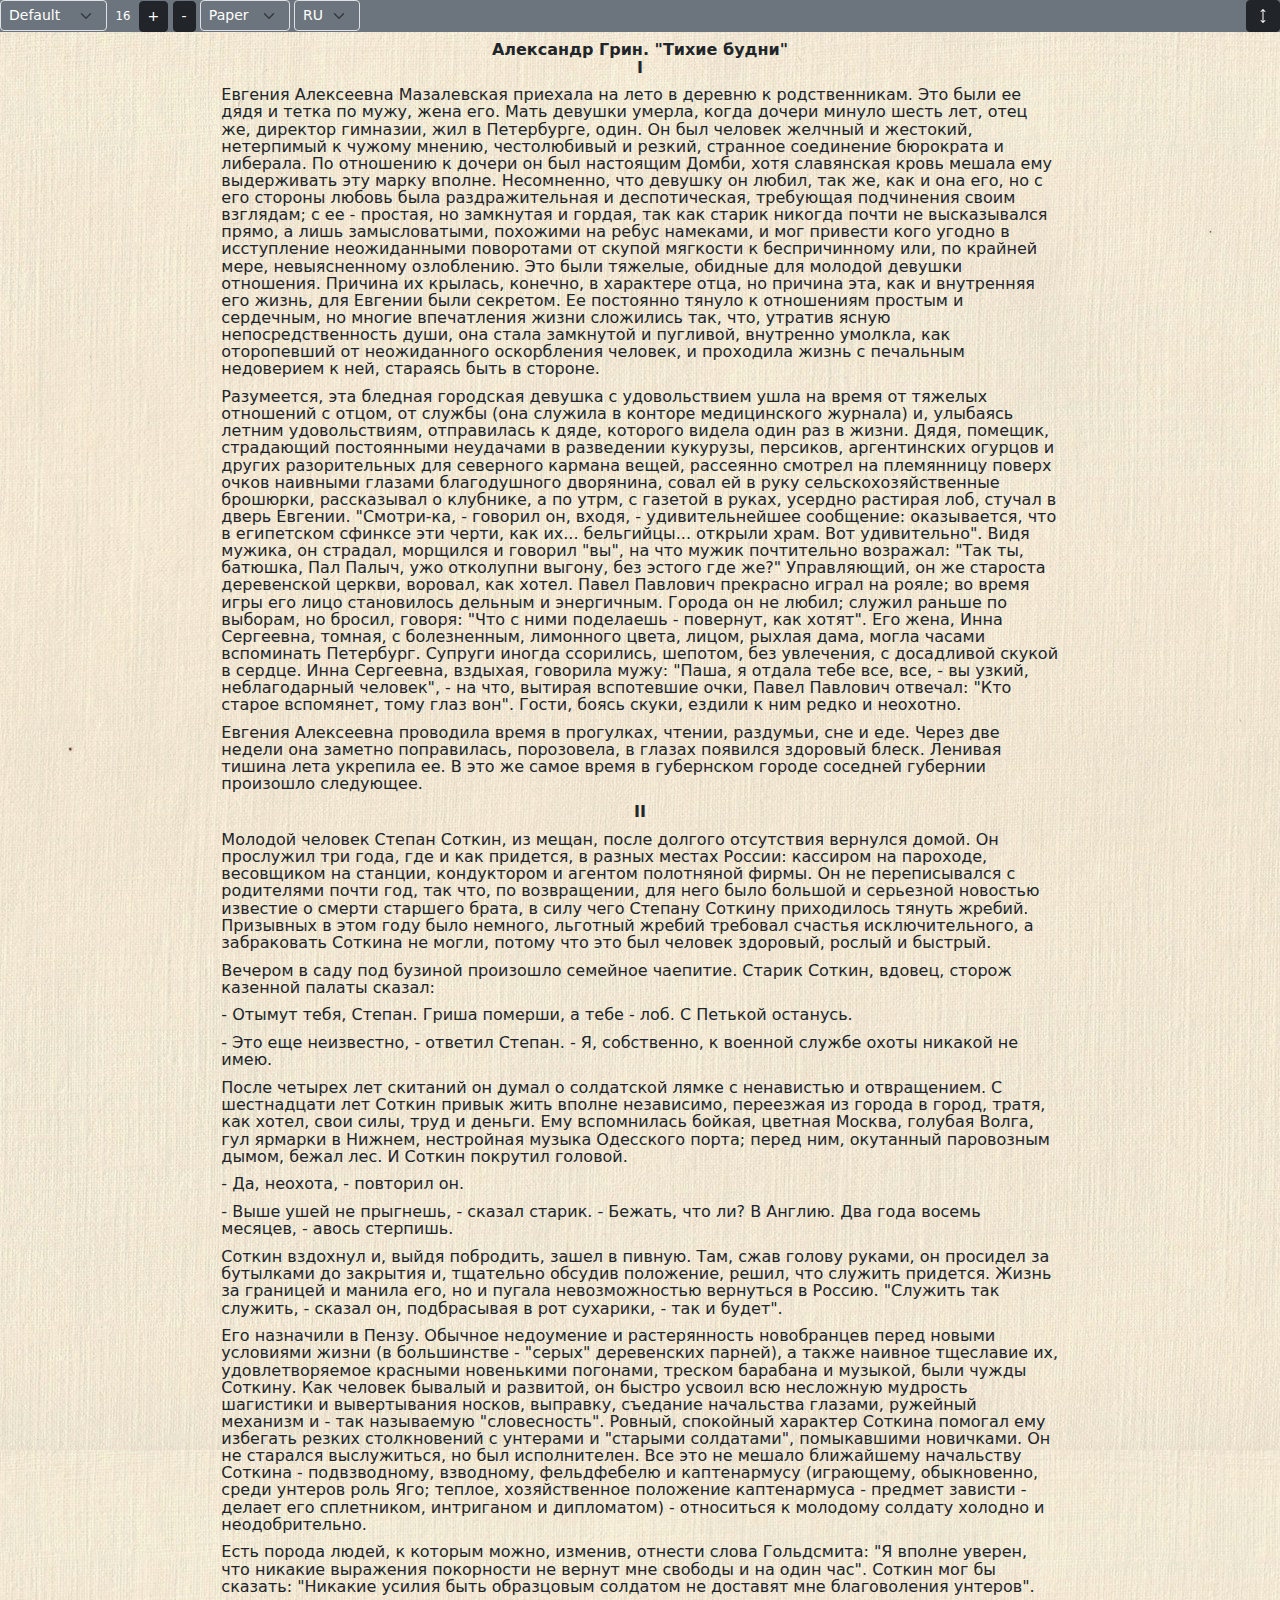
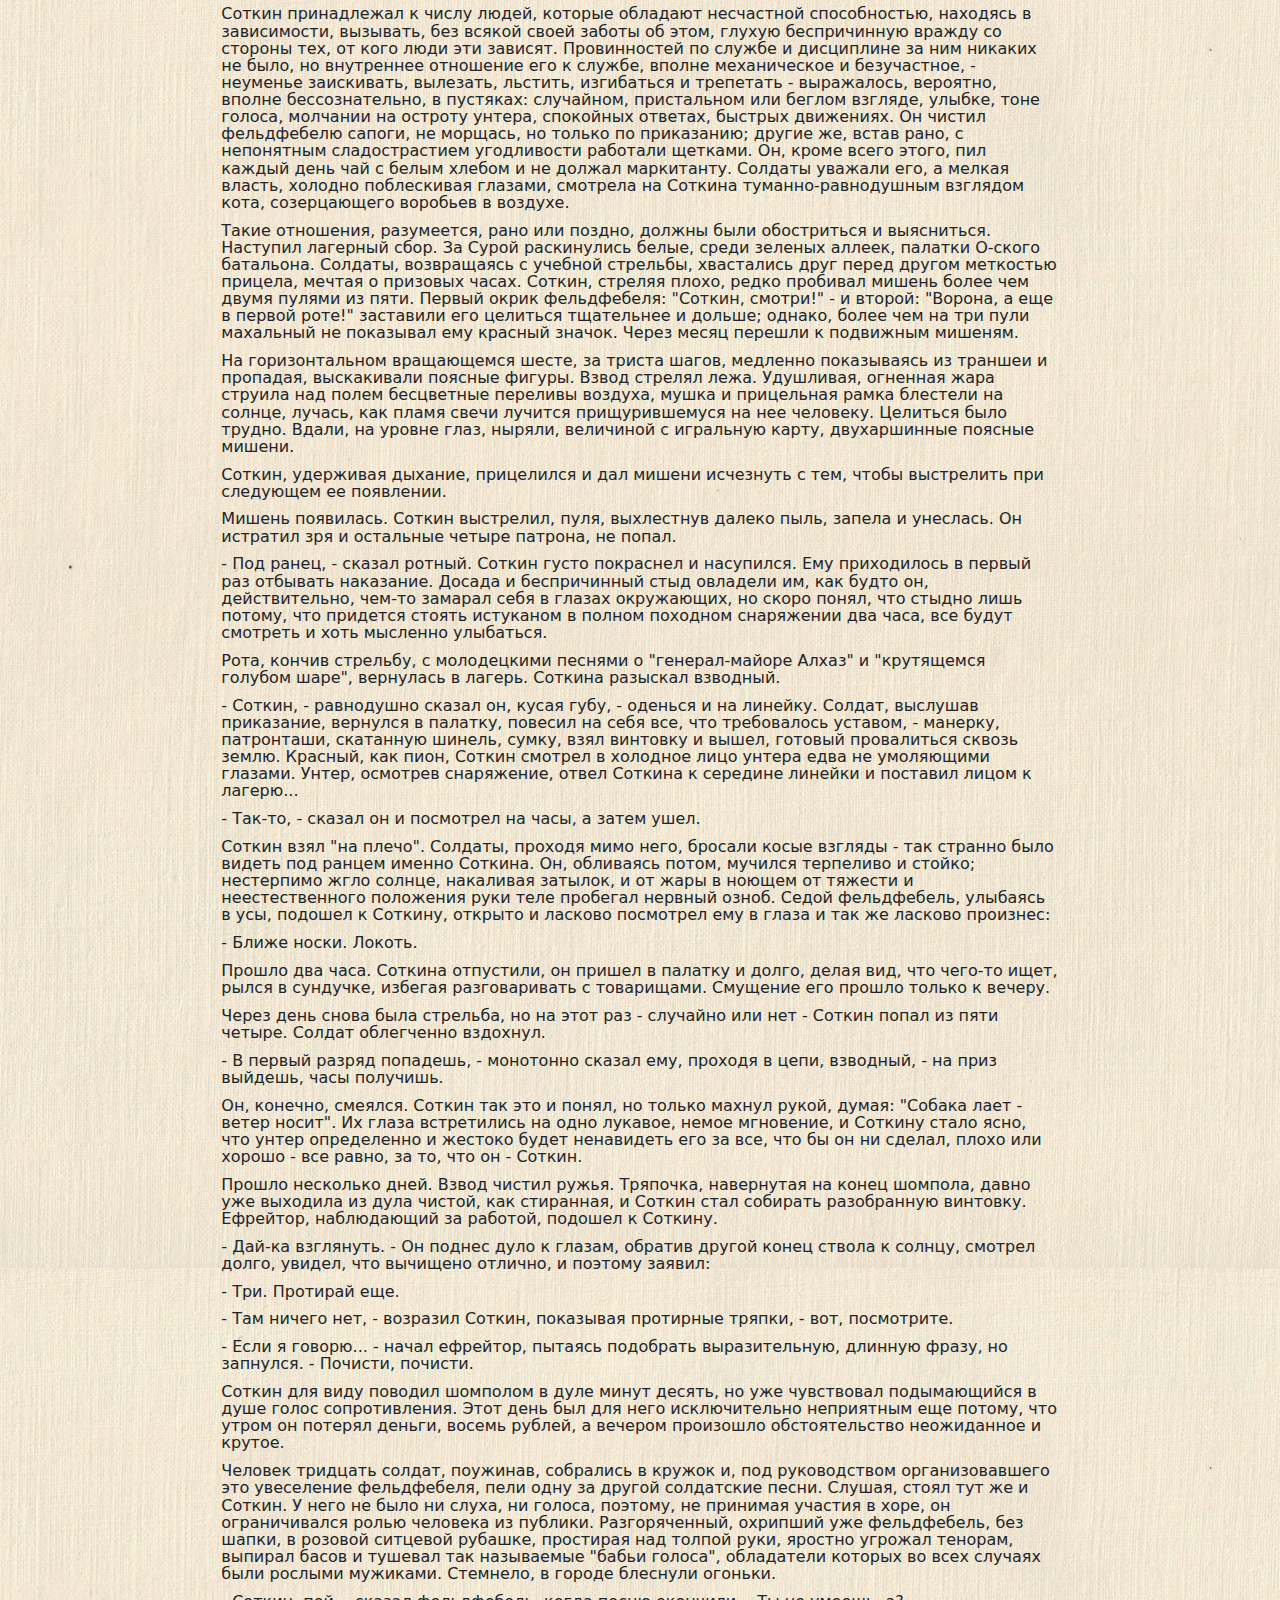
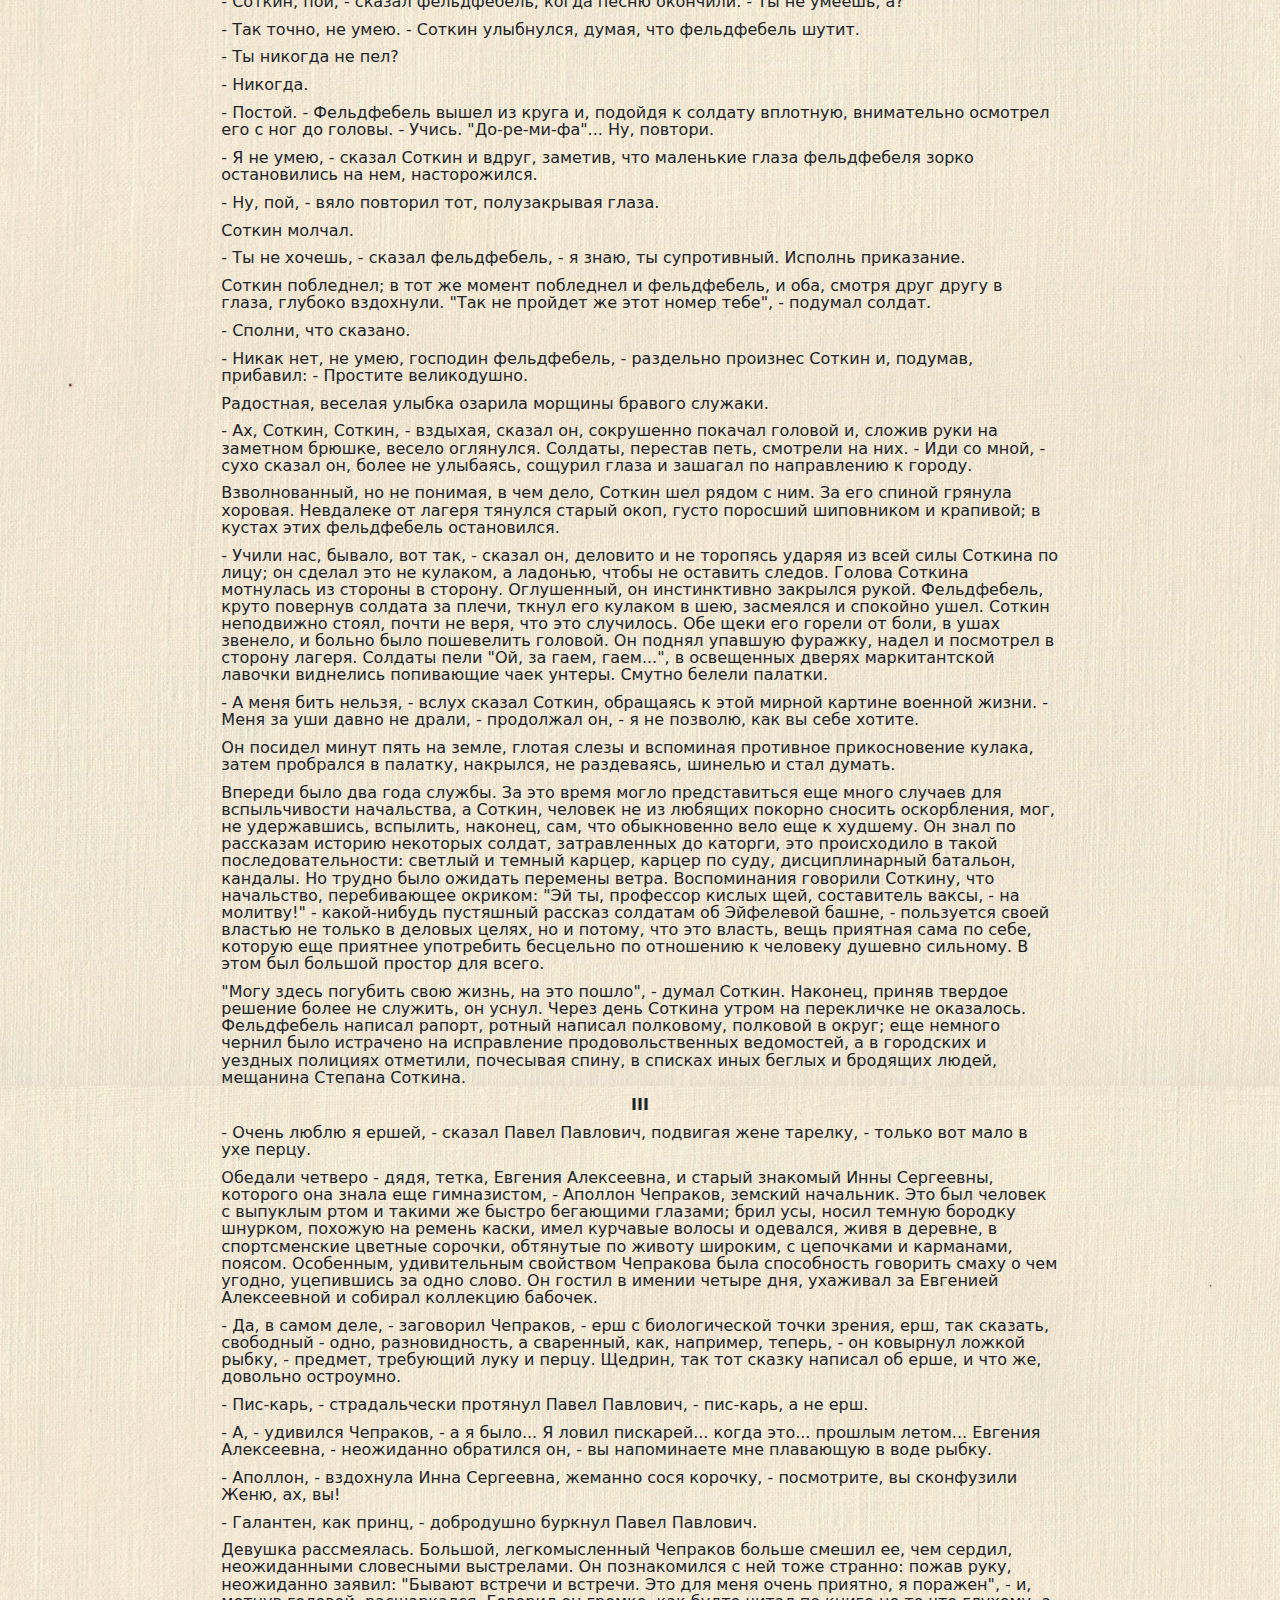
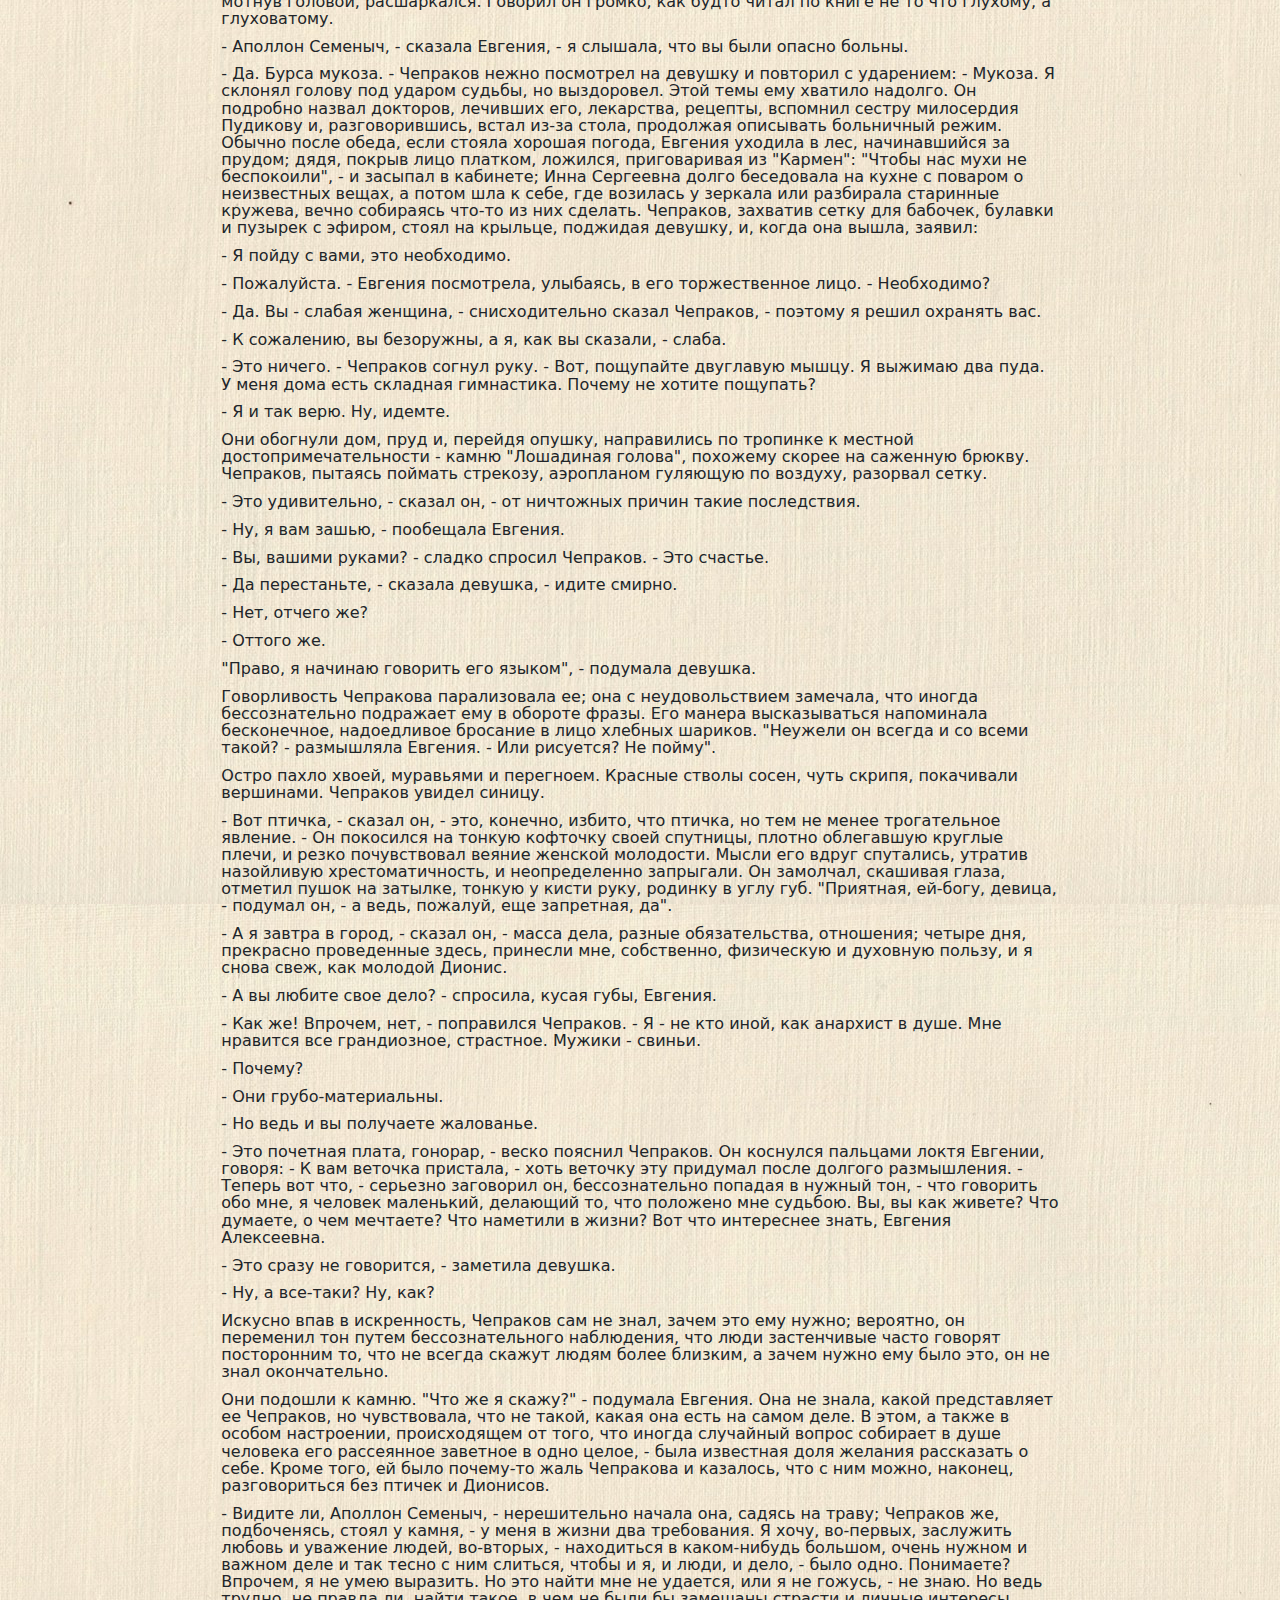
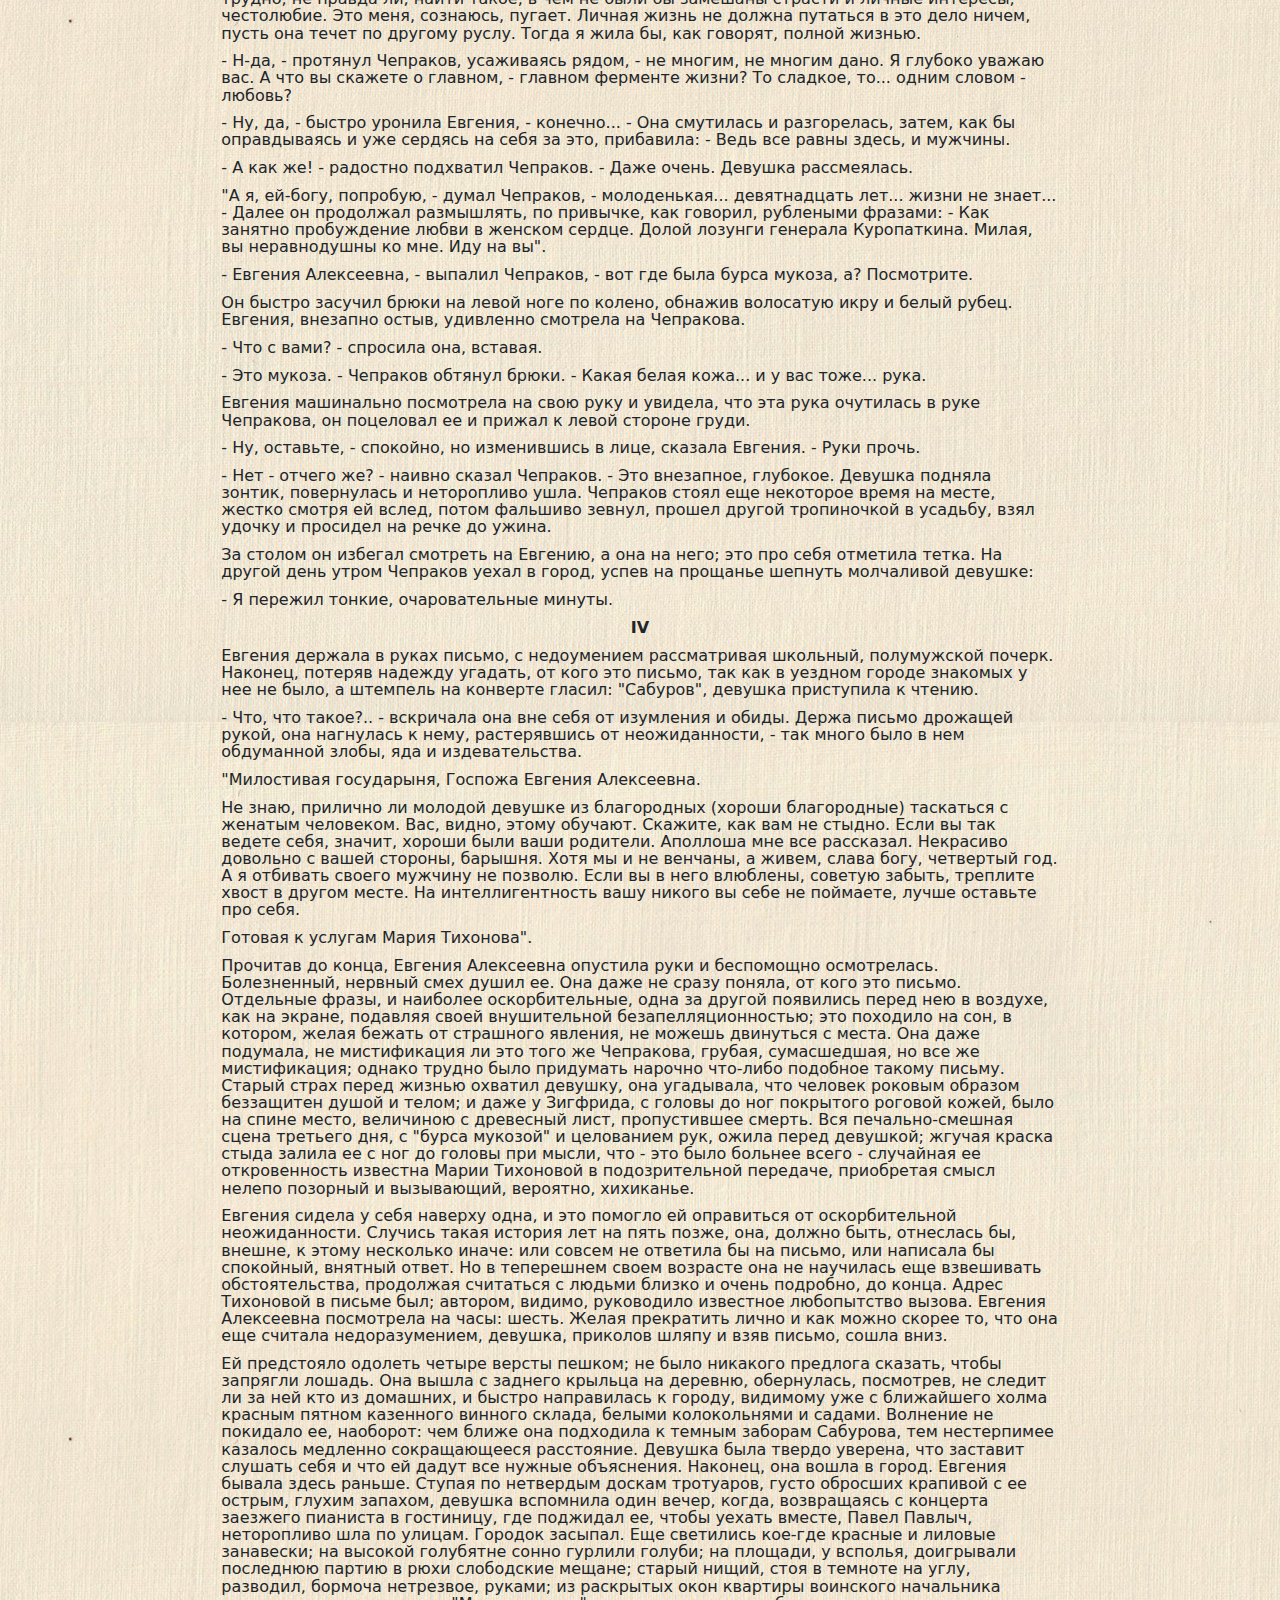
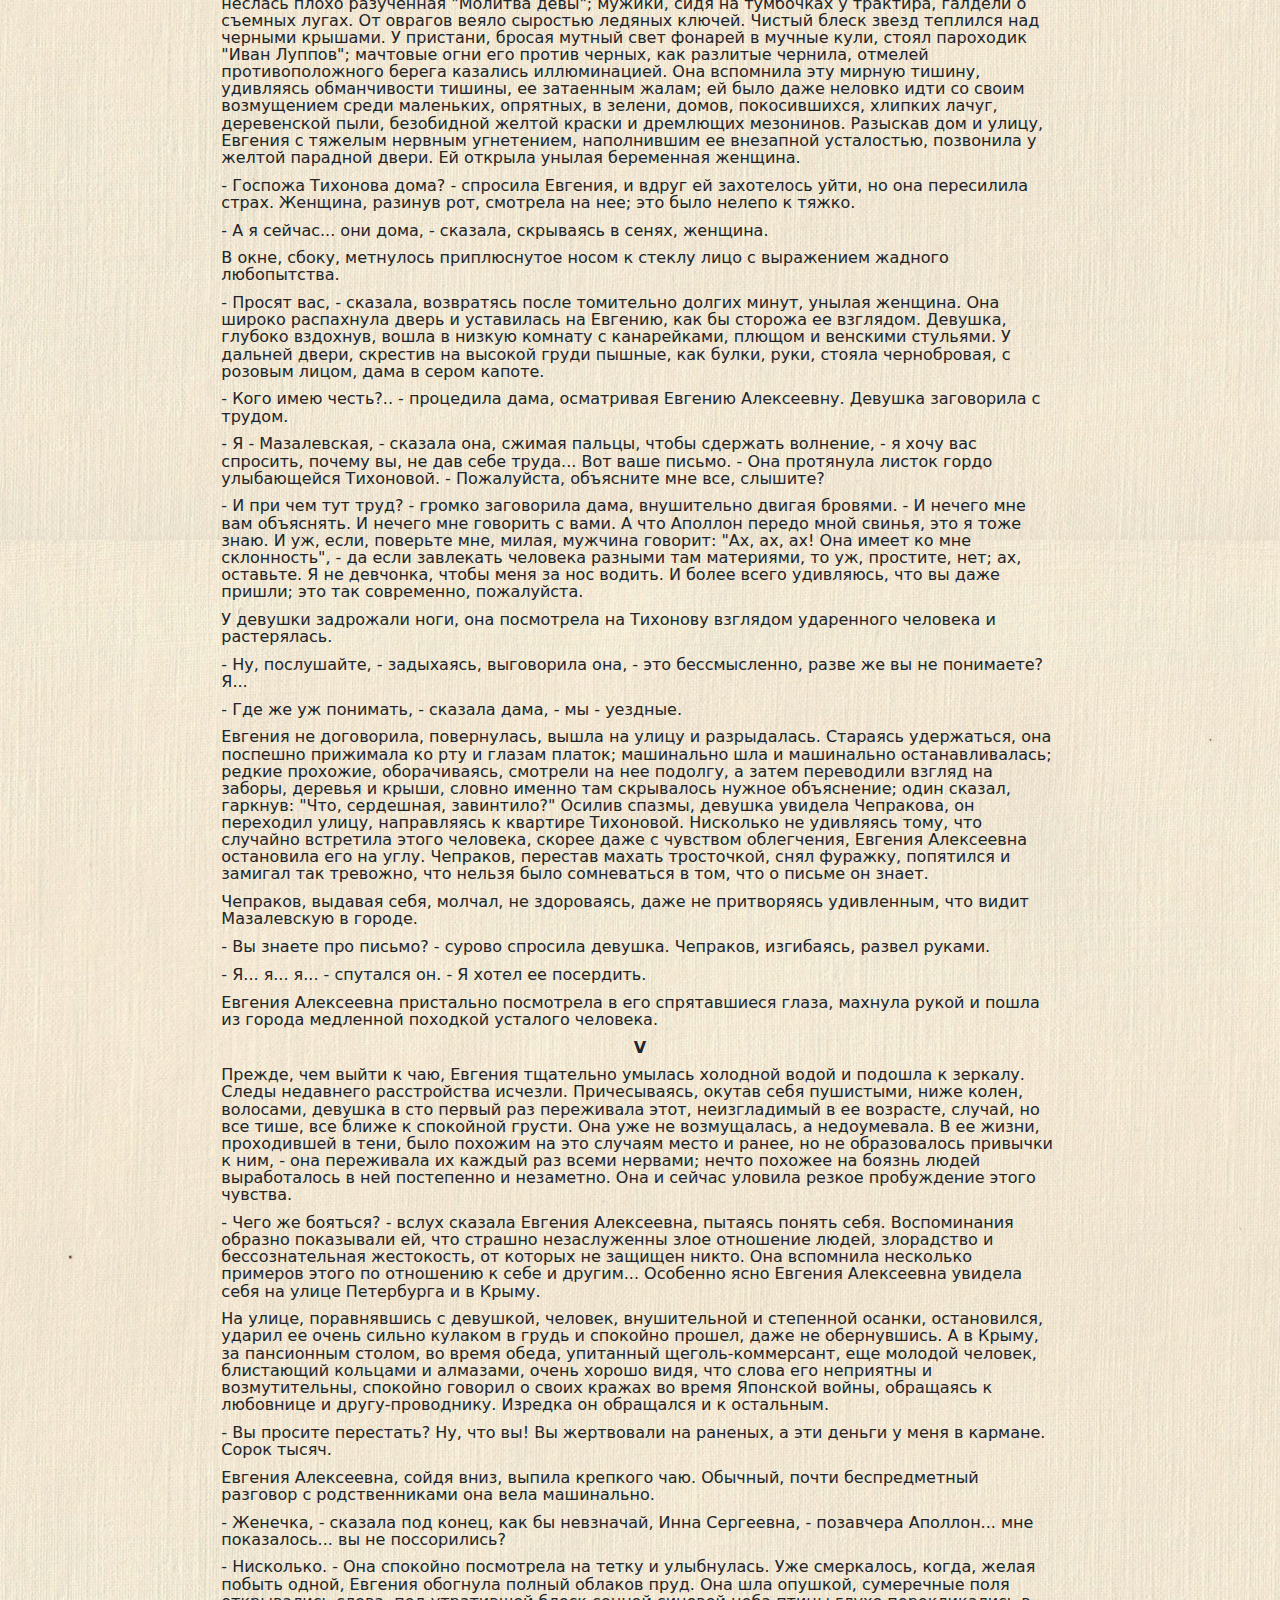
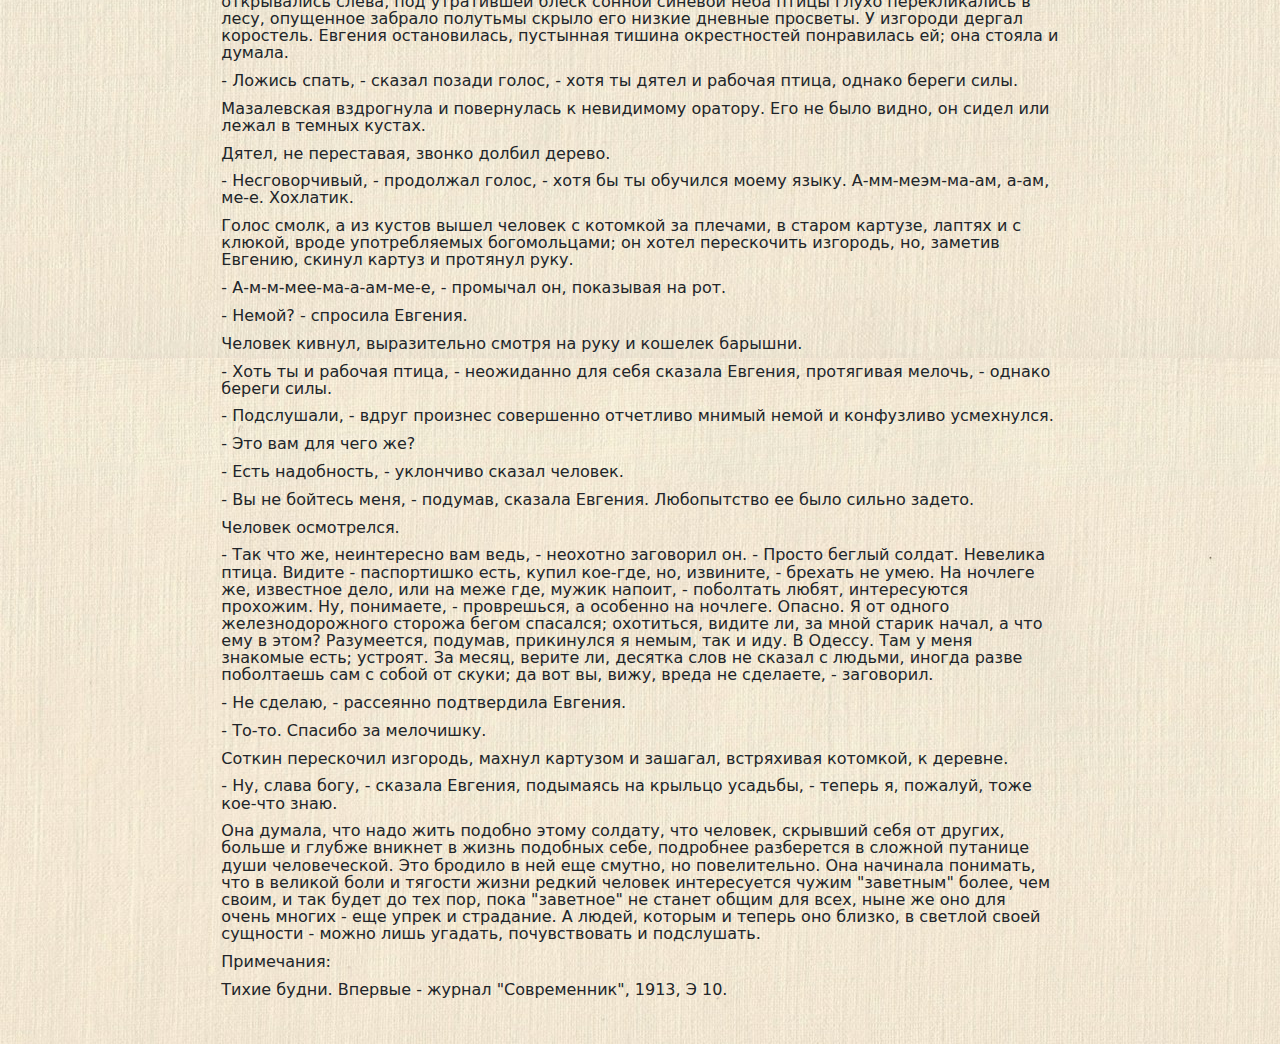
<file: BookRu.html>
<!DOCTYPE html>
<html lang="en">
<head>
    <meta charset="UTF-8">
    <meta name="viewport" content="width=device-width, initial-scale=1.0">
    <title>Тихие будни</title>
    <link rel="stylesheet" href="css/bootstrap.min.css">
    <link rel="stylesheet" href="css/styles.css">
   <link rel="preload" href="css/paper.jpg" as="image">
   <link rel="preload" href="css/arialmt.ttf" as="font" type="font/ttf">
   <link rel="preload" href="css/Verdana.ttf" as="font" type="font/ttf">
   <link rel="preload" href="css/timesnewromanpsmt.ttf" as="font" type="font/ttf">
   <link rel="preload" href="css/consolas.ttf" as="font" type="font/ttf">
   <link rel="preload" href="css/georgia.ttf" as="font" type="font/ttf">
   <link rel="preload" href="css/calibri.ttf" as="font" type="font/ttf">
</head>
<body>
   <nav id="NavBar" class="bg-secondary sticky-top text-white d-flex">
      <div>
              <select class="form-select form-select-sm bg-secondary d-inline w-25 text-white me-1" id="fontSelector">
                       <option value="system-ui">Default</option>
                      <option value="Calibri">Calibri</option>
                      <option value="Arial">Arial</option>
                      <option value="Times New Roman">Times New Roman</option>
                      <option value="Georgia">Georgia</option>
                      <option value="Consolas">Consolas</option>
                      <option value="Verdana">Verdana</option>            
              </select>
              <span id="fontSizeDisplay" class="me-1 small">12</span>
              <button id="increaseSize" class="btn btn-dark shadow-none btn-sm">+</button>
              <button id="decreaseSize" class="btn btn-dark shadow-none btn-sm">-</button>
      
              <select id="backgroundSelector" class="form-select form-select-sm w-auto d-inline text-white bg-secondary">
                      <option value="backgroundOldPaper">Paper</option>
                      <option value="">Light</option>
                      <option value="backgroundPaper">Yellow</option>
                      <option value="backgroundDark">Dark</option>
              </select>
      
              <select id="languageSelect" class="form-select form-select-sm w-auto d-inline text-white bg-secondary">
                      <option value="EN">
                              EN
                      </option>
                      <option value="RU">
                              RU
                      </option>
              </select>
      </div>
      <button id="HiddenNavBarButton" class="btn btn-dark ms-auto shadow-none btn-sm">
              <svg xmlns="http://www.w3.org/2000/svg" width="16" height="16" fill="currentColor" class="bi bi-arrows-vertical" viewBox="0 0 16 16">
                      <path d="M8.354 14.854a.5.5 0 0 1-.708 0l-2-2a.5.5 0 0 1 .708-.708L7.5 13.293V2.707L6.354 3.854a.5.5 0 1 1-.708-.708l2-2a.5.5 0 0 1 .708 0l2 2a.5.5 0 0 1-.708.708L8.5 2.707v10.586l1.146-1.147a.5.5 0 0 1 .708.708z" />
              </svg>
      </button>
      </nav>
      
      <button id="ShowNavBarButton" class="d-block btn btn-secondary w-100 sticky-top rounded-0 d-none btn-sm"></button>
      
      <div id="contentContainer" class="content-container backgroundOldPaper" style="font-size: 16px">
              
      <div class="p-2 col-lg-8 col-md-10 mx-auto" style='word-wrap:break-word'>

                <div class=WordSection1>
                
                   <p class="MsoNormal text-center fw-bold" style='margin-bottom:0cm;line-height:normal'><span
                         lang=EN-US>Александр Грин. "Тихие будни"</span></p>
                <p class=MsoNormal><b>I</b></p>
                
                   <p class=MsoNormal>Евгения Алексеевна Мазалевская приехала на лето в деревню к
                      родственникам. Это были ее дядя и тетка по мужу, жена его. Мать девушки умерла,
                      когда дочери минуло шесть лет, отец же, директор гимназии, жил в Петербурге,
                      один. Он был человек желчный и жестокий, нетерпимый к чужому мнению,
                      честолюбивый и резкий, странное соединение бюрократа и либерала. По отношению к
                      дочери он был настоящим Домби, хотя славянская кровь мешала ему выдерживать эту
                      марку вполне. Несомненно, что девушку он любил, так же, как и она его, но с его
                      стороны любовь была раздражительная и деспотическая, требующая подчинения своим
                      взглядам; с ее - простая, но замкнутая и гордая, так как старик никогда почти
                      не высказывался прямо, а лишь замысловатыми, похожими на ребус намеками, и мог
                      привести кого угодно в исступление неожиданными поворотами от скупой мягкости к
                      беспричинному или, по крайней мере, невыясненному озлоблению. Это были тяжелые,
                      обидные для молодой девушки отношения. Причина их крылась, конечно, в характере
                      отца, но причина эта, как и внутренняя его жизнь, для Евгении были секретом. Ее
                      постоянно тянуло к отношениям простым и сердечным, но многие впечатления жизни
                      сложились так, что, утратив ясную непосредственность души, она стала замкнутой
                      и пугливой, внутренно умолкла, как оторопевший от неожиданного оскорбления
                      человек, и проходила жизнь с печальным недоверием к ней, стараясь быть в
                      стороне.</p>
                
                   <p class=MsoNormal>Разумеется, эта бледная городская девушка с удовольствием
                      ушла на время от тяжелых отношений с отцом, от службы (она служила в конторе
                      медицинского журнала) и, улыбаясь летним удовольствиям, отправилась к дяде,
                      которого видела один раз в жизни. Дядя, помещик, страдающий постоянными неудачами
                      в разведении кукурузы, персиков, аргентинских огурцов и других разорительных
                      для северного кармана вещей, рассеянно смотрел на племянницу поверх очков
                      наивными глазами благодушного дворянина, совал ей в руку сельскохозяйственные
                      брошюрки, рассказывал о клубнике, а по утрм, с газетой в руках, усердно
                      растирая лоб, стучал в дверь Евгении. &quot;Смотри-ка, - говорил он, входя, -
                      удивительнейшее сообщение: оказывается, что в египетском сфинксе эти черти, как
                      их... бельгийцы... открыли храм. Вот удивительно&quot;. Видя мужика, он
                      страдал, морщился и говорил &quot;вы&quot;, на что мужик почтительно возражал:
                      &quot;Так ты, батюшка, Пал Палыч, ужо отколупни выгону, без эстого где
                      же?&quot; Управляющий, он же староста деревенской церкви, воровал, как хотел.
                      Павел Павлович прекрасно играл на рояле; во время игры его лицо становилось
                      дельным и энергичным. Города он не любил; служил раньше по выборам, но бросил,
                      говоря: &quot;Что с ними поделаешь - повернут, как хотят&quot;. Его жена, Инна
                      Сергеевна, томная, с болезненным, лимонного цвета, лицом, рыхлая дама, могла
                      часами вспоминать Петербург. Супруги иногда ссорились, шепотом, без увлечения,
                      с досадливой скукой в сердце. Инна Сергеевна, вздыхая, говорила мужу:
                      &quot;Паша, я отдала тебе все, все, - вы узкий, неблагодарный человек&quot;, -
                      на что, вытирая вспотевшие очки, Павел Павлович отвечал: &quot;Кто старое
                      вспомянет, тому глаз вон&quot;. Гости, боясь скуки, ездили к ним редко и
                      неохотно.</p>
                
                   <p class=MsoNormal>Евгения Алексеевна проводила время в прогулках, чтении,
                      раздумьи, сне и еде. Через две недели она заметно поправилась, порозовела, в
                      глазах появился здоровый блеск. Ленивая тишина лета укрепила ее. В это же самое
                      время в губернском городе соседней губернии произошло следующее.</p>
                
                   <p class=MsoNormal><b>II</b></p>
                
                   <p class=MsoNormal>Молодой человек Степан Соткин, из мещан, после долгого
                      отсутствия вернулся домой. Он прослужил три года, где и как придется, в разных
                      местах России: кассиром на пароходе, весовщиком на станции, кондуктором и
                      агентом полотняной фирмы. Он не переписывался с родителями почти год, так что,
                      по возвращении, для него было большой и серьезной новостью известие о смерти
                      старшего брата, в силу чего Степану Соткину приходилось тянуть жребий.
                      Призывных в этом году было немного, льготный жребий требовал счастья
                      исключительного, а забраковать Соткина не могли, потому что это был человек
                      здоровый, рослый и быстрый.</p>
                
                   <p class=MsoNormal>Вечером в саду под бузиной произошло семейное чаепитие.
                      Старик Соткин, вдовец, сторож казенной палаты сказал:</p>
                
                   <p class=MsoNormal>- Отымут тебя, Степан. Гриша померши, а тебе - лоб. С
                      Петькой останусь.</p>
                
                   <p class=MsoNormal>- Это еще неизвестно, - ответил Степан. - Я, собственно, к
                      военной службе охоты никакой не имею.</p>
                
                   <p class=MsoNormal>После четырех лет скитаний он думал о солдатской лямке с
                      ненавистью и отвращением. С шестнадцати лет Соткин привык жить вполне
                      независимо, переезжая из города в город, тратя, как хотел, свои силы, труд и
                      деньги. Ему вспомнилась бойкая, цветная Москва, голубая Волга, гул ярмарки в
                      Нижнем, нестройная музыка Одесского порта; перед ним, окутанный паровозным
                      дымом, бежал лес. И Соткин покрутил головой.</p>
                
                   <p class=MsoNormal>- Да, неохота, - повторил он.</p>
                
                   <p class=MsoNormal>- Выше ушей не прыгнешь, - сказал старик. - Бежать, что ли?
                      В Англию. Два года восемь месяцев, - авось стерпишь.</p>
                
                   <p class=MsoNormal>Соткин вздохнул и, выйдя побродить, зашел в пивную. Там,
                      сжав голову руками, он просидел за бутылками до закрытия и, тщательно обсудив
                      положение, решил, что служить придется. Жизнь за границей и манила его, но и
                      пугала невозможностью вернуться в Россию. &quot;Служить так служить, - сказал
                      он, подбрасывая в рот сухарики, - так и будет&quot;.</p>
                
                   <p class=MsoNormal>Его назначили в Пензу. Обычное недоумение и растерянность
                      новобранцев перед новыми условиями жизни (в большинстве - &quot;серых&quot;
                      деревенских парней), а также наивное тщеславие их, удовлетворяемое красными
                      новенькими погонами, треском барабана и музыкой, были чужды Соткину. Как
                      человек бывалый и развитой, он быстро усвоил всю несложную мудрость шагистики и
                      вывертывания носков, выправку, съедание начальства глазами, ружейный механизм и
                      - так называемую &quot;словесность&quot;. Ровный, спокойный характер Соткина
                      помогал ему избегать резких столкновений с унтерами и &quot;старыми
                      солдатами&quot;, помыкавшими новичками. Он не старался выслужиться, но был исполнителен.
                      Все это не мешало ближайшему начальству Соткина - подвзводному, взводному,
                      фельдфебелю и каптенармусу (играющему, обыкновенно, среди унтеров роль Яго;
                      теплое, хозяйственное положение каптенармуса - предмет зависти - делает его
                      сплетником, интриганом и дипломатом) - относиться к молодому солдату холодно и
                      неодобрительно.</p>
                
                   <p class=MsoNormal>Есть порода людей, к которым можно, изменив, отнести слова
                      Гольдсмита: &quot;Я вполне уверен, что никакие выражения покорности не вернут
                      мне свободы и на один час&quot;. Соткин мог бы сказать: &quot;Никакие усилия
                      быть образцовым солдатом не доставят мне благоволения унтеров&quot;.</p>
                
                   <p class=MsoNormal>Соткин принадлежал к числу людей, которые обладают
                      несчастной способностью, находясь в зависимости, вызывать, без всякой своей
                      заботы об этом, глухую беспричинную вражду со стороны тех, от кого люди эти
                      зависят. Провинностей по службе и дисциплине за ним никаких не было, но
                      внутреннее отношение его к службе, вполне механическое и безучастное, -
                      неуменье заискивать, вылезать, льстить, изгибаться и трепетать - выражалось,
                      вероятно, вполне бессознательно, в пустяках: случайном, пристальном или беглом
                      взгляде, улыбке, тоне голоса, молчании на остроту унтера, спокойных ответах,
                      быстрых движениях. Он чистил фельдфебелю сапоги, не морщась, но только по
                      приказанию; другие же, встав рано, с непонятным сладострастием угодливости
                      работали щетками. Он, кроме всего этого, пил каждый день чай с белым хлебом и
                      не должал маркитанту. Солдаты уважали его, а мелкая власть, холодно поблескивая
                      глазами, смотрела на Соткина туманно-равнодушным взглядом кота, созерцающего
                      воробьев в воздухе.</p>
                
                   <p class=MsoNormal>Такие отношения, разумеется, рано или поздно, должны были
                      обостриться и выясниться. Наступил лагерный сбор. За Сурой раскинулись белые,
                      среди зеленых аллеек, палатки О-ского батальона. Солдаты, возвращаясь с учебной
                      стрельбы, хвастались друг перед другом меткостью прицела, мечтая о призовых
                      часах. Соткин, стреляя плохо, редко пробивал мишень более чем двумя пулями из
                      пяти. Первый окрик фельдфебеля: &quot;Соткин, смотри!&quot; - и второй:
                      &quot;Ворона, а еще в первой роте!&quot; заставили его целиться тщательнее и
                      дольше; однако, более чем на три пули махальный не показывал ему красный
                      значок. Через месяц перешли к подвижным мишеням.</p>
                
                   <p class=MsoNormal>На горизонтальном вращающемся шесте, за триста шагов,
                      медленно показываясь из траншеи и пропадая, выскакивали поясные фигуры. Взвод
                      стрелял лежа. Удушливая, огненная жара струила над полем бесцветные переливы
                      воздуха, мушка и прицельная рамка блестели на солнце, лучась, как пламя свечи
                      лучится прищурившемуся на нее человеку. Целиться было трудно. Вдали, на уровне
                      глаз, ныряли, величиной с игральную карту, двухаршинные поясные мишени.</p>
                
                   <p class=MsoNormal>Соткин, удерживая дыхание, прицелился и дал мишени исчезнуть
                      с тем, чтобы выстрелить при следующем ее появлении.</p>
                
                   <p class=MsoNormal>Мишень появилась. Соткин выстрелил, пуля, выхлестнув далеко
                      пыль, запела и унеслась. Он истратил зря и остальные четыре патрона, не попал.</p>
                
                   <p class=MsoNormal>- Под ранец, - сказал ротный. Соткин густо покраснел и
                      насупился. Ему приходилось в первый раз отбывать наказание. Досада и
                      беспричинный стыд овладели им, как будто он, действительно, чем-то замарал себя
                      в глазах окружающих, но скоро понял, что стыдно лишь потому, что придется
                      стоять истуканом в полном походном снаряжении два часа, все будут смотреть и
                      хоть мысленно улыбаться.</p>
                
                   <p class=MsoNormal>Рота, кончив стрельбу, с молодецкими песнями о
                      &quot;генерал-майоре Алхаз&quot; и &quot;крутящемся голубом шаре&quot;,
                      вернулась в лагерь. Соткина разыскал взводный.</p>
                
                   <p class=MsoNormal>- Соткин, - равнодушно сказал он, кусая губу, - оденься и на
                      линейку. Солдат, выслушав приказание, вернулся в палатку, повесил на себя все,
                      что требовалось уставом, - манерку, патронташи, скатанную шинель, сумку, взял
                      винтовку и вышел, готовый провалиться сквозь землю. Красный, как пион, Соткин
                      смотрел в холодное лицо унтера едва не умоляющими глазами. Унтер, осмотрев
                      снаряжение, отвел Соткина к середине линейки и поставил лицом к лагерю...</p>
                
                   <p class=MsoNormal>- Так-то, - сказал он и посмотрел на часы, а затем ушел.</p>
                
                   <p class=MsoNormal>Соткин взял &quot;на плечо&quot;. Солдаты, проходя мимо
                      него, бросали косые взгляды - так странно было видеть под ранцем именно
                      Соткина. Он, обливаясь потом, мучился терпеливо и стойко; нестерпимо жгло
                      солнце, накаливая затылок, и от жары в ноющем от тяжести и неестественного
                      положения руки теле пробегал нервный озноб. Седой фельдфебель, улыбаясь в усы,
                      подошел к Соткину, открыто и ласково посмотрел ему в глаза и так же ласково
                      произнес:</p>
                
                   <p class=MsoNormal>- Ближе носки. Локоть.</p>
                
                   <p class=MsoNormal>Прошло два часа. Соткина отпустили, он пришел в палатку и
                      долго, делая вид, что чего-то ищет, рылся в сундучке, избегая разговаривать с
                      товарищами. Смущение его прошло только к вечеру.</p>
                
                   <p class=MsoNormal>Через день снова была стрельба, но на этот раз - случайно
                      или нет - Соткин попал из пяти четыре. Солдат облегченно вздохнул.</p>
                
                   <p class=MsoNormal>- В первый разряд попадешь, - монотонно сказал ему, проходя
                      в цепи, взводный, - на приз выйдешь, часы получишь.</p>
                
                   <p class=MsoNormal>Он, конечно, смеялся. Соткин так это и понял, но только
                      махнул рукой, думая: &quot;Собака лает - ветер носит&quot;. Их глаза
                      встретились на одно лукавое, немое мгновение, и Соткину стало ясно, что унтер
                      определенно и жестоко будет ненавидеть его за все, что бы он ни сделал, плохо
                      или хорошо - все равно, за то, что он - Соткин.</p>
                
                   <p class=MsoNormal>Прошло несколько дней. Взвод чистил ружья. Тряпочка,
                      навернутая на конец шомпола, давно уже выходила из дула чистой, как стиранная,
                      и Соткин стал собирать разобранную винтовку. Ефрейтор, наблюдающий за работой,
                      подошел к Соткину.</p>
                
                   <p class=MsoNormal>- Дай-ка взглянуть. - Он поднес дуло к глазам, обратив
                      другой конец ствола к солнцу, смотрел долго, увидел, что вычищено отлично, и
                      поэтому заявил:</p>
                
                   <p class=MsoNormal>- Три. Протирай еще.</p>
                
                   <p class=MsoNormal>- Там ничего нет, - возразил Соткин, показывая протирные
                      тряпки, - вот, посмотрите.</p>
                
                   <p class=MsoNormal>- Если я говорю... - начал ефрейтор, пытаясь подобрать
                      выразительную, длинную фразу, но запнулся. - Почисти, почисти.</p>
                
                   <p class=MsoNormal>Соткин для виду поводил шомполом в дуле минут десять, но уже
                      чувствовал подымающийся в душе голос сопротивления. Этот день был для него
                      исключительно неприятным еще потому, что утром он потерял деньги, восемь
                      рублей, а вечером произошло обстоятельство неожиданное и крутое.</p>
                
                   <p class=MsoNormal>Человек тридцать солдат, поужинав, собрались в кружок и, под
                      руководством организовавшего это увеселение фельдфебеля, пели одну за другой
                      солдатские песни. Слушая, стоял тут же и Соткин. У него не было ни слуха, ни
                      голоса, поэтому, не принимая участия в хоре, он ограничивался ролью человека из
                      публики. Разгоряченный, охрипший уже фельдфебель, без шапки, в розовой ситцевой
                      рубашке, простирая над толпой руки, яростно угрожал тенорам, выпирал басов и
                      тушевал так называемые &quot;бабьи голоса&quot;, обладатели которых во всех
                      случаях были рослыми мужиками. Стемнело, в городе блеснули огоньки.</p>
                
                   <p class=MsoNormal>- Соткин, пой, - сказал фельдфебель, когда песню окончили. -
                      Ты не умеешь, а?</p>
                
                   <p class=MsoNormal>- Так точно, не умею. - Соткин улыбнулся, думая, что
                      фельдфебель шутит.</p>
                
                   <p class=MsoNormal>- Ты никогда не пел?</p>
                
                   <p class=MsoNormal>- Никогда.</p>
                
                   <p class=MsoNormal>- Постой. - Фельдфебель вышел из круга и, подойдя к солдату
                      вплотную, внимательно осмотрел его с ног до головы. - Учись.
                      &quot;До-ре-ми-фа&quot;... Ну, повтори.</p>
                
                   <p class=MsoNormal>- Я не умею, - сказал Соткин и вдруг, заметив, что маленькие
                      глаза фельдфебеля зорко остановились на нем, насторожился.</p>
                
                   <p class=MsoNormal>- Ну, пой, - вяло повторил тот, полузакрывая глаза.</p>
                
                   <p class=MsoNormal>Соткин молчал.</p>
                
                   <p class=MsoNormal>- Ты не хочешь, - сказал фельдфебель, - я знаю, ты
                      супротивный. Исполнь приказание.</p>
                
                   <p class=MsoNormal>Соткин побледнел; в тот же момент побледнел и фельдфебель, и
                      оба, смотря друг другу в глаза, глубоко вздохнули. &quot;Так не пройдет же этот
                      номер тебе&quot;, - подумал солдат.</p>
                
                   <p class=MsoNormal>- Сполни, что сказано.</p>
                
                   <p class=MsoNormal>- Никак нет, не умею, господин фельдфебель, - раздельно
                      произнес Соткин и, подумав, прибавил: - Простите великодушно.</p>
                
                   <p class=MsoNormal>Радостная, веселая улыбка озарила морщины бравого служаки.</p>
                
                   <p class=MsoNormal>- Ах, Соткин, Соткин, - вздыхая, сказал он, сокрушенно
                      покачал головой и, сложив руки на заметном брюшке, весело оглянулся. Солдаты,
                      перестав петь, смотрели на них. - Иди со мной, - сухо сказал он, более не
                      улыбаясь, сощурил глаза и зашагал по направлению к городу.</p>
                
                   <p class=MsoNormal>Взволнованный, но не понимая, в чем дело, Соткин шел рядом с
                      ним. За его спиной грянула хоровая. Невдалеке от лагеря тянулся старый окоп,
                      густо поросший шиповником и крапивой; в кустах этих фельдфебель остановился.</p>
                
                   <p class=MsoNormal>- Учили нас, бывало, вот так, - сказал он, деловито и не
                      торопясь ударяя из всей силы Соткина по лицу; он сделал это не кулаком, а
                      ладонью, чтобы не оставить следов. Голова Соткина мотнулась из стороны в
                      сторону. Оглушенный, он инстинктивно закрылся рукой. Фельдфебель, круто
                      повернув солдата за плечи, ткнул его кулаком в шею, засмеялся и спокойно ушел.
                      Соткин неподвижно стоял, почти не веря, что это случилось. Обе щеки его горели
                      от боли, в ушах звенело, и больно было пошевелить головой. Он поднял упавшую
                      фуражку, надел и посмотрел в сторону лагеря. Солдаты пели &quot;Ой, за гаем,
                      гаем...&quot;, в освещенных дверях маркитантской лавочки виднелись попивающие
                      чаек унтеры. Смутно белели палатки.</p>
                
                   <p class=MsoNormal>- А меня бить нельзя, - вслух сказал Соткин, обращаясь к
                      этой мирной картине военной жизни. - Меня за уши давно не драли, - продолжал
                      он, - я не позволю, как вы себе хотите.</p>
                
                   <p class=MsoNormal>Он посидел минут пять на земле, глотая слезы и вспоминая
                      противное прикосновение кулака, затем пробрался в палатку, накрылся, не
                      раздеваясь, шинелью и стал думать.</p>
                
                   <p class=MsoNormal>Впереди было два года службы. За это время могло
                      представиться еще много случаев для вспыльчивости начальства, а Соткин, человек
                      не из любящих покорно сносить оскорбления, мог, не удержавшись, вспылить,
                      наконец, сам, что обыкновенно вело еще к худшему. Он знал по рассказам историю
                      некоторых солдат, затравленных до каторги, это происходило в такой
                      последовательности: светлый и темный карцер, карцер по суду, дисциплинарный батальон,
                      кандалы. Но трудно было ожидать перемены ветра. Воспоминания говорили Соткину,
                      что начальство, перебивающее окриком: &quot;Эй ты, профессор кислых щей,
                      составитель ваксы, - на молитву!&quot; - какой-нибудь пустяшный рассказ
                      солдатам об Эйфелевой башне, - пользуется своей властью не только в деловых
                      целях, но и потому, что это власть, вещь приятная сама по себе, которую еще
                      приятнее употребить бесцельно по отношению к человеку душевно сильному. В этом
                      был большой простор для всего.</p>
                
                   <p class=MsoNormal>&quot;Могу здесь погубить свою жизнь, на это пошло&quot;, -
                      думал Соткин. Наконец, приняв твердое решение более не служить, он уснул. Через
                      день Соткина утром на перекличке не оказалось. Фельдфебель написал рапорт,
                      ротный написал полковому, полковой в округ; еще немного чернил было истрачено на
                      исправление продовольственных ведомостей, а в городских и уездных полициях
                      отметили, почесывая спину, в списках иных беглых и бродящих людей, мещанина
                      Степана Соткина.</p>
                
                   <p class=MsoNormal><b>III</b></p>
                
                   <p class=MsoNormal>- Очень люблю я ершей, - сказал Павел Павлович, подвигая
                      жене тарелку, - только вот мало в ухе перцу.</p>
                
                   <p class=MsoNormal>Обедали четверо - дядя, тетка, Евгения Алексеевна, и старый
                      знакомый Инны Сергеевны, которого она знала еще гимназистом, - Аполлон
                      Чепраков, земский начальник. Это был человек с выпуклым ртом и такими же быстро
                      бегающими глазами; брил усы, носил темную бородку шнурком, похожую на ремень
                      каски, имел курчавые волосы и одевался, живя в деревне, в спортсменские цветные
                      сорочки, обтянутые по животу широким, с цепочками и карманами, поясом.
                      Особенным, удивительным свойством Чепракова была способность говорить смаху о
                      чем угодно, уцепившись за одно слово. Он гостил в имении четыре дня, ухаживал
                      за Евгенией Алексеевной и собирал коллекцию бабочек.</p>
                
                   <p class=MsoNormal>- Да, в самом деле, - заговорил Чепраков, - ерш с
                      биологической точки зрения, ерш, так сказать, свободный - одно, разновидность,
                      а сваренный, как, например, теперь, - он ковырнул ложкой рыбку, - предмет,
                      требующий луку и перцу. Щедрин, так тот сказку написал об ерше, и что же,
                      довольно остроумно.</p>
                
                   <p class=MsoNormal>- Пис-карь, - страдальчески протянул Павел Павлович, - пис-карь,
                      а не ерш.</p>
                
                   <p class=MsoNormal>- А, - удивился Чепраков, - а я было... Я ловил пискарей...
                      когда это... прошлым летом... Евгения Алексеевна, - неожиданно обратился он, -
                      вы напоминаете мне плавающую в воде рыбку.</p>
                
                   <p class=MsoNormal>- Аполлон, - вздохнула Инна Сергеевна, жеманно сося корочку,
                      - посмотрите, вы сконфузили Женю, ах, вы!</p>
                
                   <p class=MsoNormal>- Галантен, как принц, - добродушно буркнул Павел Павлович.</p>
                
                   <p class=MsoNormal>Девушка рассмеялась. Большой, легкомысленный Чепраков больше
                      смешил ее, чем сердил, неожиданными словесными выстрелами. Он познакомился с
                      ней тоже странно: пожав руку, неожиданно заявил: &quot;Бывают встречи и
                      встречи. Это для меня очень приятно, я поражен&quot;, - и, мотнув головой,
                      расшаркался. Говорил он громко, как будто читал по книге не то что глухому, а
                      глуховатому.</p>
                
                   <p class=MsoNormal>- Аполлон Семеныч, - сказала Евгения, - я слышала, что вы
                      были опасно больны.</p>
                
                   <p class=MsoNormal>- Да. Бурса мукоза. - Чепраков нежно посмотрел на девушку и
                      повторил с ударением: - Мукоза. Я склонял голову под ударом судьбы, но
                      выздоровел. Этой темы ему хватило надолго. Он подробно назвал докторов,
                      лечивших его, лекарства, рецепты, вспомнил сестру милосердия Пудикову и,
                      разговорившись, встал из-за стола, продолжая описывать больничный режим. Обычно
                      после обеда, если стояла хорошая погода, Евгения уходила в лес, начинавшийся за
                      прудом; дядя, покрыв лицо платком, ложился, приговаривая из &quot;Кармен&quot;:
                      &quot;Чтобы нас мухи не беспокоили&quot;, - и засыпал в кабинете; Инна
                      Сергеевна долго беседовала на кухне с поваром о неизвестных вещах, а потом шла
                      к себе, где возилась у зеркала или разбирала старинные кружева, вечно собираясь
                      что-то из них сделать. Чепраков, захватив сетку для бабочек, булавки и пузырек
                      с эфиром, стоял на крыльце, поджидая девушку, и, когда она вышла, заявил:</p>
                
                   <p class=MsoNormal>- Я пойду с вами, это необходимо.</p>
                
                   <p class=MsoNormal>- Пожалуйста. - Евгения посмотрела, улыбаясь, в его
                      торжественное лицо. - Необходимо?</p>
                
                   <p class=MsoNormal>- Да. Вы - слабая женщина, - снисходительно сказал Чепраков,
                      - поэтому я решил охранять вас.</p>
                
                   <p class=MsoNormal>- К сожалению, вы безоружны, а я, как вы сказали, - слаба.</p>
                
                   <p class=MsoNormal>- Это ничего. - Чепраков согнул руку. - Вот, пощупайте
                      двуглавую мышцу. Я выжимаю два пуда. У меня дома есть складная гимнастика.
                      Почему не хотите пощупать?</p>
                
                   <p class=MsoNormal>- Я и так верю. Ну, идемте.</p>
                
                   <p class=MsoNormal>Они обогнули дом, пруд и, перейдя опушку, направились по
                      тропинке к местной достопримечательности - камню &quot;Лошадиная голова&quot;,
                      похожему скорее на саженную брюкву. Чепраков, пытаясь поймать стрекозу,
                      аэропланом гуляющую по воздуху, разорвал сетку.</p>
                
                   <p class=MsoNormal>- Это удивительно, - сказал он, - от ничтожных причин такие
                      последствия.</p>
                
                   <p class=MsoNormal>- Ну, я вам зашью, - пообещала Евгения.</p>
                
                   <p class=MsoNormal>- Вы, вашими руками? - сладко спросил Чепраков. - Это
                      счастье.</p>
                
                   <p class=MsoNormal>- Да перестаньте, - сказала девушка, - идите смирно.</p>
                
                   <p class=MsoNormal>- Нет, отчего же?</p>
                
                   <p class=MsoNormal>- Оттого же.</p>
                
                   <p class=MsoNormal>&quot;Право, я начинаю говорить его языком&quot;, - подумала
                      девушка.</p>
                
                   <p class=MsoNormal>Говорливость Чепракова парализовала ее; она с
                      неудовольствием замечала, что иногда бессознательно подражает ему в обороте
                      фразы. Его манера высказываться напоминала бесконечное, надоедливое бросание в
                      лицо хлебных шариков. &quot;Неужели он всегда и со всеми такой? - размышляла
                      Евгения. - Или рисуется? Не пойму&quot;.</p>
                
                   <p class=MsoNormal>Остро пахло хвоей, муравьями и перегноем. Красные стволы
                      сосен, чуть скрипя, покачивали вершинами. Чепраков увидел синицу.</p>
                
                   <p class=MsoNormal>- Вот птичка, - сказал он, - это, конечно, избито, что
                      птичка, но тем не менее трогательное явление. - Он покосился на тонкую кофточку
                      своей спутницы, плотно облегавшую круглые плечи, и резко почувствовал веяние
                      женской молодости. Мысли его вдруг спутались, утратив назойливую хрестоматичность,
                      и неопределенно запрыгали. Он замолчал, скашивая глаза, отметил пушок на
                      затылке, тонкую у кисти руку, родинку в углу губ. &quot;Приятная, ей-богу,
                      девица, - подумал он, - а ведь, пожалуй, еще запретная, да&quot;.</p>
                
                   <p class=MsoNormal>- А я завтра в город, - сказал он, - масса дела, разные
                      обязательства, отношения; четыре дня, прекрасно проведенные здесь, принесли
                      мне, собственно, физическую и духовную пользу, и я снова свеж, как молодой
                      Дионис.</p>
                
                   <p class=MsoNormal>- А вы любите свое дело? - спросила, кусая губы, Евгения.</p>
                
                   <p class=MsoNormal>- Как же! Впрочем, нет, - поправился Чепраков. - Я - не кто
                      иной, как анархист в душе. Мне нравится все грандиозное, страстное. Мужики -
                      свиньи.</p>
                
                   <p class=MsoNormal>- Почему?</p>
                
                   <p class=MsoNormal>- Они грубо-материальны.</p>
                
                   <p class=MsoNormal>- Но ведь и вы получаете жалованье.</p>
                
                   <p class=MsoNormal>- Это почетная плата, гонорар, - веско пояснил Чепраков. Он
                      коснулся пальцами локтя Евгении, говоря: - К вам веточка пристала, - хоть
                      веточку эту придумал после долгого размышления. - Теперь вот что, - серьезно
                      заговорил он, бессознательно попадая в нужный тон, - что говорить обо мне, я
                      человек маленький, делающий то, что положено мне судьбою. Вы, вы как живете?
                      Что думаете, о чем мечтаете? Что наметили в жизни? Вот что интереснее знать,
                      Евгения Алексеевна.</p>
                
                   <p class=MsoNormal>- Это сразу не говорится, - заметила девушка.</p>
                
                   <p class=MsoNormal>- Ну, а все-таки? Ну, как?</p>
                
                   <p class=MsoNormal>Искусно впав в искренность, Чепраков сам не знал, зачем это
                      ему нужно; вероятно, он переменил тон путем бессознательного наблюдения, что
                      люди застенчивые часто говорят посторонним то, что не всегда скажут людям более
                      близким, а зачем нужно ему было это, он не знал окончательно.</p>
                
                   <p class=MsoNormal>Они подошли к камню. &quot;Что же я скажу?&quot; - подумала
                      Евгения. Она не знала, какой представляет ее Чепраков, но чувствовала, что не
                      такой, какая она есть на самом деле. В этом, а также в особом настроении,
                      происходящем от того, что иногда случайный вопрос собирает в душе человека его
                      рассеянное заветное в одно целое, - была известная доля желания рассказать о
                      себе. Кроме того, ей было почему-то жаль Чепракова и казалось, что с ним можно,
                      наконец, разговориться без птичек и Дионисов.</p>
                
                   <p class=MsoNormal>- Видите ли, Аполлон Семеныч, - нерешительно начала она,
                      садясь на траву; Чепраков же, подбоченясь, стоял у камня, - у меня в жизни два
                      требования. Я хочу, во-первых, заслужить любовь и уважение людей, во-вторых, -
                      находиться в каком-нибудь большом, очень нужном и важном деле и так тесно с ним
                      слиться, чтобы и я, и люди, и дело, - было одно. Понимаете? Впрочем, я не умею
                      выразить. Но это найти мне не удается, или я не гожусь, - не знаю. Но ведь
                      трудно, не правда ли, найти такое, в чем не были бы замешаны страсти и личные
                      интересы, честолюбие. Это меня, сознаюсь, пугает. Личная жизнь не должна
                      путаться в это дело ничем, пусть она течет по другому руслу. Тогда я жила бы,
                      как говорят, полной жизнью.</p>
                
                   <p class=MsoNormal>- Н-да, - протянул Чепраков, усаживаясь рядом, - не многим,
                      не многим дано. Я глубоко уважаю вас. А что вы скажете о главном, - главном
                      ферменте жизни? То сладкое, то... одним словом - любовь?</p>
                
                   <p class=MsoNormal>- Ну, да, - быстро уронила Евгения, - конечно... - Она
                      смутилась и разгорелась, затем, как бы оправдываясь и уже сердясь на себя за
                      это, прибавила: - Ведь все равны здесь, и мужчины.</p>
                
                   <p class=MsoNormal>- А как же! - радостно подхватил Чепраков. - Даже очень.
                      Девушка рассмеялась.</p>
                
                   <p class=MsoNormal>&quot;А я, ей-богу, попробую, - думал Чепраков, -
                      молоденькая... девятнадцать лет... жизни не знает... - Далее он продолжал
                      размышлять, по привычке, как говорил, рублеными фразами: - Как занятно
                      пробуждение любви в женском сердце. Долой лозунги генерала Куропаткина. Милая,
                      вы неравнодушны ко мне. Иду на вы&quot;.</p>
                
                   <p class=MsoNormal>- Евгения Алексеевна, - выпалил Чепраков, - вот где была
                      бурса мукоза, а? Посмотрите.</p>
                
                   <p class=MsoNormal>Он быстро засучил брюки на левой ноге по колено, обнажив
                      волосатую икру и белый рубец. Евгения, внезапно остыв, удивленно смотрела на
                      Чепракова.</p>
                
                   <p class=MsoNormal>- Что с вами? - спросила она, вставая.</p>
                
                   <p class=MsoNormal>- Это мукоза. - Чепраков обтянул брюки. - Какая белая
                      кожа... и у вас тоже... рука.</p>
                
                   <p class=MsoNormal>Евгения машинально посмотрела на свою руку и увидела, что
                      эта рука очутилась в руке Чепракова, он поцеловал ее и прижал к левой стороне
                      груди.</p>
                
                   <p class=MsoNormal>- Ну, оставьте, - спокойно, но изменившись в лице, сказала
                      Евгения. - Руки прочь.</p>
                
                   <p class=MsoNormal>- Нет - отчего же? - наивно сказал Чепраков. - Это
                      внезапное, глубокое. Девушка подняла зонтик, повернулась и неторопливо ушла.
                      Чепраков стоял еще некоторое время на месте, жестко смотря ей вслед, потом
                      фальшиво зевнул, прошел другой тропиночкой в усадьбу, взял удочку и просидел на
                      речке до ужина.</p>
                
                   <p class=MsoNormal>За столом он избегал смотреть на Евгению, а она на него; это
                      про себя отметила тетка. На другой день утром Чепраков уехал в город, успев на
                      прощанье шепнуть молчаливой девушке:</p>
                
                   <p class=MsoNormal>- Я пережил тонкие, очаровательные минуты.</p>
                
                   <p class=MsoNormal><b>IV</b></p>
                
                   <p class=MsoNormal>Евгения держала в руках письмо, с недоумением рассматривая
                      школьный, полумужской почерк. Наконец, потеряв надежду угадать, от кого это
                      письмо, так как в уездном городе знакомых у нее не было, а штемпель на конверте
                      гласил: &quot;Сабуров&quot;, девушка приступила к чтению.</p>
                
                   <p class=MsoNormal>- Что, что такое?.. - вскричала она вне себя от изумления и
                      обиды. Держа письмо дрожащей рукой, она нагнулась к нему, растерявшись от
                      неожиданности, - так много было в нем обдуманной злобы, яда и издевательства.</p>
                
                   <p class=MsoNormal>&quot;Милостивая государыня, Госпожа Евгения Алексеевна.</p>
                
                   <p class=MsoNormal>Не знаю, прилично ли молодой девушке из благородных (хороши
                      благородные) таскаться с женатым человеком. Вас, видно, этому обучают. Скажите,
                      как вам не стыдно. Если вы так ведете себя, значит, хороши были ваши родители.
                      Аполлоша мне все рассказал. Некрасиво довольно с вашей стороны, барышня. Хотя
                      мы и не венчаны, а живем, слава богу, четвертый год. А я отбивать своего
                      мужчину не позволю. Если вы в него влюблены, советую забыть, треплите хвост в
                      другом месте. На интеллигентность вашу никого вы себе не поймаете, лучше
                      оставьте про себя.</p>
                
                   <p class=MsoNormal>Готовая к услугам Мария Тихонова&quot;.</p>
                
                   <p class=MsoNormal>Прочитав до конца, Евгения Алексеевна опустила руки и
                      беспомощно осмотрелась. Болезненный, нервный смех душил ее. Она даже не сразу
                      поняла, от кого это письмо. Отдельные фразы, и наиболее оскорбительные, одна за
                      другой появились перед нею в воздухе, как на экране, подавляя своей
                      внушительной безапелляционностью; это походило на сон, в котором, желая бежать
                      от страшного явления, не можешь двинуться с места. Она даже подумала, не
                      мистификация ли это того же Чепракова, грубая, сумасшедшая, но все же
                      мистификация; однако трудно было придумать нарочно что-либо подобное такому
                      письму. Старый страх перед жизнью охватил девушку, она угадывала, что человек
                      роковым образом беззащитен душой и телом; и даже у Зигфрида, с головы до ног
                      покрытого роговой кожей, было на спине место, величиною с древесный лист,
                      пропустившее смерть. Вся печально-смешная сцена третьего дня, с &quot;бурса
                      мукозой&quot; и целованием рук, ожила перед девушкой; жгучая краска стыда
                      залила ее с ног до головы при мысли, что - это было больнее всего - случайная
                      ее откровенность известна Марии Тихоновой в подозрительной передаче, приобретая
                      смысл нелепо позорный и вызывающий, вероятно, хихиканье.</p>
                
                   <p class=MsoNormal>Евгения сидела у себя наверху одна, и это помогло ей
                      оправиться от оскорбительной неожиданности. Случись такая история лет на пять
                      позже, она, должно быть, отнеслась бы, внешне, к этому несколько иначе: или
                      совсем не ответила бы на письмо, или написала бы спокойный, внятный ответ. Но в
                      теперешнем своем возрасте она не научилась еще взвешивать обстоятельства,
                      продолжая считаться с людьми близко и очень подробно, до конца. Адрес Тихоновой
                      в письме был; автором, видимо, руководило известное любопытство вызова. Евгения
                      Алексеевна посмотрела на часы: шесть. Желая прекратить лично и как можно скорее
                      то, что она еще считала недоразумением, девушка, приколов шляпу и взяв письмо,
                      сошла вниз.</p>
                
                   <p class=MsoNormal>Ей предстояло одолеть четыре версты пешком; не было никакого
                      предлога сказать, чтобы запрягли лошадь. Она вышла с заднего крыльца на
                      деревню, обернулась, посмотрев, не следит ли за ней кто из домашних, и быстро
                      направилась к городу, видимому уже с ближайшего холма красным пятном казенного
                      винного склада, белыми колокольнями и садами. Волнение не покидало ее,
                      наоборот: чем ближе она подходила к темным заборам Сабурова, тем нестерпимее
                      казалось медленно сокращающееся расстояние. Девушка была твердо уверена, что
                      заставит слушать себя и что ей дадут все нужные объяснения. Наконец, она вошла
                      в город. Евгения бывала здесь раньше. Ступая по нетвердым доскам тротуаров,
                      густо обросших крапивой с ее острым, глухим запахом, девушка вспомнила один
                      вечер, когда, возвращаясь с концерта заезжего пианиста в гостиницу, где
                      поджидал ее, чтобы уехать вместе, Павел Павлыч, неторопливо шла по улицам. Городок
                      засыпал. Еще светились кое-где красные и лиловые занавески; на высокой
                      голубятне сонно гурлили голуби; на площади, у всполья, доигрывали последнюю
                      партию в рюхи слободские мещане; старый нищий, стоя в темноте на углу,
                      разводил, бормоча нетрезвое, руками; из раскрытых окон квартиры воинского
                      начальника неслась плохо разученная &quot;Молитва девы&quot;; мужики, сидя на
                      тумбочках у трактира, галдели о съемных лугах. От оврагов веяло сыростью
                      ледяных ключей. Чистый блеск звезд теплился над черными крышами. У пристани,
                      бросая мутный свет фонарей в мучные кули, стоял пароходик &quot;Иван
                      Луппов&quot;; мачтовые огни его против черных, как разлитые чернила, отмелей
                      противоположного берега казались иллюминацией. Она вспомнила эту мирную тишину,
                      удивляясь обманчивости тишины, ее затаенным жалам; ей было даже неловко идти со
                      своим возмущением среди маленьких, опрятных, в зелени, домов, покосившихся,
                      хлипких лачуг, деревенской пыли, безобидной желтой краски и дремлющих
                      мезонинов. Разыскав дом и улицу, Евгения с тяжелым нервным угнетением,
                      наполнившим ее внезапной усталостью, позвонила у желтой парадной двери. Ей
                      открыла унылая беременная женщина.</p>
                
                   <p class=MsoNormal>- Госпожа Тихонова дома? - спросила Евгения, и вдруг ей
                      захотелось уйти, но она пересилила страх. Женщина, разинув рот, смотрела на
                      нее; это было нелепо к тяжко.</p>
                
                   <p class=MsoNormal>- А я сейчас... они дома, - сказала, скрываясь в сенях,
                      женщина.</p>
                
                   <p class=MsoNormal>В окне, сбоку, метнулось приплюснутое носом к стеклу лицо с
                      выражением жадного любопытства.</p>
                
                   <p class=MsoNormal>- Просят вас, - сказала, возвратясь после томительно долгих
                      минут, унылая женщина. Она широко распахнула дверь и уставилась на Евгению, как
                      бы сторожа ее взглядом. Девушка, глубоко вздохнув, вошла в низкую комнату с
                      канарейками, плющом и венскими стульями. У дальней двери, скрестив на высокой
                      груди пышные, как булки, руки, стояла чернобровая, с розовым лицом, дама в
                      сером капоте.</p>
                
                   <p class=MsoNormal>- Кого имею честь?.. - процедила дама, осматривая Евгению
                      Алексеевну. Девушка заговорила с трудом.</p>
                
                   <p class=MsoNormal>- Я - Мазалевская, - сказала она, сжимая пальцы, чтобы
                      сдержать волнение, - я хочу вас спросить, почему вы, не дав себе труда... Вот
                      ваше письмо. - Она протянула листок гордо улыбающейся Тихоновой. - Пожалуйста,
                      объясните мне все, слышите?</p>
                
                   <p class=MsoNormal>- И при чем тут труд? - громко заговорила дама, внушительно
                      двигая бровями. - И нечего мне вам объяснять. И нечего мне говорить с вами. А
                      что Аполлон передо мной свинья, это я тоже знаю. И уж, если, поверьте мне,
                      милая, мужчина говорит: &quot;Ах, ах, ах! Она имеет ко мне склонность&quot;, -
                      да если завлекать человека разными там материями, то уж, простите, нет; ах,
                      оставьте. Я не девчонка, чтобы меня за нос водить. И более всего удивляюсь, что
                      вы даже пришли; это так современно, пожалуйста.</p>
                
                   <p class=MsoNormal>У девушки задрожали ноги, она посмотрела на Тихонову
                      взглядом ударенного человека и растерялась.</p>
                
                   <p class=MsoNormal>- Ну, послушайте, - задыхаясь, выговорила она, - это
                      бессмысленно, разве же вы не понимаете? Я...</p>
                
                   <p class=MsoNormal>- Где же уж понимать, - сказала дама, - мы - уездные.</p>
                
                   <p class=MsoNormal>Евгения не договорила, повернулась, вышла на улицу и
                      разрыдалась. Стараясь удержаться, она поспешно прижимала ко рту и глазам
                      платок; машинально шла и машинально останавливалась; редкие прохожие,
                      оборачиваясь, смотрели на нее подолгу, а затем переводили взгляд на заборы,
                      деревья и крыши, словно именно там скрывалось нужное объяснение; один сказал,
                      гаркнув: &quot;Что, сердешная, завинтило?&quot; Осилив спазмы, девушка увидела
                      Чепракова, он переходил улицу, направляясь к квартире Тихоновой. Нисколько не
                      удивляясь тому, что случайно встретила этого человека, скорее даже с чувством
                      облегчения, Евгения Алексеевна остановила его на углу. Чепраков, перестав
                      махать тросточкой, снял фуражку, попятился и замигал так тревожно, что нельзя
                      было сомневаться в том, что о письме он знает.</p>
                
                   <p class=MsoNormal>Чепраков, выдавая себя, молчал, не здороваясь, даже не
                      притворяясь удивленным, что видит Мазалевскую в городе.</p>
                
                   <p class=MsoNormal>- Вы знаете про письмо? - сурово спросила девушка. Чепраков,
                      изгибаясь, развел руками.</p>
                
                   <p class=MsoNormal>- Я... я... я... - спутался он. - Я хотел ее посердить.</p>
                
                   <p class=MsoNormal>Евгения Алексеевна пристально посмотрела в его спрятавшиеся
                      глаза, махнула рукой и пошла из города медленной походкой усталого человека.</p>
                
                   <p class=MsoNormal><b>V</b></p>
                
                   <p class=MsoNormal>Прежде, чем выйти к чаю, Евгения тщательно умылась холодной
                      водой и подошла к зеркалу. Следы недавнего расстройства исчезли. Причесываясь,
                      окутав себя пушистыми, ниже колен, волосами, девушка в сто первый раз
                      переживала этот, неизгладимый в ее возрасте, случай, но все тише, все ближе к
                      спокойной грусти. Она уже не возмущалась, а недоумевала. В ее жизни,
                      проходившей в тени, было похожим на это случаям место и ранее, но не
                      образовалось привычки к ним, - она переживала их каждый раз всеми нервами;
                      нечто похожее на боязнь людей выработалось в ней постепенно и незаметно. Она и
                      сейчас уловила резкое пробуждение этого чувства.</p>
                
                   <p class=MsoNormal>- Чего же бояться? - вслух сказала Евгения Алексеевна,
                      пытаясь понять себя. Воспоминания образно показывали ей, что страшно
                      незаслуженны злое отношение людей, злорадство и бессознательная жестокость, от
                      которых не защищен никто. Она вспомнила несколько примеров этого по отношению к
                      себе и другим... Особенно ясно Евгения Алексеевна увидела себя на улице
                      Петербурга и в Крыму.</p>
                
                   <p class=MsoNormal>На улице, поравнявшись с девушкой, человек, внушительной и
                      степенной осанки, остановился, ударил ее очень сильно кулаком в грудь и спокойно
                      прошел, даже не обернувшись. А в Крыму, за пансионным столом, во время обеда,
                      упитанный щеголь-коммерсант, еще молодой человек, блистающий кольцами и
                      алмазами, очень хорошо видя, что слова его неприятны и возмутительны, спокойно
                      говорил о своих кражах во время Японской войны, обращаясь к любовнице и
                      другу-проводнику. Изредка он обращался и к остальным.</p>
                
                   <p class=MsoNormal>- Вы просите перестать? Ну, что вы! Вы жертвовали на
                      раненых, а эти деньги у меня в кармане. Сорок тысяч.</p>
                
                   <p class=MsoNormal>Евгения Алексеевна, сойдя вниз, выпила крепкого чаю.
                      Обычный, почти беспредметный разговор с родственниками она вела машинально.</p>
                
                   <p class=MsoNormal>- Женечка, - сказала под конец, как бы невзначай, Инна
                      Сергеевна, - позавчера Аполлон... мне показалось... вы не поссорились?</p>
                
                   <p class=MsoNormal>- Нисколько. - Она спокойно посмотрела на тетку и улыбнулась.
                      Уже смеркалось, когда, желая побыть одной, Евгения обогнула полный облаков
                      пруд. Она шла опушкой, сумеречные поля открывались слева, под утратившей блеск
                      сонной синевой неба птицы глухо перекликались в лесу, опущенное забрало
                      полутьмы скрыло его низкие дневные просветы. У изгороди дергал коростель.
                      Евгения остановилась, пустынная тишина окрестностей понравилась ей; она стояла
                      и думала.</p>
                
                   <p class=MsoNormal>- Ложись спать, - сказал позади голос, - хотя ты дятел и
                      рабочая птица, однако береги силы.</p>
                
                   <p class=MsoNormal>Мазалевская вздрогнула и повернулась к невидимому оратору.
                      Его не было видно, он сидел или лежал в темных кустах.</p>
                
                   <p class=MsoNormal>Дятел, не переставая, звонко долбил дерево.</p>
                
                   <p class=MsoNormal>- Несговорчивый, - продолжал голос, - хотя бы ты обучился
                      моему языку. А-мм-меэм-ма-ам, а-ам, ме-е. Хохлатик.</p>
                
                   <p class=MsoNormal>Голос смолк, а из кустов вышел человек с котомкой за
                      плечами, в старом картузе, лаптях и с клюкой, вроде употребляемых богомольцами;
                      он хотел перескочить изгородь, но, заметив Евгению, скинул картуз и протянул
                      руку.</p>
                
                   <p class=MsoNormal>- А-м-м-мее-ма-а-ам-ме-е, - промычал он, показывая на рот.</p>
                
                   <p class=MsoNormal>- Немой? - спросила Евгения.</p>
                
                   <p class=MsoNormal>Человек кивнул, выразительно смотря на руку и кошелек
                      барышни.</p>
                
                   <p class=MsoNormal>- Хоть ты и рабочая птица, - неожиданно для себя сказала
                      Евгения, протягивая мелочь, - однако береги силы.</p>
                
                   <p class=MsoNormal>- Подслушали, - вдруг произнес совершенно отчетливо мнимый
                      немой и конфузливо усмехнулся.</p>
                
                   <p class=MsoNormal>- Это вам для чего же?</p>
                
                   <p class=MsoNormal>- Есть надобность, - уклончиво сказал человек.</p>
                
                   <p class=MsoNormal>- Вы не бойтесь меня, - подумав, сказала Евгения.
                      Любопытство ее было сильно задето.</p>
                
                   <p class=MsoNormal>Человек осмотрелся.</p>
                
                   <p class=MsoNormal>- Так что же, неинтересно вам ведь, - неохотно заговорил он.
                      - Просто беглый солдат. Невелика птица. Видите - паспортишко есть, купил
                      кое-где, но, извините, - брехать не умею. На ночлеге же, известное дело, или на
                      меже где, мужик напоит, - поболтать любят, интересуются прохожим. Ну, понимаете,
                      - проврешься, а особенно на ночлеге. Опасно. Я от одного железнодорожного
                      сторожа бегом спасался; охотиться, видите ли, за мной старик начал, а что ему в
                      этом? Разумеется, подумав, прикинулся я немым, так и иду. В Одессу. Там у меня
                      знакомые есть; устроят. За месяц, верите ли, десятка слов не сказал с людьми,
                      иногда разве поболтаешь сам с собой от скуки; да вот вы, вижу, вреда не
                      сделаете, - заговорил.</p>
                
                   <p class=MsoNormal>- Не сделаю, - рассеянно подтвердила Евгения.</p>
                
                   <p class=MsoNormal>- То-то. Спасибо за мелочишку.</p>
                
                   <p class=MsoNormal>Соткин перескочил изгородь, махнул картузом и зашагал,
                      встряхивая котомкой, к деревне.</p>
                
                   <p class=MsoNormal>- Ну, слава богу, - сказала Евгения, подымаясь на крыльцо
                      усадьбы, - теперь я, пожалуй, тоже кое-что знаю.</p>
                
                   <p class=MsoNormal>Она думала, что надо жить подобно этому солдату, что
                      человек, скрывший себя от других, больше и глубже вникнет в жизнь подобных
                      себе, подробнее разберется в сложной путанице души человеческой. Это бродило в
                      ней еще смутно, но повелительно. Она начинала понимать, что в великой боли и тягости
                      жизни редкий человек интересуется чужим &quot;заветным&quot; более, чем своим,
                      и так будет до тех пор, пока &quot;заветное&quot; не станет общим для всех,
                      ныне же оно для очень многих - еще упрек и страдание. А людей, которым и теперь
                      оно близко, в светлой своей сущности - можно лишь угадать, почувствовать и
                      подслушать.</p>
                
                   <p class=MsoNormal>Примечания:</p>
                
                   <p class=MsoNormal>Тихие будни. Впервые - журнал &quot;Современник&quot;, 1913,
                      Э 10.</p>
                
                   <p class=MsoNormal>&nbsp;</p>
                
                </div>
                
                </div>
</div>

</div>
<script src="js/bootstrap.bundle.min.js"></script>
<script src="js/scripts.js"></script>
</body>
</html>
</file>
<file: css/styles.css>
:root {
    --font-family: "system-ui", sans-serif;  /* Default font */    
}

@font-face {
    font-family: 'Arial';
    src: url('arialmt.ttf') format('truetype');
  }

  @font-face {
    font-family: 'Georgia';
    src: url('georgia.ttf') format('truetype');
  }

  @font-face {
    font-family: 'Times New Roman';
    src: url('timesnewromanpsmt.ttf') format('truetype');
  }

  @font-face {
    font-family: 'Calibri';
    src: url('calibri.ttf') format('truetype');
  }
  @font-face {
    font-family: 'Consolas';
    src: url('consolas.ttf') format('truetype');
  }

  @font-face {
    font-family: 'Verdana';
    src: url('Verdana.ttf') format('truetype');
  }

/* Style Definitions */
p.MsoNormal, li.MsoNormal, div.MsoNormal {
    margin-top: 0cm;
    margin-right: 0cm;
    margin-bottom: 8.0pt;
    margin-left: 0cm;
    line-height: 107%;
    font-family: var(--font-family);
}

@page WordSection1 {
    size: 595.3pt 841.9pt;
    margin: 2.0cm 42.5pt 2.0cm 3.0cm;
}

div.WordSection1 {
    page: WordSection1;
}

.backgroundDark{
    color: white;
    background-color: black;
}

.backgroundPaper{
    background-color: #b7ad2e2e;
}


nav {
    font-size: 10pt;
}
nav *{
    font-size:10pt;
}

.content-container {
    font-size: 16px; /* Default font size */
}

.backgroundLight {
    background-color: #f0f0f0; /* Light background */
}

.backgroundOldPaper{
    background:  url("paper.jpg");
}

p:has(b){
    text-align: center;
}


@media screen and (max-width: 347px){
    #languageSelect{
        width: 58px !important;
    }
    
    #backgroundSelector{
        width: 60px !important;
    }
}

#ShowNavBarButton{
    transition: transform 0.5s ease, opacity 0.5s ease; /* Smooth transition */
}

.hidden {
    transform: translateY(-100%); /* Move the button up */
    opacity: 0; /* Fade out */
}

.form-select, .form-select:focus, .form-select:active{
    outline: none !important;
    box-shadow: none !important;
    border-color: var(--bs-border-color);
}
</file>
